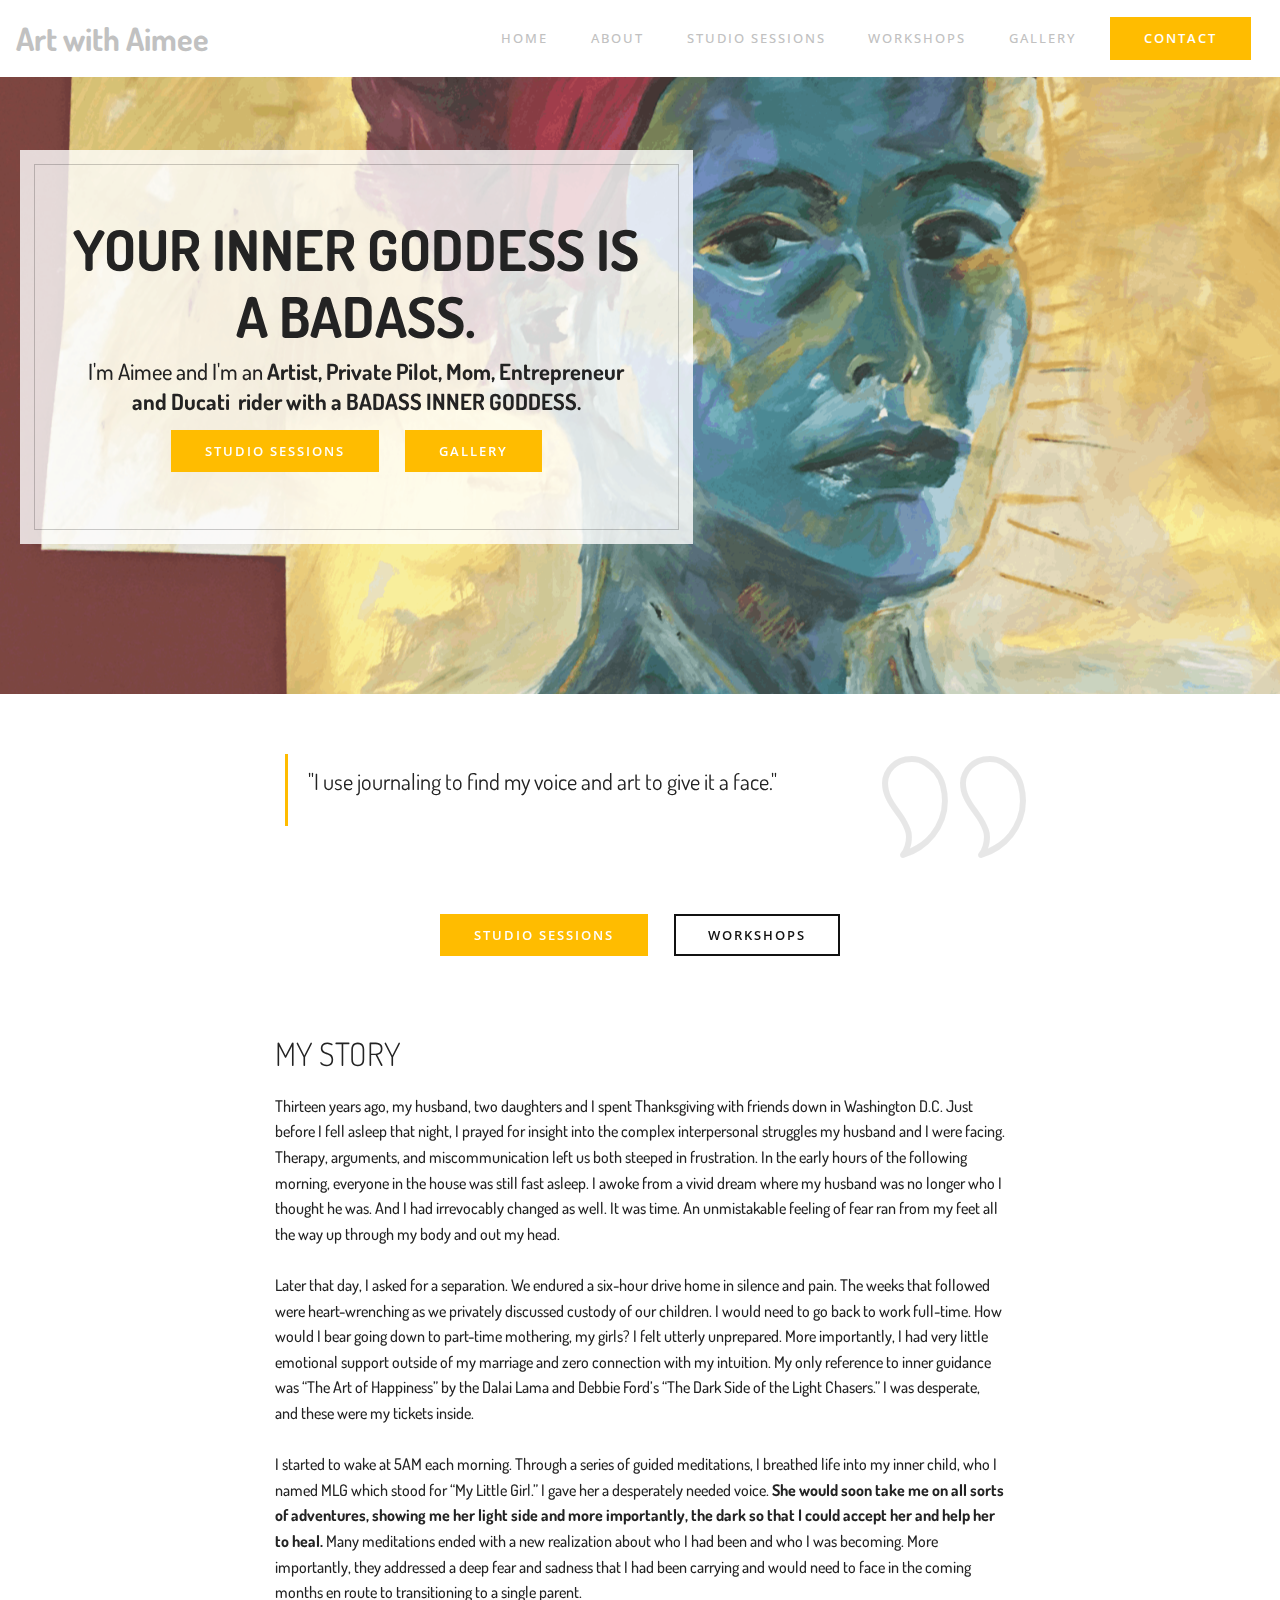
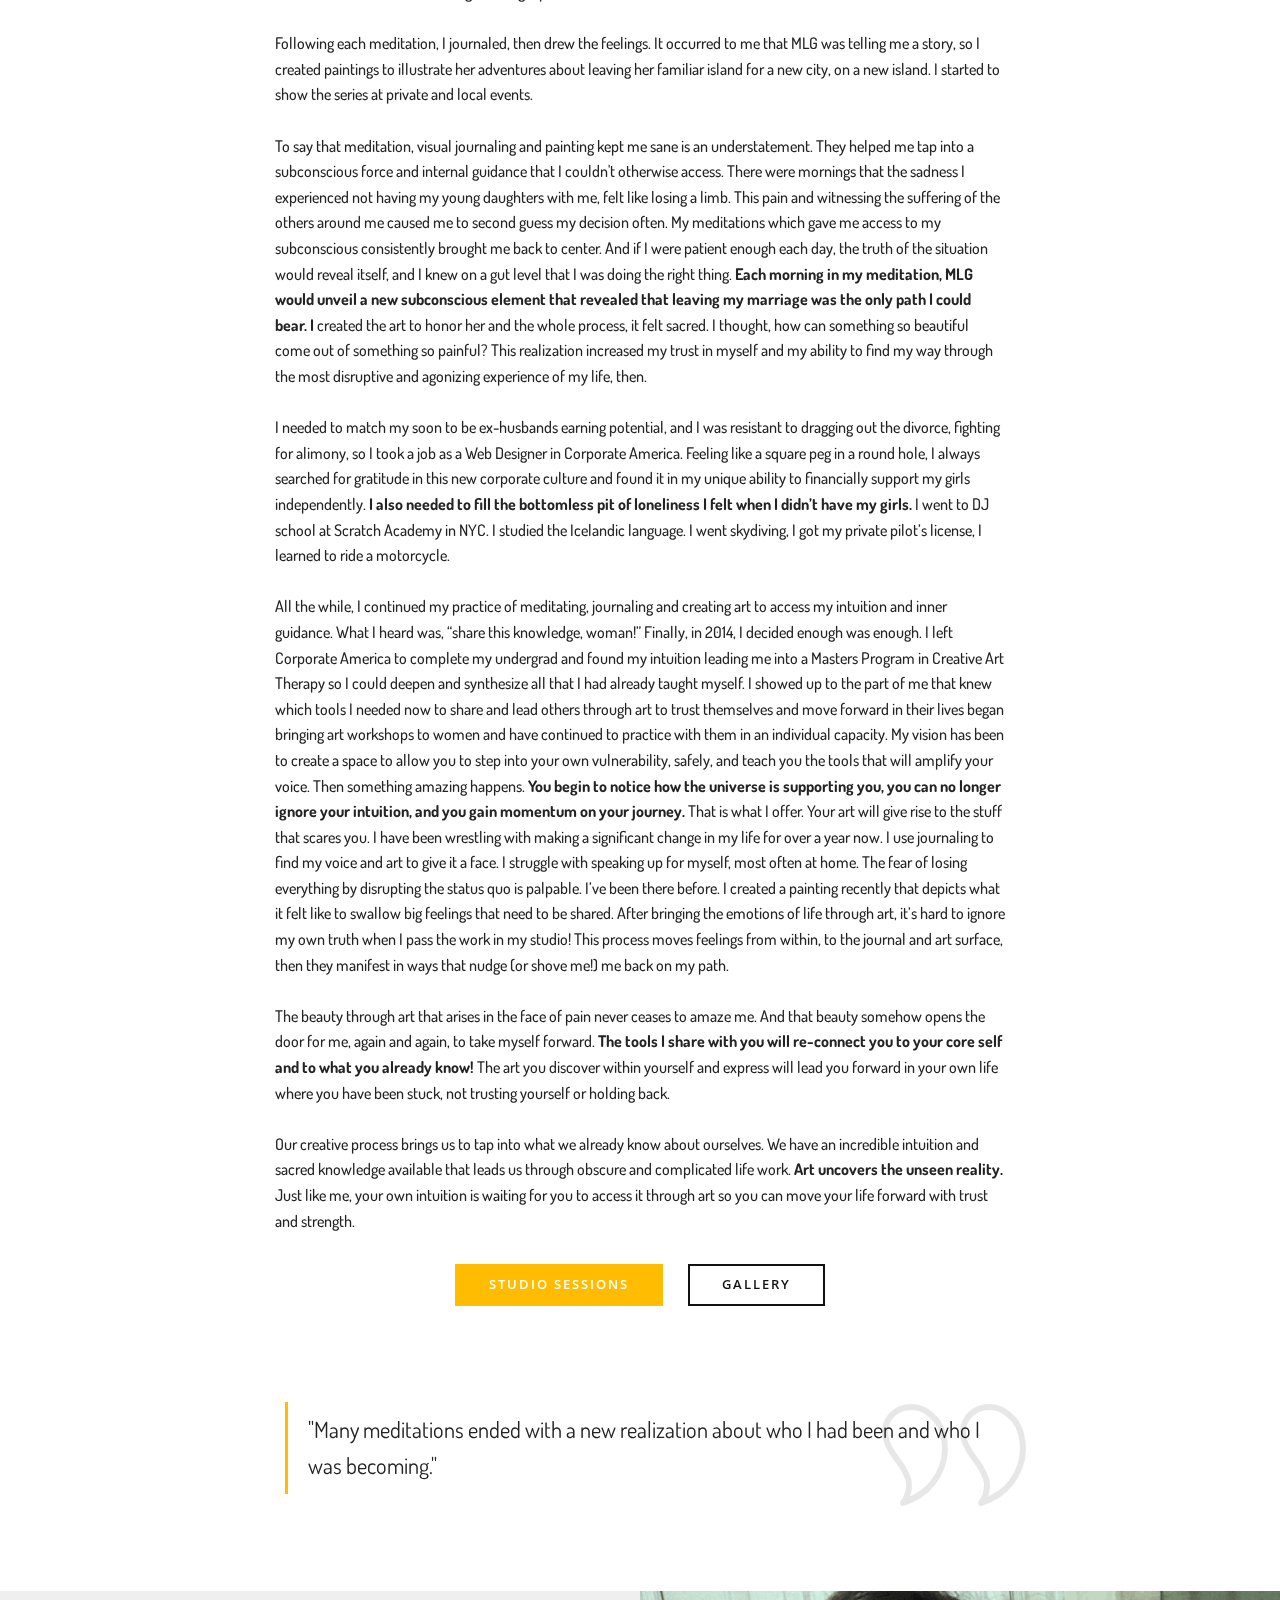
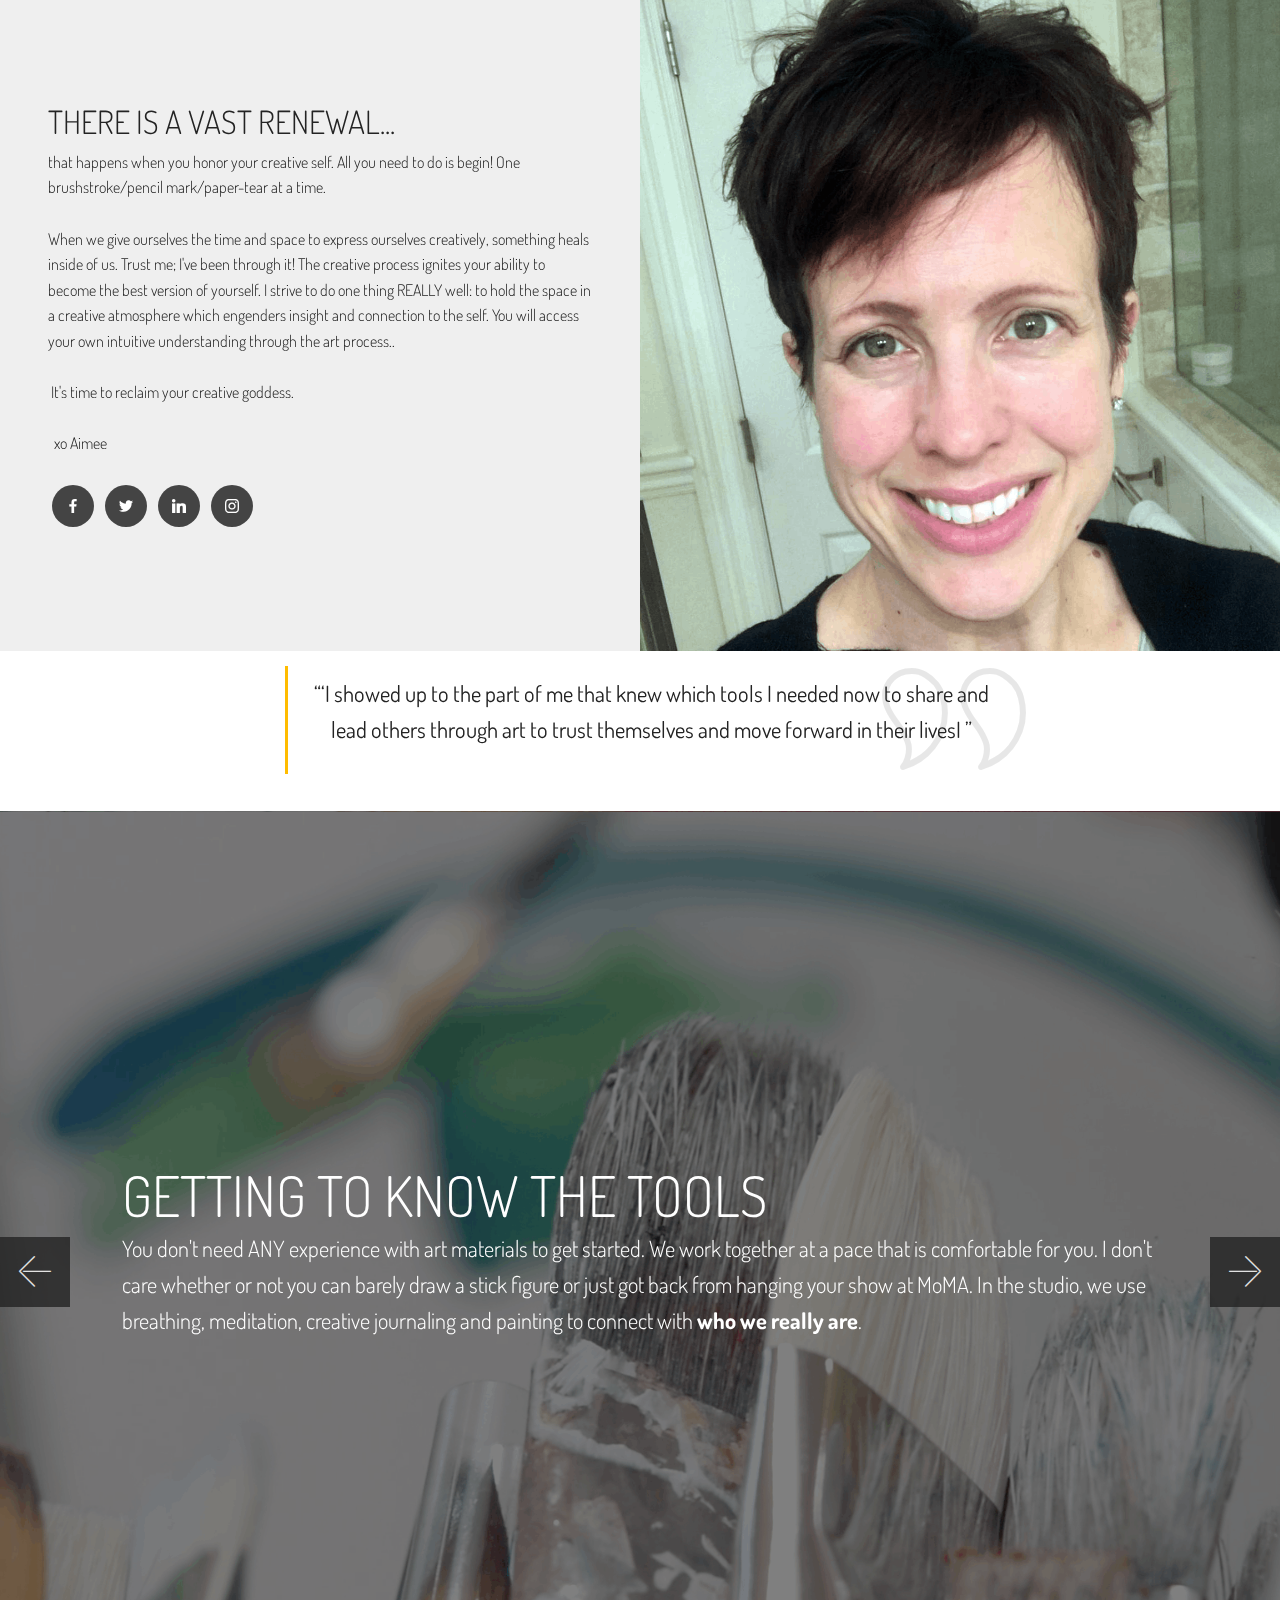
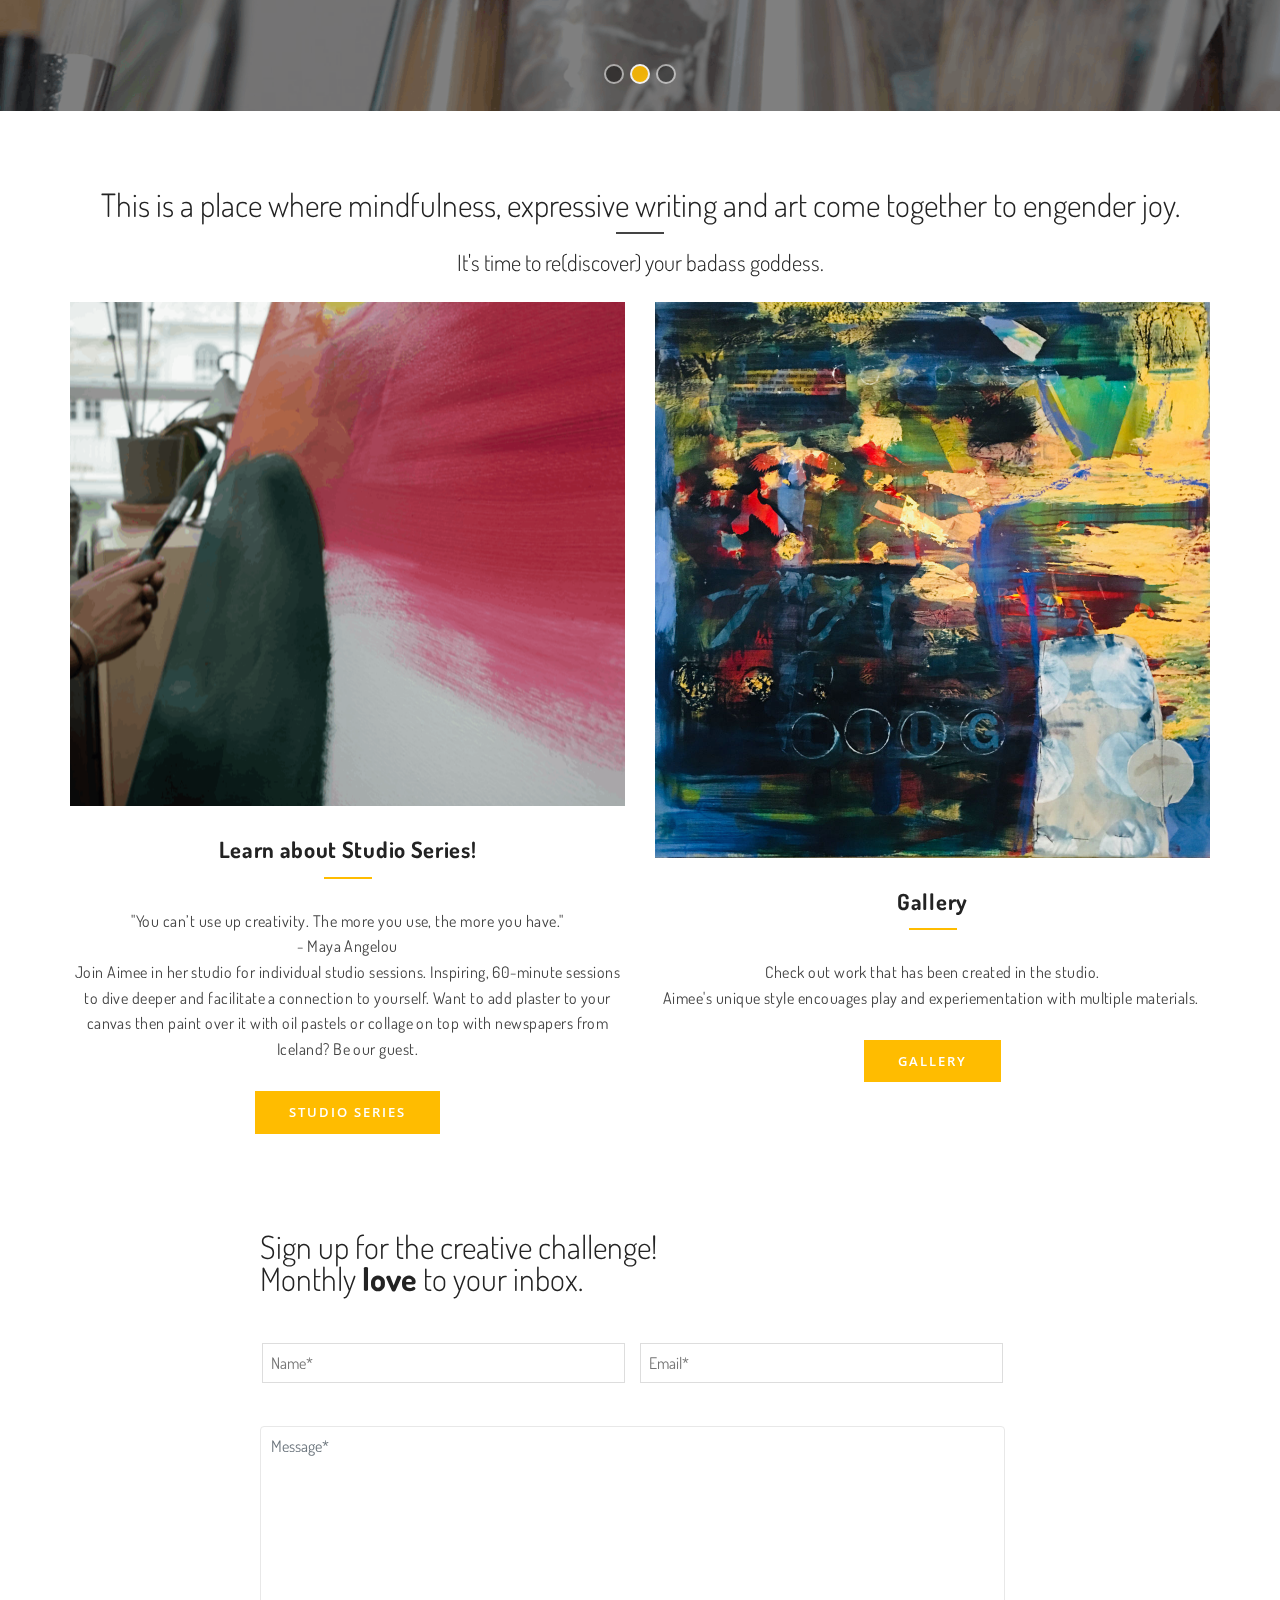
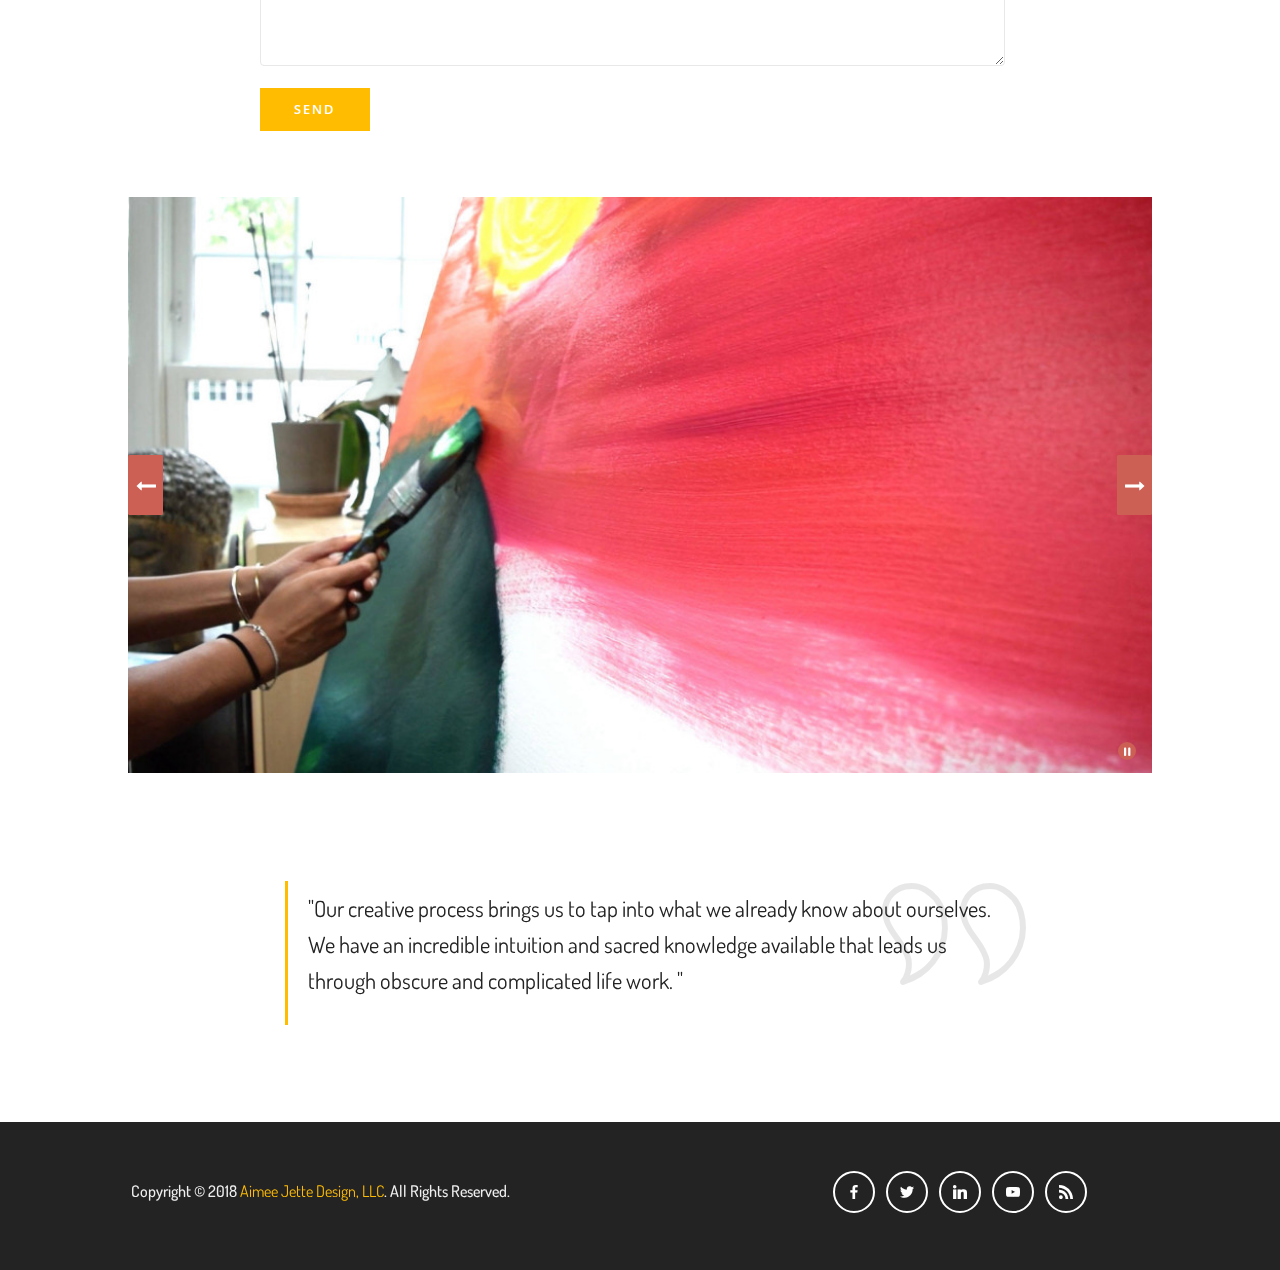
<file: index.html>
<!DOCTYPE html>
<html >
<head>
  <!-- Site made with Mobirise Website Builder v4.8.0, https://mobirise.com -->
  <meta charset="UTF-8">
  <meta http-equiv="X-UA-Compatible" content="IE=edge">
  <meta name="generator" content="Mobirise v4.8.0, mobirise.com">
  <meta name="viewport" content="width=device-width, initial-scale=1, minimum-scale=1">
  <link rel="shortcut icon" href="assets/images/logo3.png" type="image/x-icon">
  <meta name="description" content="">
  <title>Art with Aimee: Home</title>
  <link rel="stylesheet" href="assets/web/assets/mobirise-icons/mobirise-icons.css">
  <link rel="stylesheet" href="assets/tether/tether.min.css">
  <link rel="stylesheet" href="assets/bootstrap/css/bootstrap.min.css">
  <link rel="stylesheet" href="assets/bootstrap/css/bootstrap-grid.min.css">
  <link rel="stylesheet" href="assets/bootstrap/css/bootstrap-reboot.min.css">
  <link rel="stylesheet" href="assets/shopping-cart/minicart-theme.css">
  <link rel="stylesheet" href="assets/dropdown/css/style.css">
  <link rel="stylesheet" href="assets/socicon/css/styles.css">
  <link rel="stylesheet" href="assets/theme/css/style.css">
  <link rel="stylesheet" href="assets/wowslider-init/style.css">
  <link rel="stylesheet" href="assets/mobirise/css/mbr-additional.css" type="text/css">
  
  
  
<link rel="stylesheet" href = "assets/wowslider-init/boundary/style.css"></link></head>
<body>
<script>var shopcartSettings = {"shopcart_top_offset":120,"side_offset":20,"site_width":1150,"shopcart_icon_color":"#FFFFFF","shopcart_back_color":"#000000","shopcart_icon_size":30,"sc_count_color":"#FFFFFF","sc_count_back_color":"#F97352","sc_count_size":12,"checkout_button":"Check out with"};</script>
  <section class="menu cid-qZcLMSUpQA" once="menu" id="menu2-0">

    
    

    <nav class="navbar navbar-dropdown navbar-fixed-top navbar-expand-lg">
        <div class="navbar-brand">
            
            <span class="navbar-caption-wrap"><a class="navbar-caption text-warning display-2" href="index.html">Art with Aimee</a></span>
        </div>
        <button class="navbar-toggler" type="button" data-toggle="collapse" data-target="#navbarSupportedContent" aria-controls="navbarNavAltMarkup" aria-expanded="false" aria-label="Toggle navigation">
            <div class="hamburger">
                <span></span>
                <span></span>
                <span></span>
                <span></span>
            </div>
        </button>
      <div class="collapse navbar-collapse" id="navbarSupportedContent">
            <ul class="navbar-nav nav-dropdown" data-app-modern-menu="true"><li class="nav-item">
                    <a class="nav-link link text-warning display-4" href="index.html">HOME</a>
                </li>
                <li class="nav-item"><a class="nav-link link text-warning display-4" href="index.html#content2-1l">ABOUT</a></li><li class="nav-item"><a class="nav-link link text-warning display-4" href="studiosessions.html">STUDIO SESSIONS</a></li><li class="nav-item"><a class="nav-link link text-warning display-4" href="Workshops">WORKSHOPS</a></li><li class="nav-item"><a class="nav-link link text-warning display-4" href="gallery.html">GALLERY</a></li></ul>
            <div class="navbar-buttons mbr-section-btn"><a class="btn btn-md btn-primary display-4" href="mailto:aimee@artincommon.org">
                    CONTACT</a></div>
      </div>
    </nav>
</section>

<section class="cid-qZcMVPgvPA mbr-parallax-background" id="header5-1">

    

    <div class="mbr-overlay" style="opacity: 0.1; background-color: rgb(255, 255, 255);">
    </div>
    <div class="container text-center" data-stellar-background-ratio=".5">
      <div class="row">
        <div class="col-md-7">
            <div class="slider-text-two">
              <h2 class="mbr-section-title mbr-fonts-style mbr-bold align-center display-1">
                  YOUR INNER GODDESS IS A BADASS.</h2>
              <h3 class="mbr-section-subtitle mbr-fonts-style align-center display-5">
                  I'm Aimee and I'm an&nbsp;<span>Artist, Private Pilot, Mom, Entrepreneur and Ducati &nbsp;rider with a BADASS INNER GODDESS.</span></h3><h3>
              </h3><h4 class="mbr-text mbr-fonts-style align-center display-7"></h4>
              <div class="mbr-section-btn"><a class="btn-primary btn btn-md display-4" type="submit" href="studiosessions.html">STUDIO SESSIONS</a> <a class="btn-primary btn btn-md display-4" type="submit" href="gallery.html">GALLERY</a></div>
            </div>
        </div>
      </div>
    </div>
    
</section>

<div id="custom-html-1y" custom-code="true" data-rv-view="2170"><!-- Type valid HTML here -->
<script type="text/javascript" src="//downloads.mailchimp.com/js/signup-forms/popup/embed.js" data-dojo-config="usePlainJson: true, isDebug: false"></script><script type="text/javascript">require(["mojo/signup-forms/Loader"], function(L) { L.start({"baseUrl":"mc.us19.list-manage.com","uuid":"6e3feb8589e46d571133fb8d4","lid":"5d76d32ec7"}) })</script></div>

<section class="mbr-section article content1 cid-r1DKTr6MKw" id="content1-1q">

     

    <div class="container">
        <div class="media-container-row">
            <div class="mbr-text col-12 col-md-8 mbr-fonts-style display-5">
                <blockquote><p>"I use journaling to find my voice and art to give it a face."</p></blockquote>
                <span class="mbr-iconfont inactive mbri-quote-right right-top"></span>
            </div>
        </div>
    </div>
</section>

<section class="mbr-section content8 cid-r1LD2PeOAw" id="content3-1s">

    

    <div class="container">
        <div class="media-container-row title">
            <div class="col-12 col-md-8">
                <div class="mbr-section-btn align-center"><a class="btn btn-primary display-4" href="studiosessions.html">STUDIO SESSIONS</a>
                    <a class="btn btn-danger-outline display-4" href="Workshops">WORKSHOPS</a></div>
            </div>
        </div>
    </div>
</section>

<section class="mbr-section content2 cid-r1s5QrkYef" id="content2-1l">

    

    <div class="container">
        <div class="row justify-content-center">
            <div class="col-md-8 col-sm-12 text-section">
                <h1 class="mbr-fonts-style mbr-title align-left pb-3 display-2">MY STORY<br></h1>
                <h1 class="mbr-fonts-style mbr-text align-left display-7"><div><div>Thirteen years ago, my husband, two daughters and I spent Thanksgiving with friends down in Washington D.C. Just before I fell asleep that night, I prayed for insight into the complex interpersonal struggles my husband and I were facing. Therapy, arguments, and miscommunication left us both steeped in frustration.  In the early hours of the following morning, everyone in the house was still fast asleep. I awoke from a vivid dream where my husband was no longer who I thought he was. And I had irrevocably changed as well. It was time. An unmistakable feeling of fear ran from my feet all the way up through my body and out my head.</div></div><div><br></div><div>Later that day, I asked for a separation. We endured a six-hour drive home in silence and pain. The weeks that followed were heart-wrenching as we privately discussed custody of our children. I would need to go back to work full-time. How would I bear going down to part-time mothering, my girls? I felt utterly unprepared. More importantly, I had very little emotional support outside of my marriage and zero connection with my intuition. My only reference to inner guidance was “The Art of Happiness” by the Dalai Lama and Debbie Ford’s “The Dark Side of the Light Chasers.” I was desperate, and these were my tickets inside.</div><div><br></div><div>I started to wake at 5AM each morning. Through a series of guided meditations, I breathed life into my inner child, who I named MLG which stood for “My Little Girl.” I gave her a desperately needed voice. <strong>She would soon take me on all sorts of adventures, showing me her light side and more importantly, the dark so that I could accept her and help her to heal.</strong> Many meditations ended with a new realization about who I had been and who I was becoming. More importantly, they addressed a deep fear and sadness that I had been carrying and would need to face in the coming months en route to transitioning to a single parent.</div><div><br></div><div>Following each meditation, I journaled, then drew the feelings. It occurred to me that MLG was telling me a story, so I created paintings to illustrate her adventures about leaving her familiar island for a new city, on a new island. I started to show the series at private and local events.</div><div><br></div><div>To say that meditation, visual journaling and painting kept me sane is an understatement. They helped me tap into a subconscious force and internal guidance that I couldn't otherwise access. There were mornings that the sadness I experienced not having my young daughters with me, felt like losing a limb. This pain and witnessing the suffering of the others around me caused me to second guess my decision often. My meditations which gave me access to my subconscious consistently brought me back to center. And if I were patient enough each day, the truth of the situation would reveal itself, and I knew on a gut level that I was doing the right thing. <strong>Each morning in my meditation, MLG would unveil a new subconscious element that revealed that leaving my marriage was the only path I could bear. I</strong> created the art to honor her and the whole process, it felt sacred. I thought, how can something so beautiful come out of something so painful? This realization increased my trust in myself and my ability to find my way through the most disruptive and agonizing experience of my life, then.</div><div><br></div><div>I needed to match my soon to be ex-husbands earning potential, and I was resistant to dragging out the divorce, fighting for alimony, so I took a job as a Web Designer in Corporate America. Feeling like a square peg in a round hole, I always searched for gratitude in this new corporate culture and found it in my unique ability to financially support my girls independently.<strong> I also needed to fill the bottomless pit of loneliness I felt when I didn’t have my girls.</strong> I went to DJ school at Scratch Academy in NYC. I studied the Icelandic language. I went skydiving, I got my private pilot’s license, I learned to ride a motorcycle.</div><div><br></div><div>All the while, I continued my practice of meditating, journaling and creating art to access my intuition and inner guidance. What I heard was, “share this knowledge, woman!” Finally, in 2014,  I decided enough was enough. I left Corporate America to complete my undergrad and found my intuition leading me into a Masters Program in Creative Art Therapy so I could deepen and synthesize all that I had already taught myself. I showed up to the part of me that knew which tools I needed now to share and lead others through art to trust themselves and move forward in their lives began bringing art workshops to women and have continued to practice with them in an individual capacity. My vision has been to create a space to allow you to step into your own vulnerability, safely, and teach you the tools that will amplify your voice. Then something amazing happens. <strong>You begin to notice how the universe is supporting you, you can no longer ignore your intuition, and you gain momentum on your journey. </strong>That is what I offer. Your art will give rise to the stuff that scares you. I have been wrestling with making a significant change in my life for over a year now. I use journaling to find my voice and art to give it a face. I struggle with speaking up for myself, most often at home. The fear of losing everything by disrupting the status quo is palpable. I’ve been there before.  I created a painting recently that depicts what it felt like to swallow big feelings that need to be shared. After bringing the emotions of life through art, it’s hard to ignore my own truth when I pass the work in my studio! This process moves feelings from within, to the journal and art surface, then they manifest in ways that nudge (or shove me!) me back on my path.&nbsp;</div><div><br></div><div>The beauty through art that arises in the face of pain never ceases to amaze me. And that beauty somehow opens the door for me, again and again, to take myself forward. <strong>The tools I share with you will re-connect you to your core self and to what you already know! </strong> The art you discover within yourself and express will lead you forward in your own life where you have been stuck, not trusting yourself or holding back.</div><div><br></div><div>Our creative process brings us to tap into what we already know about ourselves. We have an incredible intuition and sacred knowledge available that leads us through obscure and complicated life work. <strong>Art uncovers the unseen reality. </strong>Just like me, your own intuition is waiting for you to access it through art so you can move your life forward with trust and strength.&nbsp;</div></h1>
            </div>
        </div>
    </div>
</section>

<section class="mbr-section content8 cid-qZSj6ivMkS" id="content3-10">

    

    <div class="container">
        <div class="media-container-row title">
            <div class="col-12 col-md-8">
                <div class="mbr-section-btn align-center"><a class="btn btn-primary display-4" href="studiosessions.html">STUDIO SESSIONS</a>
                    <a class="btn btn-danger-outline display-4" href="gallery.html">GALLERY</a></div>
            </div>
        </div>
    </div>
</section>

<section class="mbr-section article content1 cid-r1DLo6IEWg" id="content1-1r">

     

    <div class="container">
        <div class="media-container-row">
            <div class="mbr-text col-12 col-md-8 mbr-fonts-style display-5">
                <blockquote>"Many meditations ended with a new realization about who I had been and who I was becoming."</blockquote>
                <span class="mbr-iconfont inactive mbri-quote-right right-top"></span>
            </div>
        </div>
    </div>
</section>

<section class="cid-r1sjr1Tkck" id="features5-1o">

    

    
    <div class="container-fluid">
        <div class="row align-items-center content-row">
          <div class="col-lg-6 wrap-block">
              <h1 class="mbr-section-title mbr-fonts-style mbr-light display-2">THERE IS A VAST RENEWAL...</h1>
              
              <h3 class="mbr-text mbr-fonts-style mbr-light display-7">that happens when you honor your creative self. All you need to do is begin! One brushstroke/pencil mark/paper-tear at a time.<div><br></div><div>When we give ourselves the time and space to express ourselves creatively, something heals inside of us. Trust me; I've been through it! The creative process ignites your ability to become the best version of yourself. I strive to do one thing REALLY well: to hold the space in a creative atmosphere which engenders insight and connection to the self. You will access your own intuitive understanding through the art process..</div><div><br></div><div>&nbsp;It's time to reclaim your creative goddess.</div><div><br></div><div>&nbsp; xo Aimee</div></h3>
            
            <div class="social-media col-md-12 col-sm-12">
                <ul class="social-list">
                    <li>
                      <a class="icon-transition" href="https://www.facebook.com/aimeejette">
                        <span class="mbr-iconfont socicon-facebook socicon"></span>
                      </a>
                    </li>
                    <li>
                      <a class="icon-transition" href="https://twitter.com/AimeeJette">
                        <span class="mbr-iconfont socicon-twitter socicon" style=""></span>
                      </a>
                    </li>
                    <li>
                      <a class="icon-transition" href="https://www.linkedin.com/in/aimeejette/">
                        <span class="mbr-iconfont socicon-linkedin socicon"></span>
                      </a>
                    </li>
                    <li>
                      <a class="icon-transition" href="https://www.instagram.com/artincommon/">
                        <span class="mbr-iconfont socicon-instagram socicon"></span>
                      </a>
                    </li>
                    
                 </ul>
            </div>
          </div>
          <div class="col-lg-6 photo-split">
              <img src="assets/images/aim-bathroom-1200x1238.png" alt="" title="">
          </div>
      </div>
    </div>
</section>

<section class="mbr-section article content1 cid-r1s7QRvKqD" id="content1-1m">

     

    <div class="container">
        <div class="media-container-row">
            <div class="mbr-text col-12 col-md-8 mbr-fonts-style display-5">
                <blockquote><p>“‘I showed up to the part of me that knew which tools I needed now to share and lead others through art to trust themselves and move forward in their livesI&nbsp;<span style="font-size: inherit;">”<br></span></p></blockquote><span class="mbr-iconfont inactive mbri-quote-right right-top"><br></span>
            </div>
        </div>
    </div>
</section>

<section class="carousel slide cid-qZRwNm0LRg" data-interval="false" id="slider1-y">
    
    <div class="full-screen"><div class="mbr-slider slide carousel" data-pause="true" data-keyboard="false" data-ride="false" data-interval="false"><ol class="carousel-indicators"><li data-app-prevent-settings="" data-target="#slider1-y" data-slide-to="0"></li><li data-app-prevent-settings="" data-target="#slider1-y" class=" active" data-slide-to="1"></li><li data-app-prevent-settings="" data-target="#slider1-y" data-slide-to="2"></li></ol><div class="carousel-inner" role="listbox"><div class="carousel-item slider-fullscreen-image" data-bg-video-slide="false" style="background-image: url(assets/images/screen-shot-2018-07-29-at-1.04.49-pm-1915x1045.png);"><div class="container container-slide"><div class="image_wrapper"><div class="mbr-overlay"></div><img src="assets/images/screen-shot-2018-07-29-at-1.04.49-pm-1915x1045.png"><div class="carousel-caption justify-content-center"><div class="col-10 align-center"><h2 class="mbr-fonts-style display-1">EXPRESSIVE ART</h2><p class="lead mbr-text mbr-fonts-style display-5">We use a wide variety of acrylic paint to help you express what you need to express. Just bring yourself. Everything you need is alreay within you. Let's play!!</p><div class="mbr-section-btn" buttons="0"><a class="btn display-4 btn-primary" href="https://mobirise.com">STUDIO SERIES</a> </div></div></div></div></div></div><div class="carousel-item slider-fullscreen-image active" data-bg-video-slide="false" style="background-image: url(assets/images/brushes-1-1903x1079.png);"><div class="container container-slide"><div class="image_wrapper"><div class="mbr-overlay"></div><img src="assets/images/brushes-1-1903x1079.png"><div class="carousel-caption justify-content-center"><div class="col-10 align-left"><h2 class="mbr-fonts-style display-1">GETTING TO KNOW THE TOOLS</h2><p class="lead mbr-text mbr-fonts-style display-5">You don't need ANY experience with art materials to get started. We work together at a pace that is comfortable for you. I don't care whether or not you can barely draw a stick figure or just got back from hanging your show at MoMA. In the studio, we use breathing, meditation, creative journaling and painting to connect with <strong>who we really are</strong>.</p></div></div></div></div></div><div class="carousel-item slider-fullscreen-image" data-bg-video-slide="false" style="background-image: url(assets/images/screen-shot-2018-07-29-at-1.19.22-pm-1501x1057.png);"><div class="container container-slide"><div class="image_wrapper"><div class="mbr-overlay"></div><img src="assets/images/screen-shot-2018-07-29-at-1.19.22-pm-1501x1057.png"><div class="carousel-caption justify-content-center"><div class="col-10 align-right"><h2 class="mbr-fonts-style display-1">EXPRESSIVE JOURNALING</h2><p class="lead mbr-text mbr-fonts-style display-5">Writing helps you to express things you didn't even know were there in the first place. It's an intuitive process and we use it to get to the next level, painting and expressive art creation.</p></div></div></div></div></div></div><a data-app-prevent-settings="" class="carousel-control carousel-control-prev" role="button" data-slide="prev" href="#slider1-y"><span aria-hidden="true" class="mbri-left mbr-iconfont"></span><span class="sr-only">Previous</span></a><a data-app-prevent-settings="" class="carousel-control carousel-control-next" role="button" data-slide="next" href="#slider1-y"><span aria-hidden="true" class="mbri-right mbr-iconfont"></span><span class="sr-only">Next</span></a></div></div>
</section>

<section class="features8 cid-qZd1eyPkGE" id="features8-e">

    

    
    <div class="container">
        <div class="row blog-block">
            <div class="col-md-12">
              <h2 class="mbr-section-title mbr-fonts-style align-center display-2">This is a place where mindfulness, expressive writing and art come together to engender joy.</h2>
               <div class="underline align-center">
                   <div class="line"></div>
               </div>
              <h3 class="mbr-section-subtitle mbr-light mbr-fonts-style pt-3 align-center display-5">It's time to re(discover) your badass goddess.</h3>
            </div>

            <div class="row row-content justify-content-center">
                <div class="card py-3 col-12 col-md-6">
                    <div class="card-wrapper">
                        <div class="card-img">
                            <img src="assets/images/screen-shot-2018-07-29-at-1.00.13-pm-1110x629.png" title="" alt="">
                        </div>
                        <div class="card-box">
                            <h4 class="card-title mbr-fonts-style mbr-bold align-center display-5">Learn about Studio Series!</h4>
                           <div class="card-underline align-center">
                               <div class="line"></div>
                           </div>
                            <p class="mbr-text mbr-fonts-style align-center display-7">"You can’t use up creativity. The more you use, the more you have."<br>- Maya Angelou<br>Join Aimee in her studio for individual studio sessions. Inspiring, 60-minute sessions to dive deeper and facilitate a connection to yourself.&nbsp;Want to add plaster to your canvas then paint over it with oil pastels or collage on top with newspapers from Iceland? Be our guest. </p>
                              
                        </div>
                        <div class="mbr-section-btn align-center"><a href="studiosessions.html" class="btn btn-primary display-4">STUDIO SERIES</a></div>  
                    </div>
                </div>
            
                <div class="card py-3 col-12 col-md-6">
                    <div class="card-wrapper">
                        <div class="card-img">
                            <img src="assets/images/circles-1110x1112.jpg" title="" alt="">
                        </div>
                        <div class="card-box">
                            <h4 class="card-title mbr-fonts-style mbr-bold align-center display-5">Gallery</h4>
                           <div class="card-underline align-center">
                               <div class="line"></div>
                           </div>
                            <p class="mbr-text mbr-fonts-style align-center display-7">Check out work that has been created in the studio. <br>Aimee's unique style encouages play and experiementation with multiple materials.&nbsp;</p>
                        </div>
                        <div class="mbr-section-btn align-center"><a href="gallery.html" class="btn btn-primary display-4">GALLERY</a></div>  
                    </div>
                </div>
            
                
            
                
                
            
                
            </div>
        </div>
    </div>
</section>

<section class="cid-qZYgAotiqS" id="form2-1g">

    

    
    <div class="container">
        <div class="row justify-content-center">
            <div class="form-1 col-md-8 col-sm-12" data-form-type="formoid">
                <h1 class="mbr-fonts-style mbr-section-heading display-2">Sign up for the creative challenge! <br>Monthly <strong>love</strong> to your inbox. <br></h1>
                <div data-form-alert="" hidden="">Thanks for filling out the form!</div>
                <form class="mbr-form" action="https://mobirise.com/" method="post" data-form-title="My Mobirise Form"><input type="hidden" name="email" data-form-email="true" value="5brDzog7z+9kGAa5VuIuXd0INF31vxmSgaj2ANDxnkCRcPfy9vaAGExURKkDNGLzwjjdtUR2DHn7qKlOwMnwUJALttuMAepDsIhpZy+k2tuQ55DnMUdaGPF0VZulNjey" data-form-field="Email">
                    <div class="row input-main">
                        <div class="col-md-6 input-wrap" data-for="name">
                            <input type="text" class="field display-7" name="name" data-form-field="Name" placeholder="Name*" required="" id="name-form2-1g">
                        </div>
                        <div class="col-md-6 input-wrap" data-for="email">
                            <input type="email" class="field display-7" name="email" data-form-field="Email" placeholder="Email*" required="" id="email-form2-1g">
                        </div>
                    </div>
                    <div class="row input-main">
                        
                        <div class="col-md-6 input-wrap" data-for="subject">
                            
                        </div>
                    </div>
                    <div class="form-group" data-for="message">
                        <textarea type="text" class="form-control display-7" name="message" rows="7" placeholder="Message*" data-form-field="Message" id="message-form2-1g"></textarea>
                    </div>
                    <span class="input-group-btn"><button href="" type="submit" class="btn btn-form btn-primary display-4">SEND</button></span>
                </form>
            </div>
        </div>
   </div>
</section>

<section class="mbr-wowslider-container mbr-section mbr-section__container carousel slide mbr-section-nopadding mbr-wowslider-container--boundary" data-ride="carousel" data-keyboard="false" data-wrap="true" data-interval="false" id="wowslider-f" data-rv-view="33" style="background-color: rgb(255, 255, 255);">
    <div class="mbr-wowslider">
        <div class="ws_images">
            <ul>
                <li>
                    
                    <img src="assets/images/canvas-1-1024x576.jpg" alt="title 1" title="title 1"> text 1
                </li><li>
                    
                    <img src="assets/images/brushes-1-1024x576.jpg" alt="title 2" title="title 2"> text 2
                </li><li>
                    
                    <img src="assets/images/writing-1-1024x576.jpg" alt="title 3" title="title 3"> text 3
                </li><li>
                    
                    <img src="assets/images/brushes-1-1024x576.jpg" alt="title 2" title="title 2"> text 2
                </li><li>
                    
                    <img src="assets/images/canvas-2-1024x576.jpg" alt="title 2" title="title 2"> text 2
                </li>
            </ul>
        </div>
        <div class="ws_bullets">
            <div>
                <a href="#" title="">
                    <span><img alt="slide1" src="assets/images/canvas-1-85x48.png"></span>
                </a><a href="#" title="">
                    <span><img alt="slide1" src="assets/images/brushes-1-85x48.png"></span>
                </a><a href="#" title="">
                    <span><img alt="slide1" src="assets/images/writing-1-85x48.png"></span>
                </a><a href="#" title="">
                    <span><img alt="slide1" src="assets/images/brushes-1-85x48.png"></span>
                </a><a href="#" title="">
                    <span><img alt="slide1" src="assets/images/canvas-2-85x48.png"></span>
                </a>
            </div>
        </div>
        <div class="ws_shadow"></div>
        <div class="mbr-wowslider-options">
            <div class="params" data-paddingbottom="2" data-anim-type="kenburns" data-theme="boundary" data-autoplay="true" data-paddingtop="0" data-fullscreen="true" data-showbullets="false" data-timeout="2" data-duration="2" data-height="576" data-width="1024" data-responsive="1" data-showcaptions="false" data-captionseffect="slide" data-hidecontrols="false"></div>
        </div>
</div></section>

<section class="mbr-section article content1 cid-r1sqqnTBF8" id="content1-1p">

     

    <div class="container">
        <div class="media-container-row">
            <div class="mbr-text col-12 col-md-8 mbr-fonts-style display-5">
                <blockquote><p>"Our creative process brings us to tap into what we already know about ourselves. We have an incredible intuition and sacred knowledge available that leads us through obscure and complicated life work. "</p></blockquote>
                <span class="mbr-iconfont inactive mbri-quote-right right-top"></span>
            </div>
        </div>
    </div>
</section>

<section class="cid-qZcYEAPGa1" id="footer2-5">

    

    
       <div class="container-fluid text-center">
           <div class="row justify-content-center">
             <div class="col-md-6 col-sm-12">
                 <h3 class="inner-text mbr-fonts-style content-text display-7">Copyright © 2018 <a href="http://www.aimeejette.com">Aimee Jette Design, LLC</a>. All Rights Reserved.</h3>
             </div>
             <div class="social-media col-md-6 col-sm-12">
                  <ul>
                      <li>
                        <a class="icon-transition" href="#">
                          <span class="mbr-iconfont socicon-facebook socicon"></span>
                        </a>
                      </li>
                      <li>
                        <a class="icon-transition" href="#">
                          <span class="mbr-iconfont socicon-twitter socicon"></span>
                        </a>
                      </li>
                      <li>
                        <a class="icon-transition" href="#">
                          <span class="mbr-iconfont socicon-linkedin socicon"></span>
                        </a>
                      </li>
                      <li>
                        <a class="icon-transition" href="#">
                          <span class="mbr-iconfont socicon-youtube socicon"></span>
                        </a>
                      </li>
                      <li>
                        <a class="icon-transition" href="#">
                          <span class="mbr-iconfont socicon-rss socicon" style=""></span>
                        </a>
                      </li>
                   </ul>
              </div>
    </div>
       </div>

</section>


  <script src="assets/web/assets/jquery/jquery.min.js"></script>
  <script src="assets/popper/popper.min.js"></script>
  <script src="assets/tether/tether.min.js"></script>
  <script src="assets/bootstrap/js/bootstrap.min.js"></script>
  <script src="assets/smoothscroll/smooth-scroll.js"></script>
  <script src="assets/shopping-cart/minicart.js"></script>
  <script src="assets/shopping-cart/jquery.easing.min.js"></script>
  <script src="assets/shopping-cart/minicart-customizer.js"></script>
  <script src="assets/dropdown/js/script.min.js"></script>
  <script src="assets/touchswipe/jquery.touch-swipe.min.js"></script>
  <script src="assets/parallax/jarallax.min.js"></script>
  <script src="assets/viewportchecker/jquery.viewportchecker.js"></script>
  <script src="assets/ytplayer/jquery.mb.ytplayer.min.js"></script>
  <script src="assets/vimeoplayer/jquery.mb.vimeo_player.js"></script>
  <script src="assets/bootstrapcarouselswipe/bootstrap-carousel-swipe.js"></script>
  <script src="assets/wowslider-plugin/wowslider.js"></script>
  <script src="assets/sociallikes/social-likes.js"></script>
  <script src="assets/wowslider-effect/effects.js"></script>
  <script src="assets/theme/js/script.js"></script>
  <script src="assets/wowslider-init/script.js"></script>
  <script src="assets/slidervideo/script.js"></script>
  <script src="assets/formoid/formoid.min.js"></script>
  
  
</body>
</html>
</file>
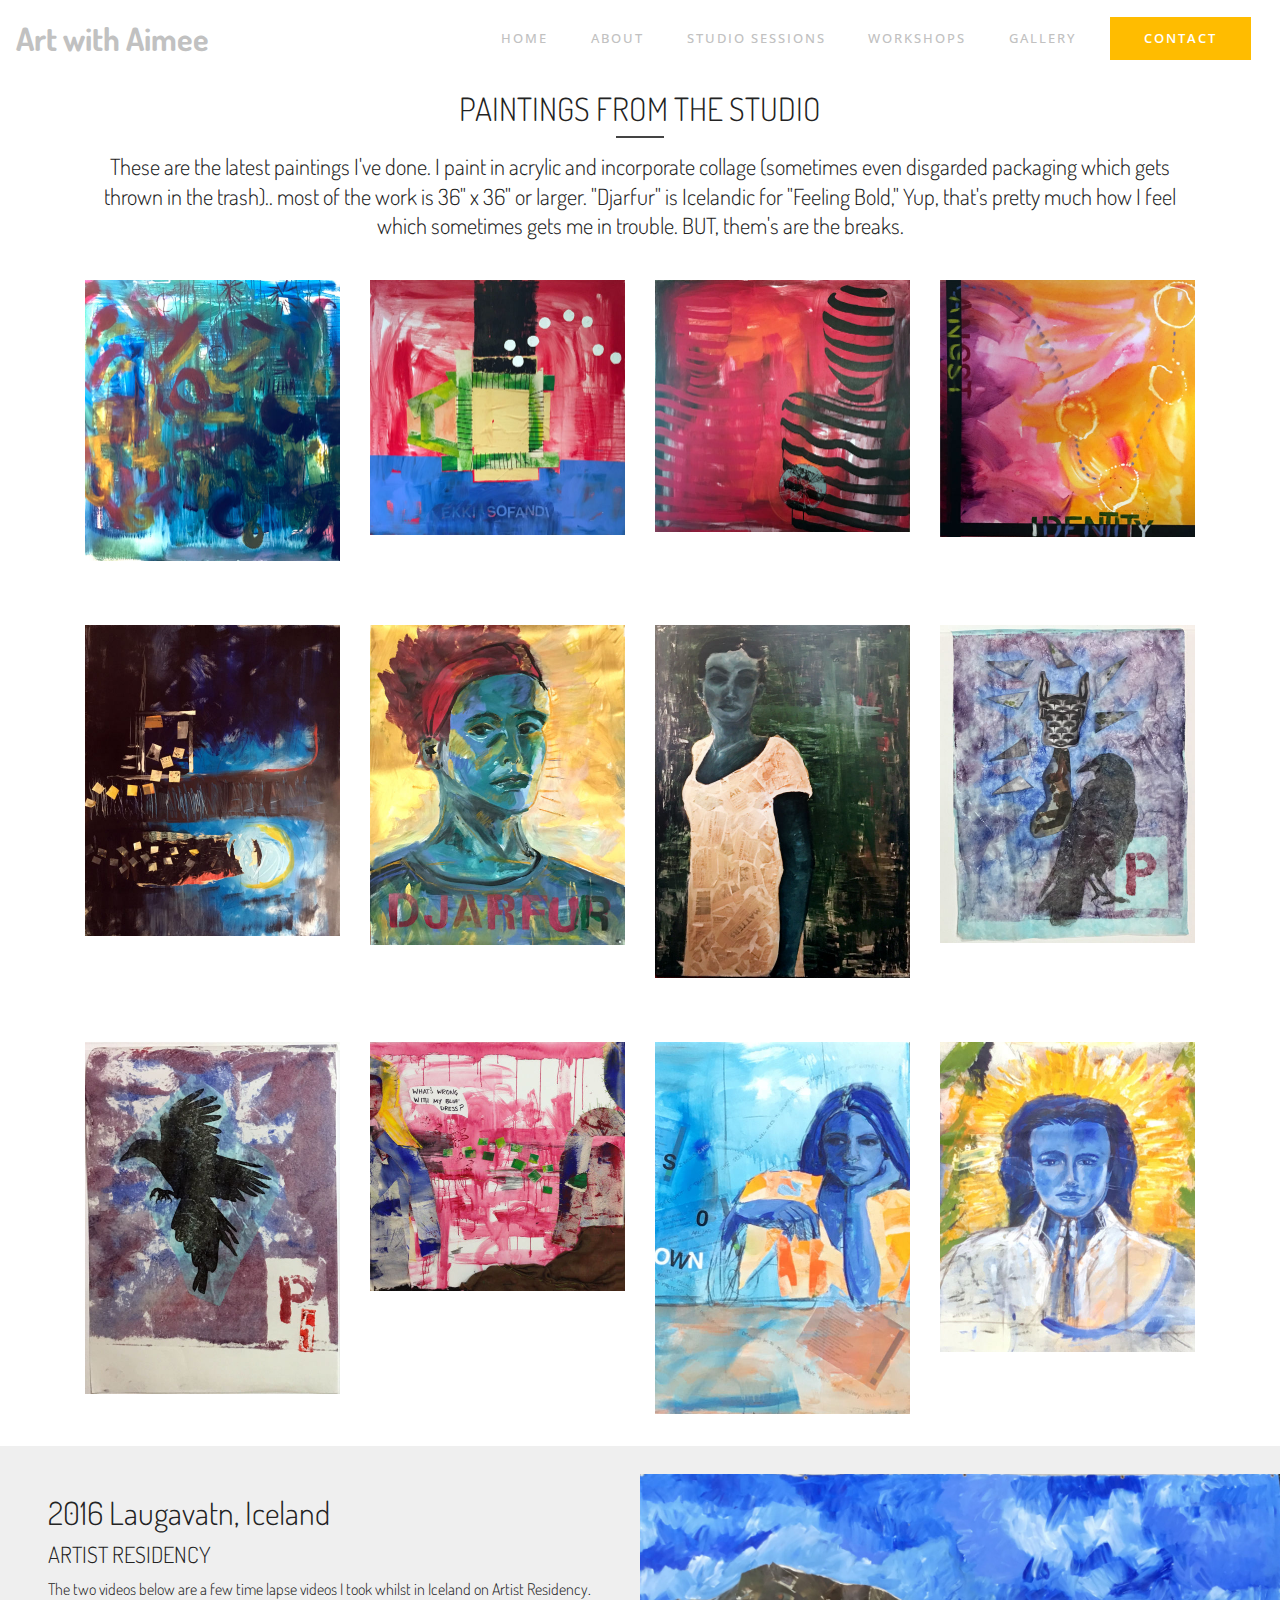
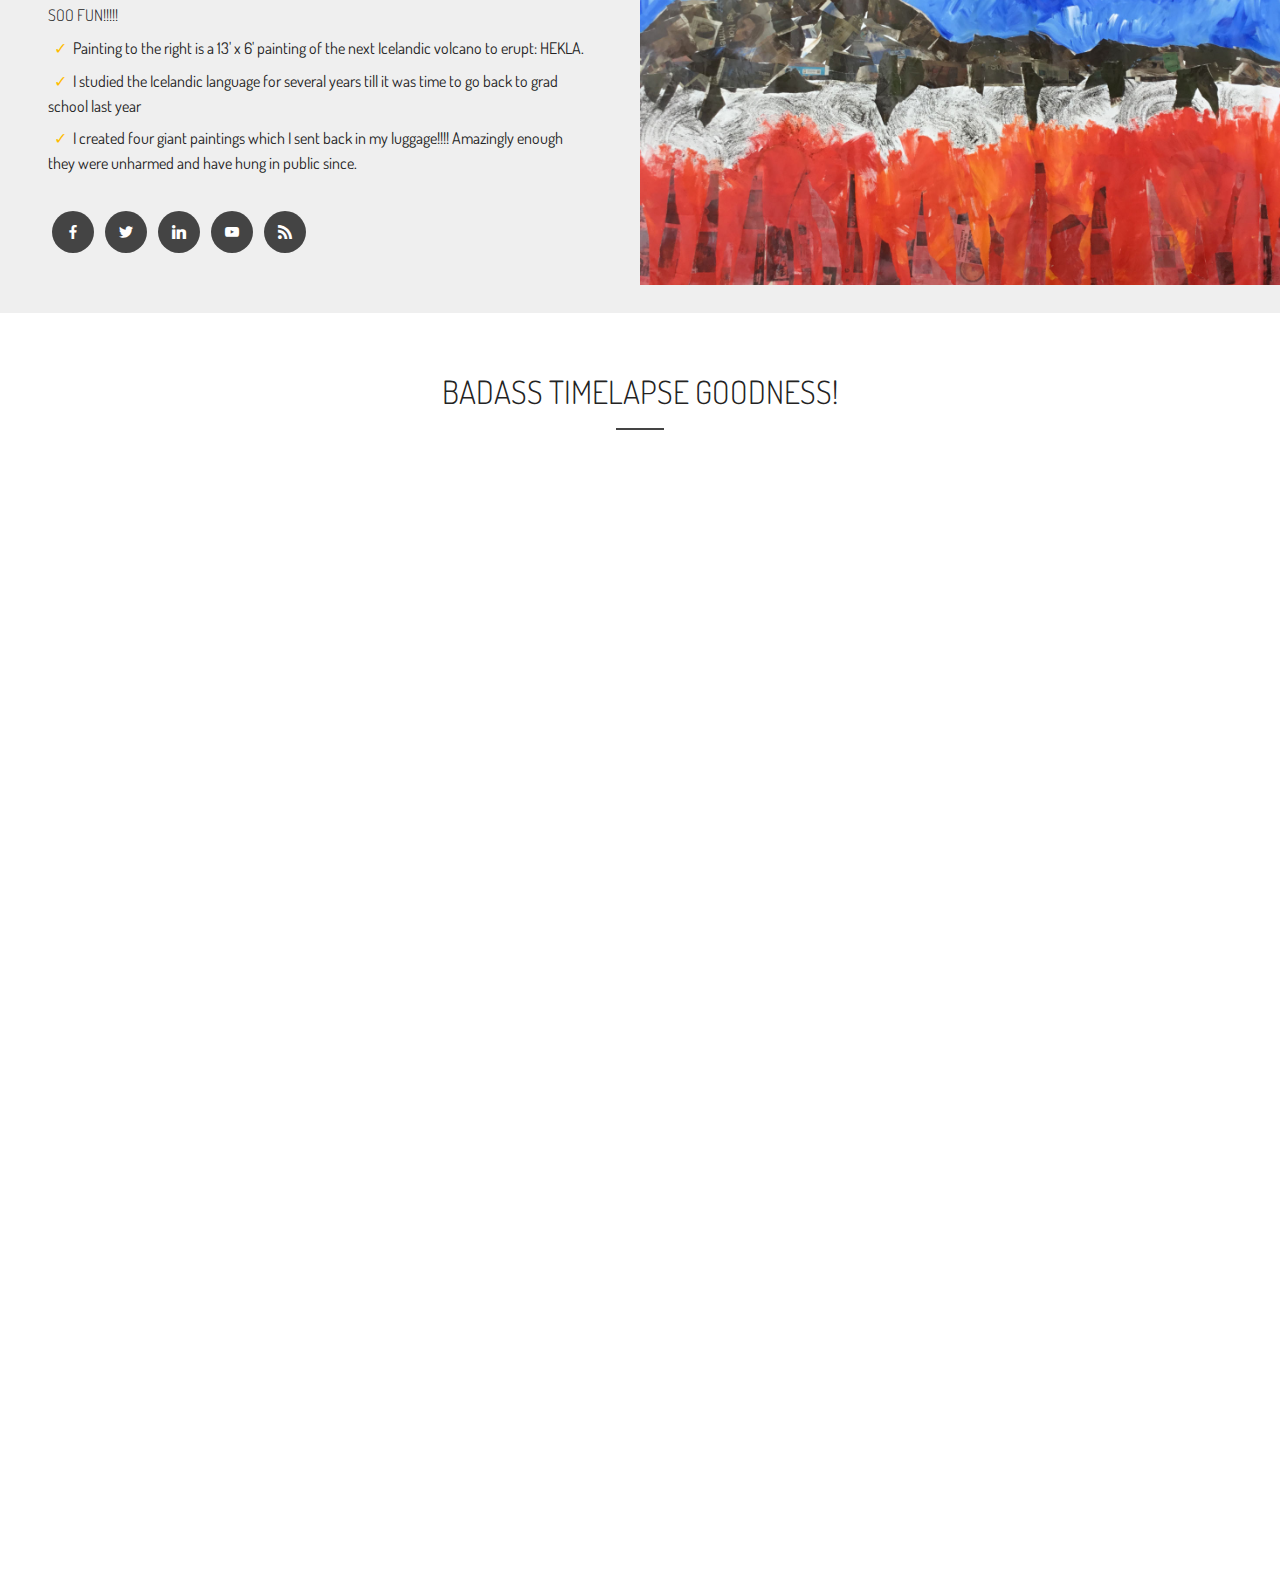
<file: gallery.html>
<!DOCTYPE html>
<html >
<head>
  <!-- Site made with Mobirise Website Builder v4.8.0, https://mobirise.com -->
  <meta charset="UTF-8">
  <meta http-equiv="X-UA-Compatible" content="IE=edge">
  <meta name="generator" content="Mobirise v4.8.0, mobirise.com">
  <meta name="viewport" content="width=device-width, initial-scale=1, minimum-scale=1">
  <link rel="shortcut icon" href="assets/images/logo3.png" type="image/x-icon">
  <meta name="description" content="">
  <title>Art with Aimee: Gallery</title>
  <link rel="stylesheet" href="assets/tether/tether.min.css">
  <link rel="stylesheet" href="assets/bootstrap/css/bootstrap.min.css">
  <link rel="stylesheet" href="assets/bootstrap/css/bootstrap-grid.min.css">
  <link rel="stylesheet" href="assets/bootstrap/css/bootstrap-reboot.min.css">
  <link rel="stylesheet" href="assets/socicon/css/styles.css">
  <link rel="stylesheet" href="assets/dropdown/css/style.css">
  <link rel="stylesheet" href="assets/shopping-cart/minicart-theme.css">
  <link rel="stylesheet" href="assets/theme/css/style.css">
  <link rel="stylesheet" href="assets/mobirise/css/mbr-additional.css" type="text/css">
  
  
  
</head>
<body>
<script>var shopcartSettings = {"shopcart_top_offset":120,"side_offset":20,"site_width":1150,"shopcart_icon_color":"#FFFFFF","shopcart_back_color":"#000000","shopcart_icon_size":30,"sc_count_color":"#FFFFFF","sc_count_back_color":"#F97352","sc_count_size":12,"checkout_button":"Check out with"};</script>
  <section class="menu cid-qZcLMSUpQA" once="menu" id="menu2-13">

    
    

    <nav class="navbar navbar-dropdown navbar-fixed-top navbar-expand-lg">
        <div class="navbar-brand">
            
            <span class="navbar-caption-wrap"><a class="navbar-caption text-warning display-2" href="index.html">Art with Aimee</a></span>
        </div>
        <button class="navbar-toggler" type="button" data-toggle="collapse" data-target="#navbarSupportedContent" aria-controls="navbarNavAltMarkup" aria-expanded="false" aria-label="Toggle navigation">
            <div class="hamburger">
                <span></span>
                <span></span>
                <span></span>
                <span></span>
            </div>
        </button>
      <div class="collapse navbar-collapse" id="navbarSupportedContent">
            <ul class="navbar-nav nav-dropdown" data-app-modern-menu="true"><li class="nav-item">
                    <a class="nav-link link text-warning display-4" href="index.html">HOME</a>
                </li>
                <li class="nav-item"><a class="nav-link link text-warning display-4" href="index.html#content2-1l">ABOUT</a></li><li class="nav-item"><a class="nav-link link text-warning display-4" href="studiosessions.html">STUDIO SESSIONS</a></li><li class="nav-item"><a class="nav-link link text-warning display-4" href="Workshops">WORKSHOPS</a></li><li class="nav-item"><a class="nav-link link text-warning display-4" href="gallery.html">GALLERY</a></li></ul>
            <div class="navbar-buttons mbr-section-btn"><a class="btn btn-md btn-primary display-4" href="mailto:aimee@artincommon.org">
                    CONTACT</a></div>
      </div>
    </nav>
</section>

<section class="features4 cid-qZSwW4lYNN" id="features4-14">
    
    
    
    <div class="container align-center">
        <h2 class="mbr-fonts-style mbr-section-title display-2">PAINTINGS FROM THE STUDIO</h2>
        <div class="underline">
             <div class="line"></div>
         </div>
        <h3 class="pt-3 mbr-section-subtitle mbr-fonts-style mbr-light display-5">
            These are the latest paintings I've done. I paint in acrylic and incorporate collage (sometimes even disgarded packaging which gets thrown in the trash).. most of the work is 36" x 36" or larger. "Djarfur" is Icelandic for "Feeling Bold," Yup, that's pretty much how I feel which sometimes gets me in trouble. BUT, them's are the breaks.</h3>
        <div class="row media-row">
            

            

            

            
        <div class="team-item col-lg-3 col-md-6  flip-card">
                <div class="item-image">
                    <img src="assets/images/colors-510x563.jpg" alt="" title="">
                    
                </div>
                
            </div><div class="team-item col-lg-3 col-md-6  flip-card">
                <div class="item-image">
                    <img src="assets/images/ekki-510x511.jpg" alt="" title="">
                    
                </div>
                
            </div><div class="team-item col-lg-3 col-md-6  flip-card">
                <div class="item-image">
                    <img src="assets/images/wrapped-510x505.jpg" alt="" title="">
                    
                </div>
                
            </div><div class="team-item col-lg-3 col-md-6  flip-card">
                <div class="item-image">
                    <img src="assets/images/art-identity-angst-510x514.jpg" alt="" title="">
                    
                </div>
                
            </div></div>    
    </div>
</section>

<section class="features4 cid-qZSyaHC7WM" id="features4-15">
    
    
    
    <div class="container align-center">
        
        
        
        <div class="row media-row">
            

            

            

            
        <div class="team-item col-lg-3 col-md-6  flip-card">
                <div class="item-image">
                    <img src="assets/images/light-510x622.jpg" alt="" title="">
                    
                </div>
                
            </div><div class="team-item col-lg-3 col-md-6  flip-card">
                <div class="item-image">
                    <img src="assets/images/goddess2-510x639.jpg" alt="" title="">
                    
                </div>
                
            </div><div class="team-item col-lg-3 col-md-6  flip-card">
                <div class="item-image">
                    <img src="assets/images/leaving-510x706.jpg" alt="" title="">
                    
                </div>
                
            </div><div class="team-item col-lg-3 col-md-6  flip-card">
                <div class="item-image">
                    <img src="assets/images/crow2-510x636.jpg" alt="" title="">
                    
                </div>
                
            </div></div>    
    </div>
</section>

<section class="features4 cid-qZSyb9g4Z8" id="features4-16">
    
    
    
    <div class="container align-center">
        
        
        
        <div class="row media-row">
            

            

            

            
        <div class="team-item col-lg-3 col-md-6  flip-card">
                <div class="item-image">
                    <img src="assets/images/crow1-510x704.jpg" alt="" title="">
                    
                </div>
                
            </div><div class="team-item col-lg-3 col-md-6  flip-card">
                <div class="item-image">
                    <img src="assets/images/blue-dress-510x497.jpg" alt="" title="">
                    
                </div>
                
            </div><div class="team-item col-lg-3 col-md-6  flip-card">
                <div class="item-image">
                    <img src="assets/images/sown-510x743.jpg" alt="" title="">
                    
                </div>
                
            </div><div class="team-item col-lg-3 col-md-6  flip-card">
                <div class="item-image">
                    <img src="assets/images/pray-510x620.jpg" alt="" title="">
                    
                </div>
                
            </div></div>    
    </div>
</section>

<section class="cid-qZSCso3ZLy" id="features5-19">

    

    
    <div class="container-fluid">
        <div class="row align-items-center content-row">
          <div class="col-lg-6 wrap-block">
              <h1 class="mbr-section-title mbr-fonts-style mbr-light display-2">2016 Laugavatn, Iceland</h1>
              <h2 class="mbr-section-subtitle mbr-fonts-style mbr-light display-5">ARTIST RESIDENCY</h2>
              <h3 class="mbr-text mbr-fonts-style mbr-light display-7">The two videos below are a few time lapse videos I took whilst in Iceland on Artist Residency. SOO FUN!!!!!</h3>
            <div class="mbr-list counter-container mbr-fonts-style display-7">
                <ul>
                    <li><span style="font-size: 1rem; text-align: left;">Painting to the right is a 13' x 6' painting of the next Icelandic volcano to erupt: HEKLA.</span><br></li>
                    <li>I studied the Icelandic language for several years till it was time to go back to grad school last year</li>
                    <li>I created four giant paintings which I sent back in my luggage!!!! Amazingly enough they were unharmed and have hung in public since.</li>
                </ul>
            </div>
            <div class="social-media col-md-12 col-sm-12">
                <ul class="social-list">
                    <li>
                      <a class="icon-transition" href="#">
                        <span class="mbr-iconfont socicon-facebook socicon"></span>
                      </a>
                    </li>
                    <li>
                      <a class="icon-transition" href="#">
                        <span class="mbr-iconfont socicon-twitter socicon" style=""></span>
                      </a>
                    </li>
                    <li>
                      <a class="icon-transition" href="#">
                        <span class="mbr-iconfont socicon-linkedin socicon"></span>
                      </a>
                    </li>
                    <li>
                      <a class="icon-transition" href="#">
                        <span class="mbr-iconfont socicon-youtube socicon"></span>
                      </a>
                    </li>
                    <li>
                      <a class="icon-transition" href="#">
                        <span class="mbr-iconfont socicon-rss socicon" style=""></span>
                      </a>
                    </li>
                 </ul>
            </div>
          </div>
          <div class="col-lg-6 photo-split">
              <img src="assets/images/img-471-1466x942.jpg" alt="" title="">
          </div>
      </div>
    </div>
</section>

<section class="cid-qZSBcJ3Aef" id="features7-18">

    
    
    <div class="container">
        <h2 class="mbr-section-title mbr-fonts-style align-center display-2">
            BADASS TIMELAPSE GOODNESS!</h2>
        <div class="underline align-center">
            <div class="line"></div>
        </div>
        
        <figure class="mbr-figure align-center pt-3">
            <div class="video-block" style="width: 80%;">
                <div><iframe class="mbr-embedded-video" src="https://www.youtube.com/embed/aMRI35yAw5Y?rel=0&amp;amp;showinfo=0&amp;autoplay=0&amp;loop=0" width="1280" height="720" frameborder="0" allowfullscreen></iframe></div>
            </div>
        </figure>
        
    </div>
</section>

<section class="cid-qZSCL59PZr" id="features7-1a">

    
    
    <div class="container">
        
        
        
        <figure class="mbr-figure align-center pt-3">
            <div class="video-block" style="width: 82%;">
                <div><iframe class="mbr-embedded-video" src="https://www.youtube.com/embed/Q0J8_aFWKvw?rel=0&amp;amp;showinfo=0&amp;autoplay=0&amp;loop=0" width="1280" height="720" frameborder="0" allowfullscreen></iframe></div>
            </div>
        </figure>
        
    </div>
</section>


  <script src="assets/web/assets/jquery/jquery.min.js"></script>
  <script src="assets/popper/popper.min.js"></script>
  <script src="assets/tether/tether.min.js"></script>
  <script src="assets/bootstrap/js/bootstrap.min.js"></script>
  <script src="assets/viewportchecker/jquery.viewportchecker.js"></script>
  <script src="assets/smoothscroll/smooth-scroll.js"></script>
  <script src="assets/dropdown/js/script.min.js"></script>
  <script src="assets/touchswipe/jquery.touch-swipe.min.js"></script>
  <script src="assets/mbr-flip-card/mbr-flip-card.js"></script>
  <script src="assets/shopping-cart/minicart.js"></script>
  <script src="assets/shopping-cart/jquery.easing.min.js"></script>
  <script src="assets/shopping-cart/minicart-customizer.js"></script>
  <script src="assets/theme/js/script.js"></script>
  
  
</body>
</html>
</file>
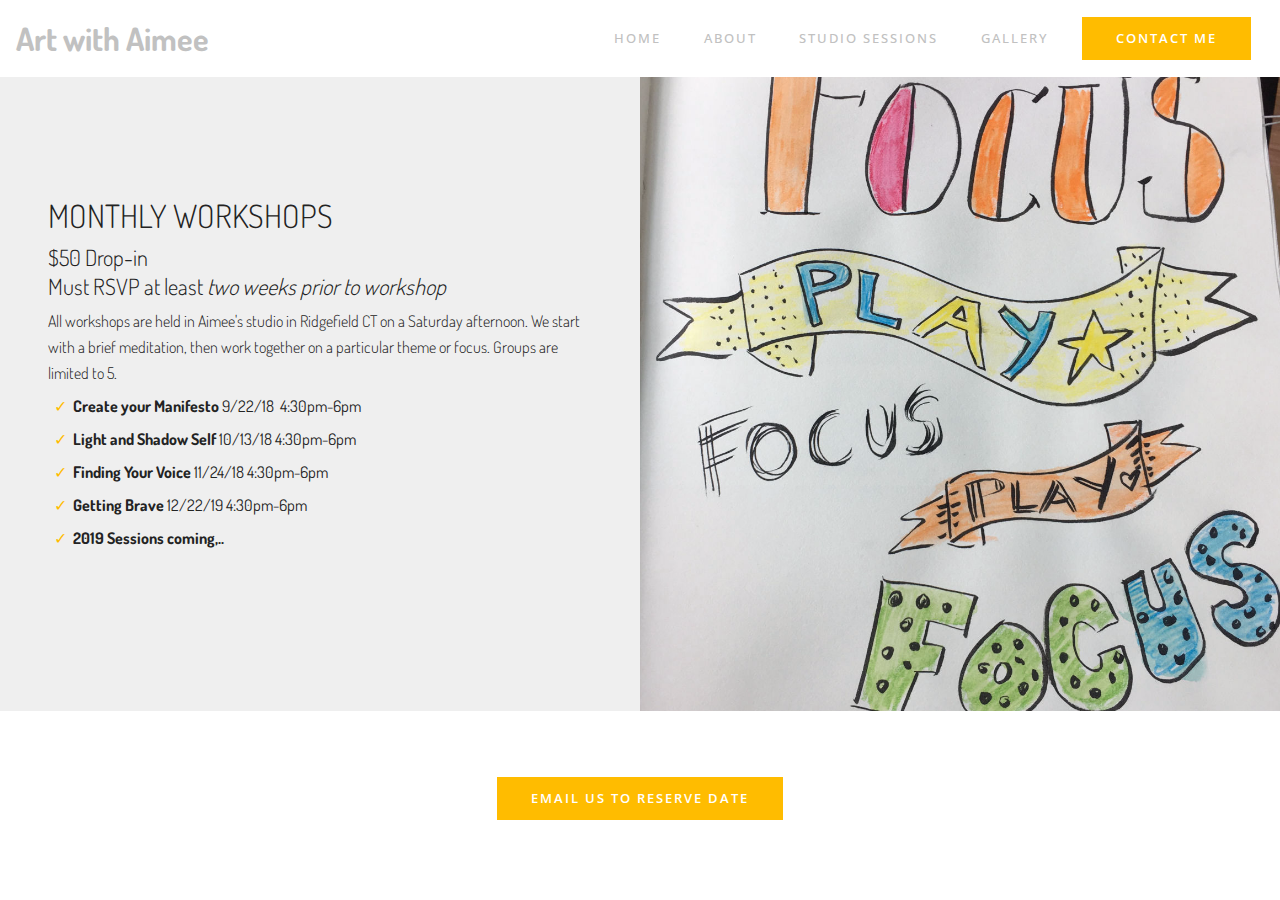
<file: page3.html>
<!DOCTYPE html>
<html >
<head>
  <!-- Site made with Mobirise Website Builder v4.8.0, https://mobirise.com -->
  <meta charset="UTF-8">
  <meta http-equiv="X-UA-Compatible" content="IE=edge">
  <meta name="generator" content="Mobirise v4.8.0, mobirise.com">
  <meta name="viewport" content="width=device-width, initial-scale=1, minimum-scale=1">
  <link rel="shortcut icon" href="assets/images/logo3.png" type="image/x-icon">
  <meta name="description" content="">
  <title>Art with Aimee: Monthly Workshops</title>
  <link rel="stylesheet" href="assets/tether/tether.min.css">
  <link rel="stylesheet" href="assets/bootstrap/css/bootstrap.min.css">
  <link rel="stylesheet" href="assets/bootstrap/css/bootstrap-grid.min.css">
  <link rel="stylesheet" href="assets/bootstrap/css/bootstrap-reboot.min.css">
  <link rel="stylesheet" href="assets/socicon/css/styles.css">
  <link rel="stylesheet" href="assets/shopping-cart/minicart-theme.css">
  <link rel="stylesheet" href="assets/dropdown/css/style.css">
  <link rel="stylesheet" href="assets/theme/css/style.css">
  <link rel="stylesheet" href="assets/mobirise/css/mbr-additional.css" type="text/css">
  
  
  
</head>
<body>
<script>var shopcartSettings = {"shopcart_top_offset":120,"side_offset":20,"site_width":1150,"shopcart_icon_color":"#FFFFFF","shopcart_back_color":"#000000","shopcart_icon_size":30,"sc_count_color":"#FFFFFF","sc_count_back_color":"#F97352","sc_count_size":12,"checkout_button":"Check out with"};</script>
  <section class="menu cid-qZcLMSUpQA" once="menu" id="menu2-1t">

    
    

    <nav class="navbar navbar-dropdown navbar-fixed-top navbar-expand-lg">
        <div class="navbar-brand">
            
            <span class="navbar-caption-wrap"><a class="navbar-caption text-warning display-2" href="index.html">Art with Aimee</a></span>
        </div>
        <button class="navbar-toggler" type="button" data-toggle="collapse" data-target="#navbarSupportedContent" aria-controls="navbarNavAltMarkup" aria-expanded="false" aria-label="Toggle navigation">
            <div class="hamburger">
                <span></span>
                <span></span>
                <span></span>
                <span></span>
            </div>
        </button>
      <div class="collapse navbar-collapse" id="navbarSupportedContent">
            <ul class="navbar-nav nav-dropdown" data-app-modern-menu="true"><li class="nav-item">
                    <a class="nav-link link text-warning display-4" href="index.html">HOME</a>
                </li>
                <li class="nav-item"><a class="nav-link link text-warning display-4" href="index.html#features5-12">ABOUT</a></li><li class="nav-item"><a class="nav-link link text-warning display-4" href="studiosessions.html">STUDIO SESSIONS</a></li><li class="nav-item"><a class="nav-link link text-warning display-4" href="gallery.html">GALLERY</a></li></ul>
            <div class="navbar-buttons mbr-section-btn"><a class="btn btn-md btn-primary display-4" href="mailto:aimee@artincommon.org">
                    CONTACT ME
                </a></div>
      </div>
    </nav>
</section>

<section class="cid-r1LEuAyEnk" id="features5-1v">

    

    
    <div class="container-fluid">
        <div class="row align-items-center content-row">
          <div class="col-lg-6 wrap-block">
              <h1 class="mbr-section-title mbr-fonts-style mbr-light display-2">MONTHLY WORKSHOPS</h1>
              <h2 class="mbr-section-subtitle mbr-fonts-style mbr-light display-5">$50 Drop-in<br>Must RSVP at least&nbsp;<em>two weeks prior to workshop</em><br></h2>
              <h3 class="mbr-text mbr-fonts-style mbr-light display-7">All workshops are held in Aimee's studio in Ridgefield CT on a Saturday afternoon. We start with a brief meditation, then work together on a particular theme or focus. Groups are limited to 5. &nbsp;</h3>
            <div class="mbr-list counter-container mbr-fonts-style display-7">
                <ul>
                    <li><strong>Create your Manifesto </strong>9/22/18 &nbsp;4:30pm-6pm</li>
                    <li><span style="font-size: 1rem; text-align: left;"><strong>Light and Shadow Self </strong>10/13/18 4:30pm-6pm</span></li><li><span style="font-size: 1rem; text-align: left;"><strong>Finding Your Voice</strong>&nbsp;11/24/18 4:30pm-6pm</span></li><li><strong>Getting Brave&nbsp;</strong><span style="font-size: 1rem; text-align: left;">12/22/19 4:30pm-6pm</span></li><li><strong>2019 Sessions coming,..</strong></li>
                </ul>
            </div>
            
          </div>
          <div class="col-lg-6 photo-split">
              <img src="assets/images/focusplay-2-1374x1318.jpg" alt="" title="">
          </div>
      </div>
    </div>
</section>

<section class="mbr-section content8 cid-r1LHDS4Xwy" id="content3-1w">

    

    <div class="container">
        <div class="media-container-row title">
            <div class="col-12 col-md-8">
                <div class="mbr-section-btn align-center"><a class="btn btn-primary display-4" href="mailto:aimee@artincommon.org">EMAIL US TO RESERVE DATE</a></div>
            </div>
        </div>
    </div>
</section>


  <script src="assets/web/assets/jquery/jquery.min.js"></script>
  <script src="assets/popper/popper.min.js"></script>
  <script src="assets/tether/tether.min.js"></script>
  <script src="assets/bootstrap/js/bootstrap.min.js"></script>
  <script src="assets/viewportchecker/jquery.viewportchecker.js"></script>
  <script src="assets/shopping-cart/minicart.js"></script>
  <script src="assets/shopping-cart/jquery.easing.min.js"></script>
  <script src="assets/shopping-cart/minicart-customizer.js"></script>
  <script src="assets/dropdown/js/script.min.js"></script>
  <script src="assets/touchswipe/jquery.touch-swipe.min.js"></script>
  <script src="assets/smoothscroll/smooth-scroll.js"></script>
  <script src="assets/theme/js/script.js"></script>
  
  
</body>
</html>
</file>
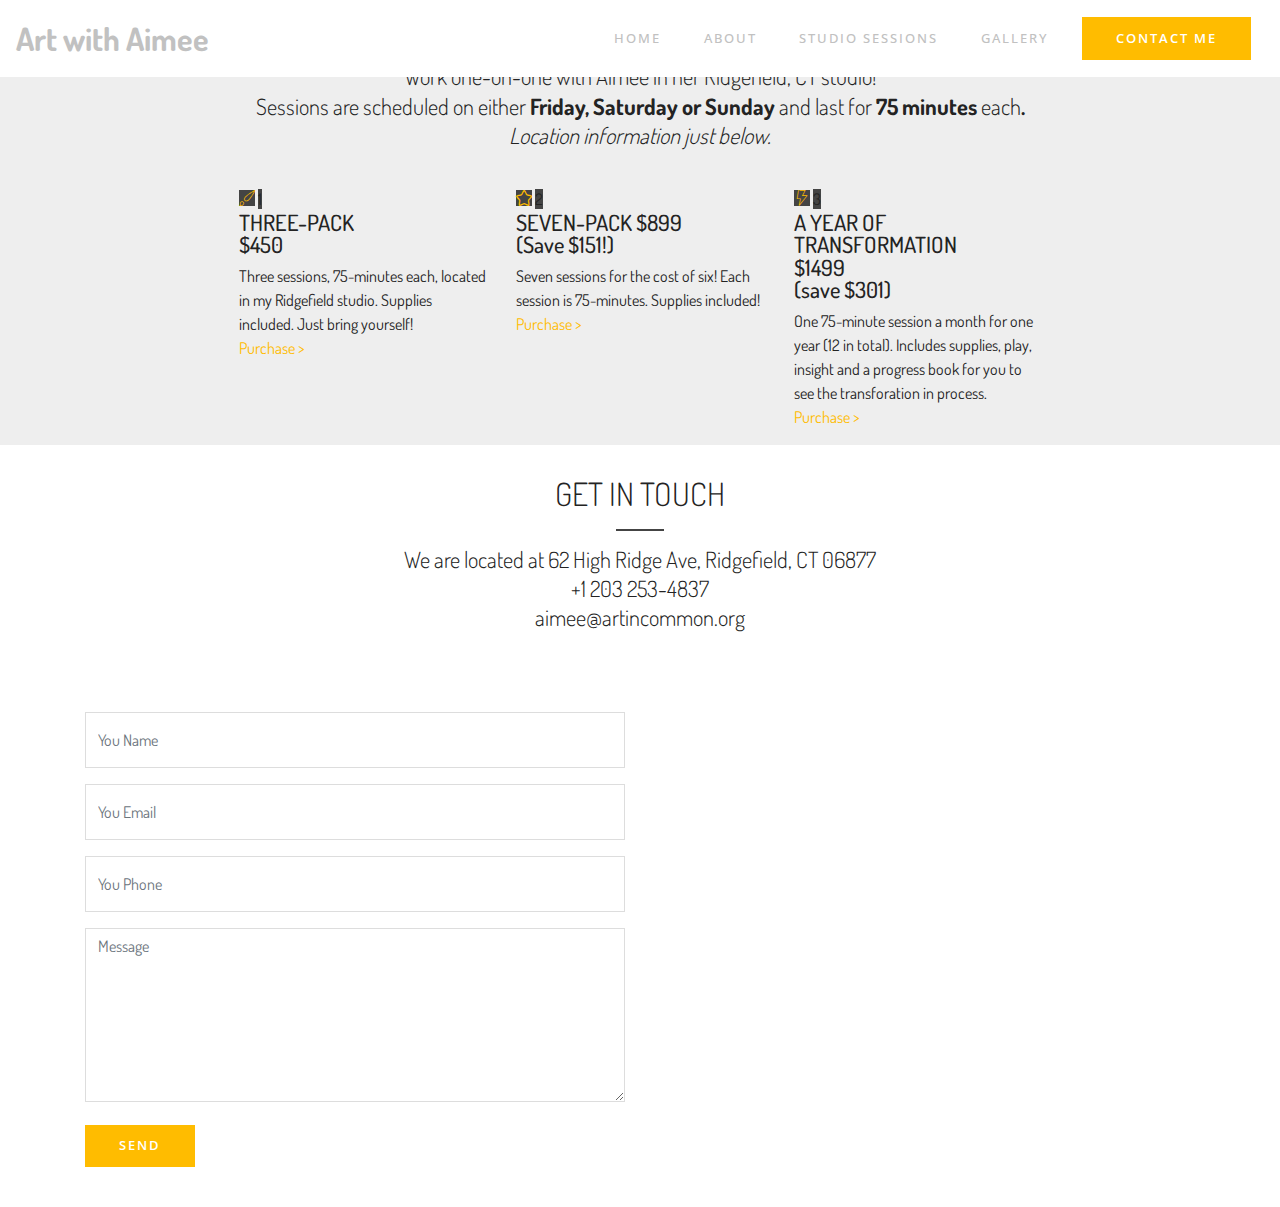
<file: page4.html>
<!DOCTYPE html>
<html >
<head>
  <!-- Site made with Mobirise Website Builder v4.8.0, https://mobirise.com -->
  <meta charset="UTF-8">
  <meta http-equiv="X-UA-Compatible" content="IE=edge">
  <meta name="generator" content="Mobirise v4.8.0, mobirise.com">
  <meta name="viewport" content="width=device-width, initial-scale=1, minimum-scale=1">
  <link rel="shortcut icon" href="assets/images/logo3.png" type="image/x-icon">
  <meta name="description" content="">
  <title>Studio Sessions</title>
  <link rel="stylesheet" href="assets/web/assets/mobirise-icons-bold/mobirise-icons-bold.css">
  <link rel="stylesheet" href="assets/web/assets/mobirise-icons/mobirise-icons.css">
  <link rel="stylesheet" href="assets/tether/tether.min.css">
  <link rel="stylesheet" href="assets/bootstrap/css/bootstrap.min.css">
  <link rel="stylesheet" href="assets/bootstrap/css/bootstrap-grid.min.css">
  <link rel="stylesheet" href="assets/bootstrap/css/bootstrap-reboot.min.css">
  <link rel="stylesheet" href="assets/shopping-cart/minicart-theme.css">
  <link rel="stylesheet" href="assets/dropdown/css/style.css">
  <link rel="stylesheet" href="assets/theme/css/style.css">
  <link rel="stylesheet" href="assets/mobirise/css/mbr-additional.css" type="text/css">
  
  
  
</head>
<body>
<script>var shopcartSettings = {"shopcart_top_offset":120,"side_offset":20,"site_width":1150,"shopcart_icon_color":"#FFFFFF","shopcart_back_color":"#000000","shopcart_icon_size":30,"sc_count_color":"#FFFFFF","sc_count_back_color":"#F97352","sc_count_size":12,"checkout_button":"Check out with"};</script>
  <section class="menu cid-qZcLMSUpQA" once="menu" id="menu2-n">

    
    

    <nav class="navbar navbar-dropdown navbar-fixed-top navbar-expand-lg">
        <div class="navbar-brand">
            
            <span class="navbar-caption-wrap"><a class="navbar-caption text-warning display-2" href="index.html">Art with Aimee</a></span>
        </div>
        <button class="navbar-toggler" type="button" data-toggle="collapse" data-target="#navbarSupportedContent" aria-controls="navbarNavAltMarkup" aria-expanded="false" aria-label="Toggle navigation">
            <div class="hamburger">
                <span></span>
                <span></span>
                <span></span>
                <span></span>
            </div>
        </button>
      <div class="collapse navbar-collapse" id="navbarSupportedContent">
            <ul class="navbar-nav nav-dropdown" data-app-modern-menu="true"><li class="nav-item">
                    <a class="nav-link link text-warning display-4" href="index.html">HOME</a>
                </li>
                <li class="nav-item"><a class="nav-link link text-warning display-4" href="index.html#features5-12">ABOUT</a></li><li class="nav-item"><a class="nav-link link text-warning display-4" href="page4.html">STUDIO SESSIONS</a></li><li class="nav-item"><a class="nav-link link text-warning display-4" href="page6.html">GALLERY</a></li></ul>
            <div class="navbar-buttons mbr-section-btn"><a class="btn btn-md btn-primary display-4" href="mailto:aimee@artincommon.org">
                    CONTACT ME
                </a></div>
      </div>
    </nav>
</section>

<section class="cid-qZdevKUpFO" id="features2-q">

    

    
    <div class="container justify-content-center">
        <h2 class="mbr-fonts-style mbr-section-title align-center display-2">STUDIO SERIES PACKAGES</h2>
        <div class="underline align-center">
             <div class="line"></div>
        </div>
        
        <h3 class="mbr-fonts-style mbr-section-subtitle align-center mbr-light pt-3 display-5">Work one-on-one with Aimee in her Ridgefield, CT studio!<br>Sessions are scheduled on either <strong>Friday, Saturday or Sunday</strong> and last for <strong>75 minutes </strong>each<strong>.</strong><br><em>Location information just below.</em><br><br></h3>
        <div class="media-container-row justify-content-center align-items-start main-wrapper">
            <div class="icon-main col-lg-3 col-md-6 col-12 without-before">
                <div class="process-icon">
                    <div class="wrapper-without-before">
                      <span class="icon-container">
                          <a href="https://mobirise.com">
                              <span class="icon-wrapper mbr-iconfont mbri-change-style" style="background-color: rgb(68, 68, 68);"></span></a>
                          <span class="icon-number mbr-fonts-style display-7" style="background-color: rgb(68, 68, 68);">1</span>
                      </span>
                    </div>
                    <h1 class="subicon-title mbr-fonts-style display-5">THREE-PACK<br>$450</h1>
                    <p class="subicon-text mbr-fonts-style display-7">Three sessions, 75-minutes each, located in my Ridgefield studio. Supplies included. Just bring yourself!<br><a href="https://www.paypal.com/cgi-bin/webscr?business=gocaptive%40gmail.com&cmd=_xclick&amount=450&item_name=3-pack&currency_code=USD">Purchase &gt;</a></p>
                </div>
            </div>

            <div class="icon-main col-lg-3 col-md-6 col-12">
                <div class="process-icon">
                    <div class="wrapper">
                      <span class="icon-container">
                          <a href="https://mobirise.com">
                            <span class="mbr-iconfont icon-wrapper mbrib-star" style="background-color: rgb(68, 68, 68);"></span></a>
                          <span class="icon-number mbr-fonts-style display-7" style="background-color: rgb(68, 68, 68);">2</span>
                      </span>
                    </div>
                    <h1 class="subicon-title mbr-fonts-style display-5">SEVEN-PACK $899<br>(Save $151!)</h1>
                    <p class="subicon-text mbr-fonts-style display-7">Seven sessions for the cost of six! Each session is 75-minutes. Supplies included!<br><strong><a href="https://www.paypal.com/cgi-bin/webscr?business=gocaptive%40gmail.com&cmd=_xclick&amount=899&item_name=7-pack&currency_code=USD" target="_blank">Purchase &gt;</a></strong></p>
                </div>
            </div>
            
            <div class="icon-main col-lg-3 col-md-6 col-12 third-elem">
                <div class="process-icon">
                    <div class="wrapper">
                      <span class="icon-container">
                          <a href="https://mobirise.com">
                            <span class="mbr-iconfont icon-wrapper mbri-speed" style="background-color: rgb(68, 68, 68);"></span></a>
                          <span class="icon-number mbr-fonts-style display-7" style="background-color: rgb(68, 68, 68);">3</span>
                      </span>
                    </div>
                    <h1 class="subicon-title mbr-fonts-style display-5">A YEAR OF TRANSFORMATION<br>$1499<br>(save $301)</h1>
                    <p class="subicon-text mbr-fonts-style display-7">One 75-minute session a month for one year (12 in total). Includes supplies, play, insight and a progress book for you to see the transforation in process.<br><a href="https://www.paypal.com/cgi-bin/webscr?business=gocaptive%40gmail.com&cmd=_xclick&amount=1499&item_name=Year+Series&currency_code=USD" target="_blank">Purchase &gt;</a></p>
                </div>
            </div>
                
            
        </div>
    </div>
</section>

<section class="cid-qZSGOUUJY2" id="form1-1d">

    

    
    <div class="container">
        <div class="row">
            <div class="col-md-12 col-sm-12">
                <div class="main-heading-content text-center">
                    <h2 class="mbr-fonts-style mbr-section-title align-center display-2">
                        GET IN TOUCH
                    </h2>
                    <div class="underline align-center">
                       <div class="line"></div>
                    </div>
                    <h3 class="mbr-fonts-style mbr-section-subtitle align-center mbr-light pt-3 display-5">
                        We are located at 62 High Ridge Ave, Ridgefield, CT 06877<br>+1 203 253-4837<br>aimee@artincommon.org</h3>
                </div>
            </div>
        </div>
        <div class="row">
            <div class="col-md-6" data-form-type="formoid">            
                <div data-form-alert="" hidden="">
                    Thanks for filling out the form!
                </div>
                <form class="mbr-form" action="https://mobirise.com/" method="post" data-form-title="Mobirise Form"><input type="hidden" name="email" data-form-email="true" value="K6R1GM5wYy2ZDOiaUKezYK7jRCLvow9+sEOKJPloYgYgCkgoCJqkG/ghjPOqUKSEZy3KY6AB5fGysmGJN7HpankatF/GQTwVktjQomtAzJsoRhLVXfjcCSepd7n5nF0d" data-form-field="Email">
                    <div class="row row-sm-offset">
                        <div class="col-md-12 multi-horizontal" data-for="name">
                            <div class="form-group">
                                <input type="text" class="form-control" name="name" placeholder="You Name" data-form-field="Name" required="" id="name-form1-1d">
                            </div>
                        </div>
                        <div class="col-md-12 multi-horizontal" data-for="email">
                            <div class="form-group">
                                <input type="email" class="form-control" name="email" placeholder="You Email" data-form-field="Email" required="" id="email-form1-1d">
                            </div>
                        </div>
                        <div class="col-md-12 multi-horizontal" data-for="phone">
                            <div class="form-group">
                                <input type="tel" class="form-control" name="phone" placeholder="You Phone" data-form-field="Phone" id="phone-form1-1d">
                            </div>
                        </div>
                    </div>
                    <div class="form-group" data-for="message">
                        <textarea type="text" class="form-control" name="message" rows="7" placeholder="Message" data-form-field="Message" id="message-form1-1d"></textarea>
                    </div>
                    <span class="input-group-btn"><button href="" type="submit" class="btn btn-form btn-primary display-4">SEND</button></span>
                </form>
            </div>
            <div class="col-md-6">
                <div class="google-map"><iframe frameborder="0" style="border:0" src="https://www.google.com/maps/embed/v1/place?key=AIzaSyA0Dx_boXQiwvdz8sJHoYeZNVTdoWONYkU&amp;q=place_id:ChIJLRuO5YepwokR9HTQYLZPCuA" allowfullscreen=""></iframe></div>
            </div>
        </div>
   </div>
</section>


  <script src="assets/web/assets/jquery/jquery.min.js"></script>
  <script src="assets/popper/popper.min.js"></script>
  <script src="assets/tether/tether.min.js"></script>
  <script src="assets/bootstrap/js/bootstrap.min.js"></script>
  <script src="assets/shopping-cart/minicart.js"></script>
  <script src="assets/shopping-cart/jquery.easing.min.js"></script>
  <script src="assets/shopping-cart/minicart-customizer.js"></script>
  <script src="assets/dropdown/js/script.min.js"></script>
  <script src="assets/touchswipe/jquery.touch-swipe.min.js"></script>
  <script src="assets/smoothscroll/smooth-scroll.js"></script>
  <script src="assets/theme/js/script.js"></script>
  <script src="assets/formoid/formoid.min.js"></script>
  
  
</body>
</html>
</file>
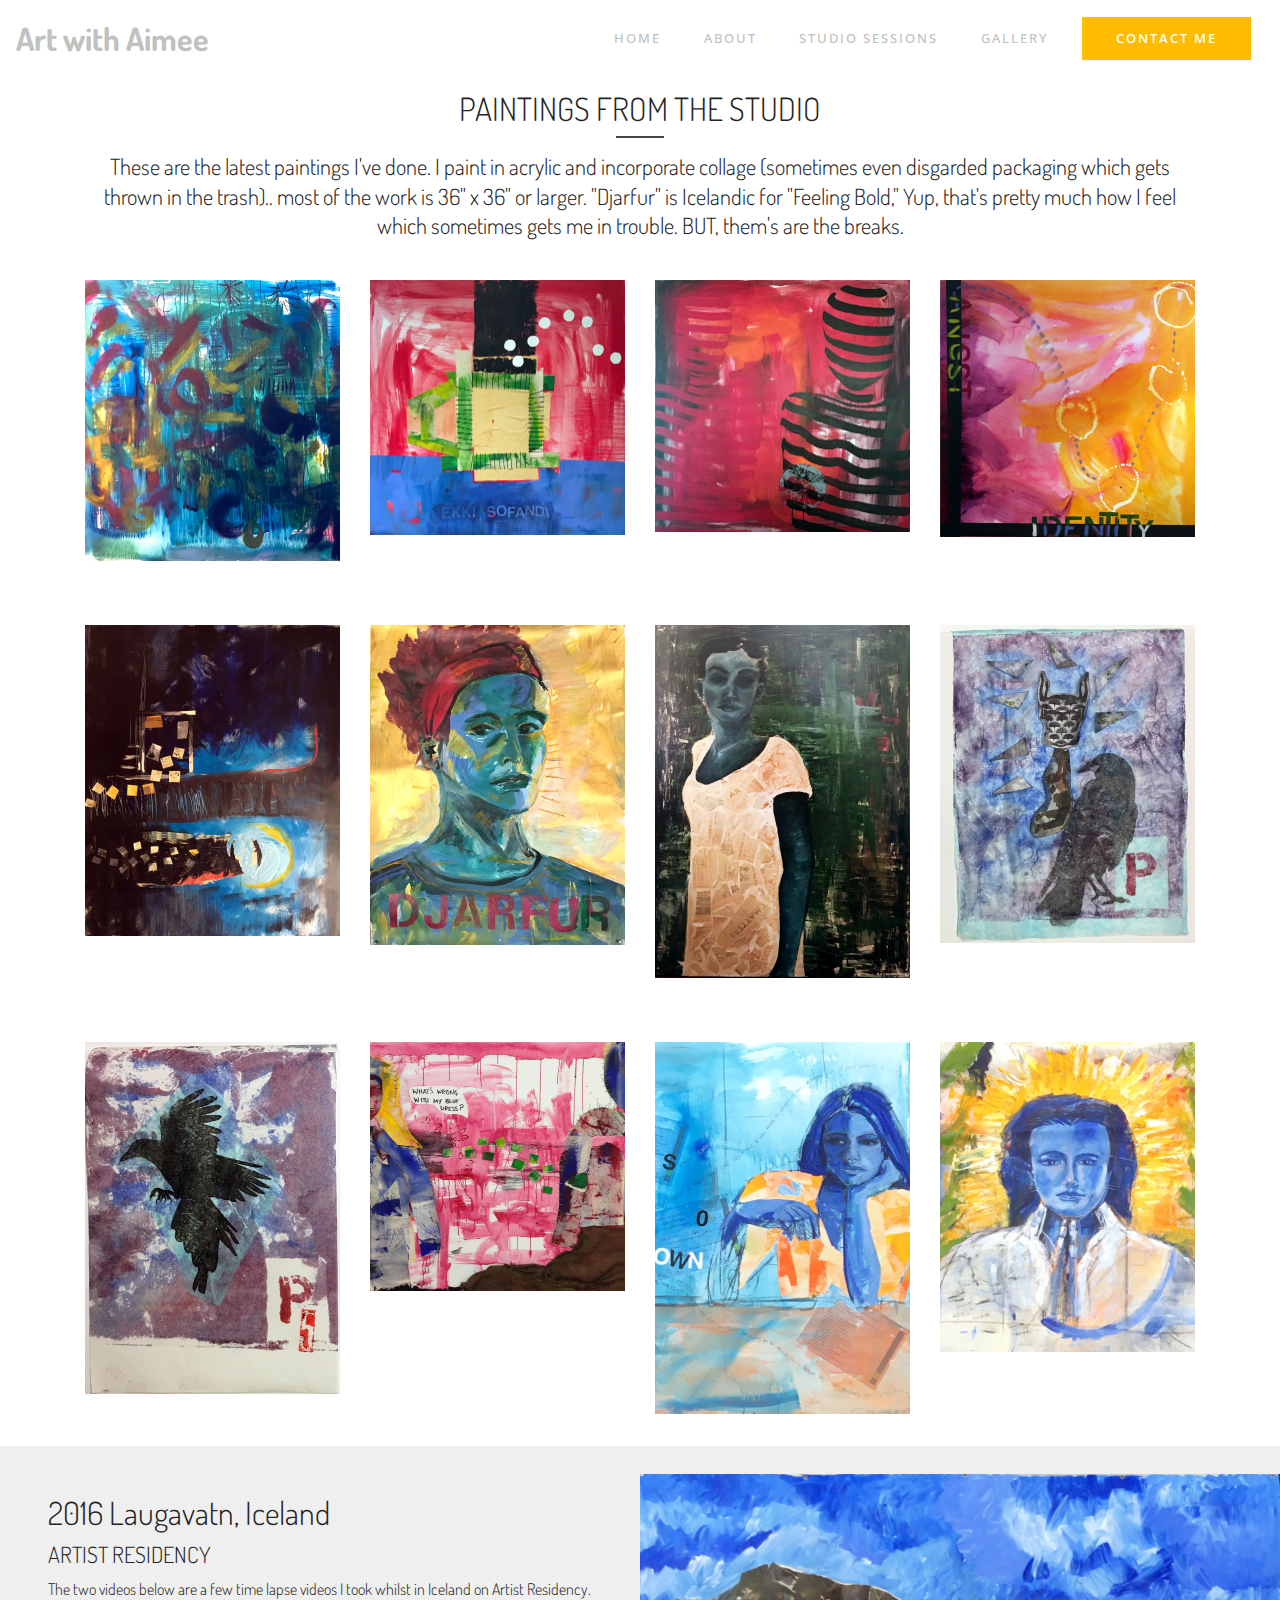
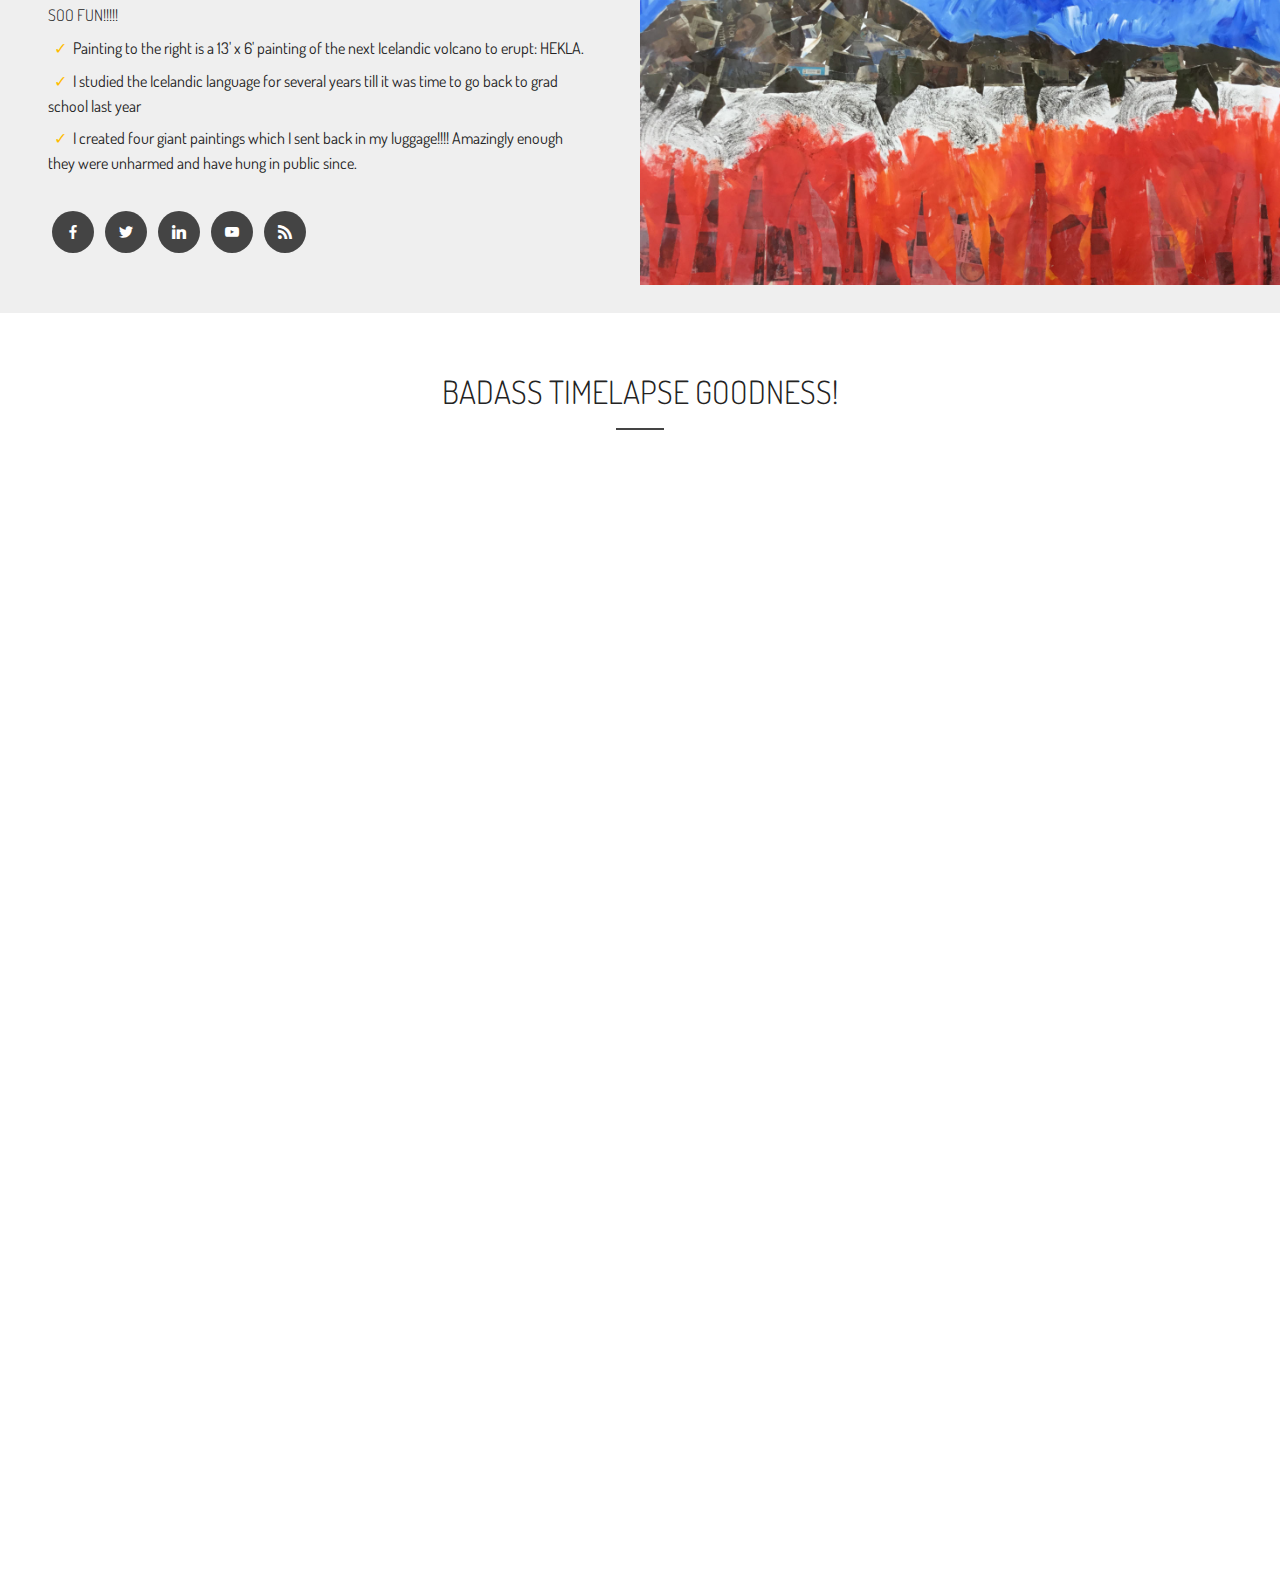
<file: page6.html>
<!DOCTYPE html>
<html >
<head>
  <!-- Site made with Mobirise Website Builder v4.8.0, https://mobirise.com -->
  <meta charset="UTF-8">
  <meta http-equiv="X-UA-Compatible" content="IE=edge">
  <meta name="generator" content="Mobirise v4.8.0, mobirise.com">
  <meta name="viewport" content="width=device-width, initial-scale=1, minimum-scale=1">
  <link rel="shortcut icon" href="assets/images/logo3.png" type="image/x-icon">
  <meta name="description" content="">
  <title>Gallery</title>
  <link rel="stylesheet" href="assets/tether/tether.min.css">
  <link rel="stylesheet" href="assets/bootstrap/css/bootstrap.min.css">
  <link rel="stylesheet" href="assets/bootstrap/css/bootstrap-grid.min.css">
  <link rel="stylesheet" href="assets/bootstrap/css/bootstrap-reboot.min.css">
  <link rel="stylesheet" href="assets/socicon/css/styles.css">
  <link rel="stylesheet" href="assets/dropdown/css/style.css">
  <link rel="stylesheet" href="assets/shopping-cart/minicart-theme.css">
  <link rel="stylesheet" href="assets/theme/css/style.css">
  <link rel="stylesheet" href="assets/mobirise/css/mbr-additional.css" type="text/css">
  
  
  
</head>
<body>
<script>var shopcartSettings = {"shopcart_top_offset":120,"side_offset":20,"site_width":1150,"shopcart_icon_color":"#FFFFFF","shopcart_back_color":"#000000","shopcart_icon_size":30,"sc_count_color":"#FFFFFF","sc_count_back_color":"#F97352","sc_count_size":12,"checkout_button":"Check out with"};</script>
  <section class="menu cid-qZcLMSUpQA" once="menu" id="menu2-13">

    
    

    <nav class="navbar navbar-dropdown navbar-fixed-top navbar-expand-lg">
        <div class="navbar-brand">
            
            <span class="navbar-caption-wrap"><a class="navbar-caption text-warning display-2" href="index.html">Art with Aimee</a></span>
        </div>
        <button class="navbar-toggler" type="button" data-toggle="collapse" data-target="#navbarSupportedContent" aria-controls="navbarNavAltMarkup" aria-expanded="false" aria-label="Toggle navigation">
            <div class="hamburger">
                <span></span>
                <span></span>
                <span></span>
                <span></span>
            </div>
        </button>
      <div class="collapse navbar-collapse" id="navbarSupportedContent">
            <ul class="navbar-nav nav-dropdown" data-app-modern-menu="true"><li class="nav-item">
                    <a class="nav-link link text-warning display-4" href="index.html">HOME</a>
                </li>
                <li class="nav-item"><a class="nav-link link text-warning display-4" href="index.html#features5-12">ABOUT</a></li><li class="nav-item"><a class="nav-link link text-warning display-4" href="page4.html">STUDIO SESSIONS</a></li><li class="nav-item"><a class="nav-link link text-warning display-4" href="page6.html">GALLERY</a></li></ul>
            <div class="navbar-buttons mbr-section-btn"><a class="btn btn-md btn-primary display-4" href="mailto:aimee@artincommon.org">
                    CONTACT ME
                </a></div>
      </div>
    </nav>
</section>

<section class="features4 cid-qZSwW4lYNN" id="features4-14">
    
    
    
    <div class="container align-center">
        <h2 class="mbr-fonts-style mbr-section-title display-2">PAINTINGS FROM THE STUDIO</h2>
        <div class="underline">
             <div class="line"></div>
         </div>
        <h3 class="pt-3 mbr-section-subtitle mbr-fonts-style mbr-light display-5">
            These are the latest paintings I've done. I paint in acrylic and incorporate collage (sometimes even disgarded packaging which gets thrown in the trash).. most of the work is 36" x 36" or larger. "Djarfur" is Icelandic for "Feeling Bold," Yup, that's pretty much how I feel which sometimes gets me in trouble. BUT, them's are the breaks.</h3>
        <div class="row media-row">
            

            

            

            
        <div class="team-item col-lg-3 col-md-6  flip-card">
                <div class="item-image">
                    <img src="assets/images/colors-510x563.jpg" alt="" title="">
                    
                </div>
                
            </div><div class="team-item col-lg-3 col-md-6  flip-card">
                <div class="item-image">
                    <img src="assets/images/ekki-510x511.jpg" alt="" title="">
                    
                </div>
                
            </div><div class="team-item col-lg-3 col-md-6  flip-card">
                <div class="item-image">
                    <img src="assets/images/wrapped-510x505.jpg" alt="" title="">
                    
                </div>
                
            </div><div class="team-item col-lg-3 col-md-6  flip-card">
                <div class="item-image">
                    <img src="assets/images/art-identity-angst-510x514.jpg" alt="" title="">
                    
                </div>
                
            </div></div>    
    </div>
</section>

<section class="features4 cid-qZSyaHC7WM" id="features4-15">
    
    
    
    <div class="container align-center">
        
        
        
        <div class="row media-row">
            

            

            

            
        <div class="team-item col-lg-3 col-md-6  flip-card">
                <div class="item-image">
                    <img src="assets/images/light-510x622.jpg" alt="" title="">
                    
                </div>
                
            </div><div class="team-item col-lg-3 col-md-6  flip-card">
                <div class="item-image">
                    <img src="assets/images/goddess2-510x639.jpg" alt="" title="">
                    
                </div>
                
            </div><div class="team-item col-lg-3 col-md-6  flip-card">
                <div class="item-image">
                    <img src="assets/images/leaving-510x706.jpg" alt="" title="">
                    
                </div>
                
            </div><div class="team-item col-lg-3 col-md-6  flip-card">
                <div class="item-image">
                    <img src="assets/images/crow2-510x636.jpg" alt="" title="">
                    
                </div>
                
            </div></div>    
    </div>
</section>

<section class="features4 cid-qZSyb9g4Z8" id="features4-16">
    
    
    
    <div class="container align-center">
        
        
        
        <div class="row media-row">
            

            

            

            
        <div class="team-item col-lg-3 col-md-6  flip-card">
                <div class="item-image">
                    <img src="assets/images/crow1-510x704.jpg" alt="" title="">
                    
                </div>
                
            </div><div class="team-item col-lg-3 col-md-6  flip-card">
                <div class="item-image">
                    <img src="assets/images/blue-dress-510x497.jpg" alt="" title="">
                    
                </div>
                
            </div><div class="team-item col-lg-3 col-md-6  flip-card">
                <div class="item-image">
                    <img src="assets/images/sown-510x743.jpg" alt="" title="">
                    
                </div>
                
            </div><div class="team-item col-lg-3 col-md-6  flip-card">
                <div class="item-image">
                    <img src="assets/images/pray-510x620.jpg" alt="" title="">
                    
                </div>
                
            </div></div>    
    </div>
</section>

<section class="cid-qZSCso3ZLy" id="features5-19">

    

    
    <div class="container-fluid">
        <div class="row align-items-center content-row">
          <div class="col-lg-6 wrap-block">
              <h1 class="mbr-section-title mbr-fonts-style mbr-light display-2">2016 Laugavatn, Iceland</h1>
              <h2 class="mbr-section-subtitle mbr-fonts-style mbr-light display-5">ARTIST RESIDENCY</h2>
              <h3 class="mbr-text mbr-fonts-style mbr-light display-7">The two videos below are a few time lapse videos I took whilst in Iceland on Artist Residency. SOO FUN!!!!!</h3>
            <div class="mbr-list counter-container mbr-fonts-style display-7">
                <ul>
                    <li><span style="font-size: 1rem; text-align: left;">Painting to the right is a 13' x 6' painting of the next Icelandic volcano to erupt: HEKLA.</span><br></li>
                    <li>I studied the Icelandic language for several years till it was time to go back to grad school last year</li>
                    <li>I created four giant paintings which I sent back in my luggage!!!! Amazingly enough they were unharmed and have hung in public since.</li>
                </ul>
            </div>
            <div class="social-media col-md-12 col-sm-12">
                <ul class="social-list">
                    <li>
                      <a class="icon-transition" href="#">
                        <span class="mbr-iconfont socicon-facebook socicon"></span>
                      </a>
                    </li>
                    <li>
                      <a class="icon-transition" href="#">
                        <span class="mbr-iconfont socicon-twitter socicon" style=""></span>
                      </a>
                    </li>
                    <li>
                      <a class="icon-transition" href="#">
                        <span class="mbr-iconfont socicon-linkedin socicon"></span>
                      </a>
                    </li>
                    <li>
                      <a class="icon-transition" href="#">
                        <span class="mbr-iconfont socicon-youtube socicon"></span>
                      </a>
                    </li>
                    <li>
                      <a class="icon-transition" href="#">
                        <span class="mbr-iconfont socicon-rss socicon" style=""></span>
                      </a>
                    </li>
                 </ul>
            </div>
          </div>
          <div class="col-lg-6 photo-split">
              <img src="assets/images/img-471-1466x942.jpg" alt="" title="">
          </div>
      </div>
    </div>
</section>

<section class="cid-qZSBcJ3Aef" id="features7-18">

    
    
    <div class="container">
        <h2 class="mbr-section-title mbr-fonts-style align-center display-2">
            BADASS TIMELAPSE GOODNESS!</h2>
        <div class="underline align-center">
            <div class="line"></div>
        </div>
        
        <figure class="mbr-figure align-center pt-3">
            <div class="video-block" style="width: 80%;">
                <div><iframe class="mbr-embedded-video" src="https://www.youtube.com/embed/aMRI35yAw5Y?rel=0&amp;amp;showinfo=0&amp;autoplay=0&amp;loop=0" width="1280" height="720" frameborder="0" allowfullscreen></iframe></div>
            </div>
        </figure>
        
    </div>
</section>

<section class="cid-qZSCL59PZr" id="features7-1a">

    
    
    <div class="container">
        
        
        
        <figure class="mbr-figure align-center pt-3">
            <div class="video-block" style="width: 82%;">
                <div><iframe class="mbr-embedded-video" src="https://www.youtube.com/embed/Q0J8_aFWKvw?rel=0&amp;amp;showinfo=0&amp;autoplay=0&amp;loop=0" width="1280" height="720" frameborder="0" allowfullscreen></iframe></div>
            </div>
        </figure>
        
    </div>
</section>


  <script src="assets/web/assets/jquery/jquery.min.js"></script>
  <script src="assets/popper/popper.min.js"></script>
  <script src="assets/tether/tether.min.js"></script>
  <script src="assets/bootstrap/js/bootstrap.min.js"></script>
  <script src="assets/viewportchecker/jquery.viewportchecker.js"></script>
  <script src="assets/smoothscroll/smooth-scroll.js"></script>
  <script src="assets/dropdown/js/script.min.js"></script>
  <script src="assets/touchswipe/jquery.touch-swipe.min.js"></script>
  <script src="assets/mbr-flip-card/mbr-flip-card.js"></script>
  <script src="assets/shopping-cart/minicart.js"></script>
  <script src="assets/shopping-cart/jquery.easing.min.js"></script>
  <script src="assets/shopping-cart/minicart-customizer.js"></script>
  <script src="assets/theme/js/script.js"></script>
  
  
</body>
</html>
</file>
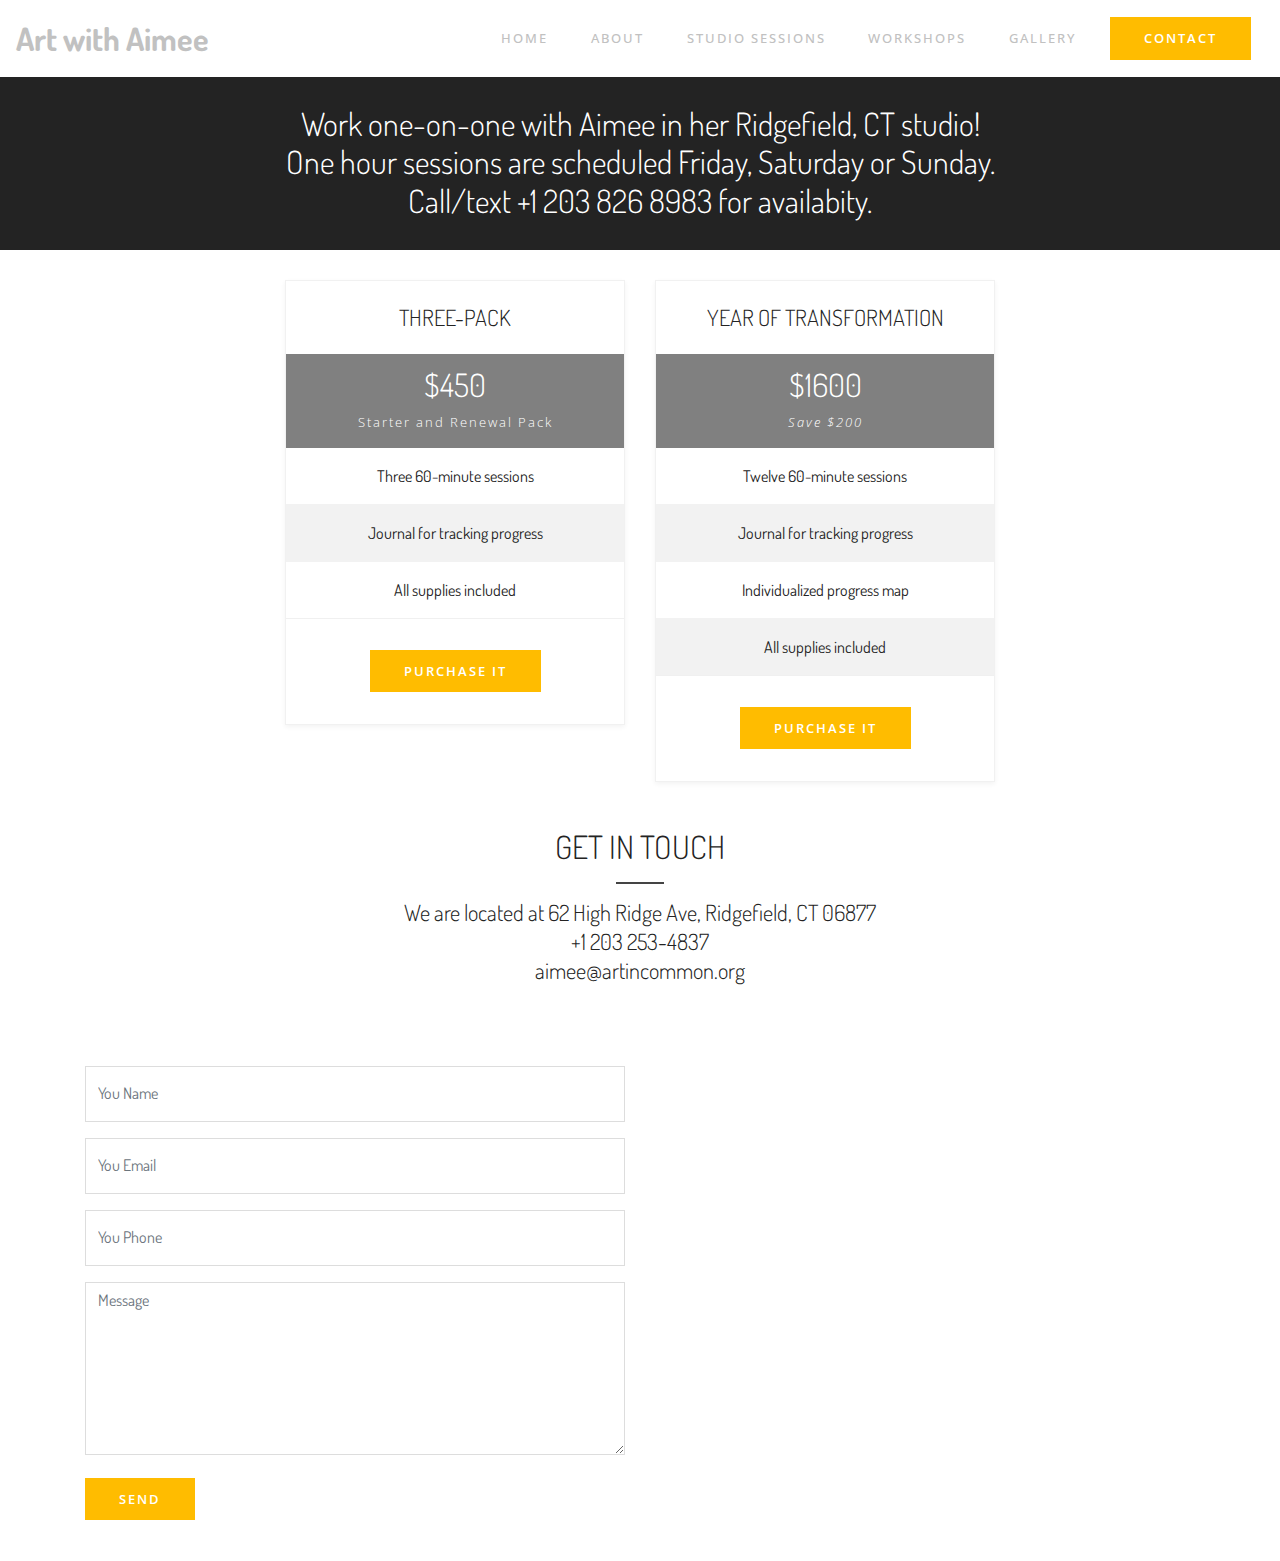
<file: studiosessions.html>
<!DOCTYPE html>
<html >
<head>
  <!-- Site made with Mobirise Website Builder v4.8.0, https://mobirise.com -->
  <meta charset="UTF-8">
  <meta http-equiv="X-UA-Compatible" content="IE=edge">
  <meta name="generator" content="Mobirise v4.8.0, mobirise.com">
  <meta name="viewport" content="width=device-width, initial-scale=1, minimum-scale=1">
  <link rel="shortcut icon" href="assets/images/logo3.png" type="image/x-icon">
  <meta name="description" content="">
  <title>Art with Aimee: Studio Sessions</title>
  <link rel="stylesheet" href="assets/tether/tether.min.css">
  <link rel="stylesheet" href="assets/bootstrap/css/bootstrap.min.css">
  <link rel="stylesheet" href="assets/bootstrap/css/bootstrap-grid.min.css">
  <link rel="stylesheet" href="assets/bootstrap/css/bootstrap-reboot.min.css">
  <link rel="stylesheet" href="assets/shopping-cart/minicart-theme.css">
  <link rel="stylesheet" href="assets/dropdown/css/style.css">
  <link rel="stylesheet" href="assets/theme/css/style.css">
  <link rel="stylesheet" href="assets/mobirise/css/mbr-additional.css" type="text/css">
  
  
  
</head>
<body>
<script>var shopcartSettings = {"shopcart_top_offset":120,"side_offset":20,"site_width":1150,"shopcart_icon_color":"#FFFFFF","shopcart_back_color":"#000000","shopcart_icon_size":30,"sc_count_color":"#FFFFFF","sc_count_back_color":"#F97352","sc_count_size":12,"checkout_button":"Check out with"};</script>
  <section class="menu cid-qZcLMSUpQA" once="menu" id="menu2-n">

    
    

    <nav class="navbar navbar-dropdown navbar-fixed-top navbar-expand-lg">
        <div class="navbar-brand">
            
            <span class="navbar-caption-wrap"><a class="navbar-caption text-warning display-2" href="index.html">Art with Aimee</a></span>
        </div>
        <button class="navbar-toggler" type="button" data-toggle="collapse" data-target="#navbarSupportedContent" aria-controls="navbarNavAltMarkup" aria-expanded="false" aria-label="Toggle navigation">
            <div class="hamburger">
                <span></span>
                <span></span>
                <span></span>
                <span></span>
            </div>
        </button>
      <div class="collapse navbar-collapse" id="navbarSupportedContent">
            <ul class="navbar-nav nav-dropdown" data-app-modern-menu="true"><li class="nav-item">
                    <a class="nav-link link text-warning display-4" href="index.html">HOME</a>
                </li>
                <li class="nav-item"><a class="nav-link link text-warning display-4" href="index.html#content2-1l">ABOUT</a></li><li class="nav-item"><a class="nav-link link text-warning display-4" href="studiosessions.html">STUDIO SESSIONS</a></li><li class="nav-item"><a class="nav-link link text-warning display-4" href="Workshops">WORKSHOPS</a></li><li class="nav-item"><a class="nav-link link text-warning display-4" href="gallery.html">GALLERY</a></li></ul>
            <div class="navbar-buttons mbr-section-btn"><a class="btn btn-md btn-primary display-4" href="mailto:aimee@artincommon.org">
                    CONTACT</a></div>
      </div>
    </nav>
</section>

<section class="cid-r0dBrL8l5p" id="info1-1j">

    

    
    <div class="container text-center">
        <div class="row justify-content-center">
            <div class="col-md-8 section">
                <div class="section-title">
                    <h3 class="mbr-fonts-style mbr-section-title display-2">Work one-on-one with Aimee in her Ridgefield, CT studio! One hour sessions are scheduled Friday, Saturday or Sunday.<br><div>Call/text +1 203 826 8983 for availabity.</div></h3>
                </div>
            </div>
        </div>
    </div>
</section>

<section class="cid-r0aoWYWLro" id="pricing-tables1-1h">

    

    
        <div class="container">
            <div class="media-container-row">
                <div class="col-12 col-md-5 col-lg-3 justify-content-center col-lg-4">
                    <div class="price-item text-center">
                        <div>
                            <h4 class="title mbr-fonts-style mbr-light display-5">THREE-PACK</h4>
                        </div>
                        <div class="price-tage">
                            <h3 class="mbr-fonts-style costs mbr-light display-2">$450</h3>
                            <span class="mbr-fonts-style costs-title display-4">Starter and Renewal Pack</span>
                        </div>
                        <ul class="table-content mbr-fonts-style display-7">
                            <li>Three 60-minute sessions<br></li>
                            <li>Journal for tracking progress<br></li>
                            <li>All supplies included</li>
                        </ul>
                        <div class="pricing-footer mbr-section-btn"><a href="https://www.paypal.com/cgi-bin/webscr?business=gocaptive%40gmail.com&cmd=_xclick&amount=450&item_name=3pack&currency_code=USD" class="btn text-white btn-primary display-4">PURCHASE IT</a></div>
                    </div>
                </div>
                <div class="col-12 col-md-5 col-lg-3 justify-content-center col-lg-4">
                    <div class="price-item text-center">
                        <div>
                            <h4 class="title mbr-fonts-style mbr-light display-5">YEAR OF TRANSFORMATION</h4>
                        </div>
                        <div class="price-tage">
                            <h3 class="mbr-fonts-style costs mbr-light display-2">$1600<br></h3>
                            <span class="mbr-fonts-style costs-title display-4"><em>Save $200</em></span>
                        </div>
                        <ul class="table-content mbr-fonts-style display-7">
                            <li>Twelve 60-minute sessions</li>
                            <li>Journal for tracking progress<br></li>
                            <li>Individualized progress map</li><li>All supplies included<br></li>
                        </ul>
                        <div class="pricing-footer mbr-section-btn"><a href="https://www.paypal.com/cgi-bin/webscr?business=gocaptive%40gmail.com&cmd=_xclick&amount=1600&item_name=yearoftransformation&currency_code=USD" class="btn text-white btn-primary display-4">PURCHASE IT</a></div>
                    </div>
                </div>
                 
                
            </div>
        </div>
</section>

<section class="cid-qZSGOUUJY2" id="form1-1d">

    

    
    <div class="container">
        <div class="row">
            <div class="col-md-12 col-sm-12">
                <div class="main-heading-content text-center">
                    <h2 class="mbr-fonts-style mbr-section-title align-center display-2">
                        GET IN TOUCH
                    </h2>
                    <div class="underline align-center">
                       <div class="line"></div>
                    </div>
                    <h3 class="mbr-fonts-style mbr-section-subtitle align-center mbr-light pt-3 display-5">
                        We are located at 62 High Ridge Ave, Ridgefield, CT 06877<br>+1 203 253-4837<br>aimee@artincommon.org</h3>
                </div>
            </div>
        </div>
        <div class="row">
            <div class="col-md-6" data-form-type="formoid">            
                <div data-form-alert="" hidden="">Thank you for filling out out form. We will get back to you ASAP!!</div>
                <form class="mbr-form" action="https://mobirise.com/" method="post" data-form-title="Mobirise Form"><input type="hidden" name="email" data-form-email="true" value="VOZB5rLI+6rR6F6XtlwMzdjyHt5C2lOj9vwm7jdycHpOlizttYp5VMYIgK5zJfPFQpFYnG6A32Wp64Mfbx2YZbleEO74j2rrJj1AcQ8tNNSuv7hM5z611jzdS6sD9e6e" data-form-field="Email">
                    <div class="row row-sm-offset">
                        <div class="col-md-12 multi-horizontal" data-for="name">
                            <div class="form-group">
                                <input type="text" class="form-control" name="name" placeholder="You Name" data-form-field="Name" required="" id="name-form1-1d">
                            </div>
                        </div>
                        <div class="col-md-12 multi-horizontal" data-for="email">
                            <div class="form-group">
                                <input type="email" class="form-control" name="email" placeholder="You Email" data-form-field="Email" required="" id="email-form1-1d">
                            </div>
                        </div>
                        <div class="col-md-12 multi-horizontal" data-for="phone">
                            <div class="form-group">
                                <input type="tel" class="form-control" name="phone" placeholder="You Phone" data-form-field="Phone" id="phone-form1-1d">
                            </div>
                        </div>
                    </div>
                    <div class="form-group" data-for="message">
                        <textarea type="text" class="form-control" name="message" rows="7" placeholder="Message" data-form-field="Message" id="message-form1-1d"></textarea>
                    </div>
                    <span class="input-group-btn"><button href="" type="submit" class="btn btn-form btn-primary display-4">SEND</button></span>
                </form>
            </div>
            <div class="col-md-6">
                <div class="google-map"><iframe frameborder="0" style="border:0" src="https://www.google.com/maps/embed/v1/place?key=AIzaSyA0Dx_boXQiwvdz8sJHoYeZNVTdoWONYkU&amp;q=place_id:ChIJLRuO5YepwokR9HTQYLZPCuA" allowfullscreen=""></iframe></div>
            </div>
        </div>
   </div>
</section>


  <script src="assets/web/assets/jquery/jquery.min.js"></script>
  <script src="assets/popper/popper.min.js"></script>
  <script src="assets/tether/tether.min.js"></script>
  <script src="assets/bootstrap/js/bootstrap.min.js"></script>
  <script src="assets/smoothscroll/smooth-scroll.js"></script>
  <script src="assets/shopping-cart/minicart.js"></script>
  <script src="assets/shopping-cart/jquery.easing.min.js"></script>
  <script src="assets/shopping-cart/minicart-customizer.js"></script>
  <script src="assets/dropdown/js/script.min.js"></script>
  <script src="assets/touchswipe/jquery.touch-swipe.min.js"></script>
  <script src="assets/theme/js/script.js"></script>
  <script src="assets/formoid/formoid.min.js"></script>
  
  
</body>
</html>
</file>
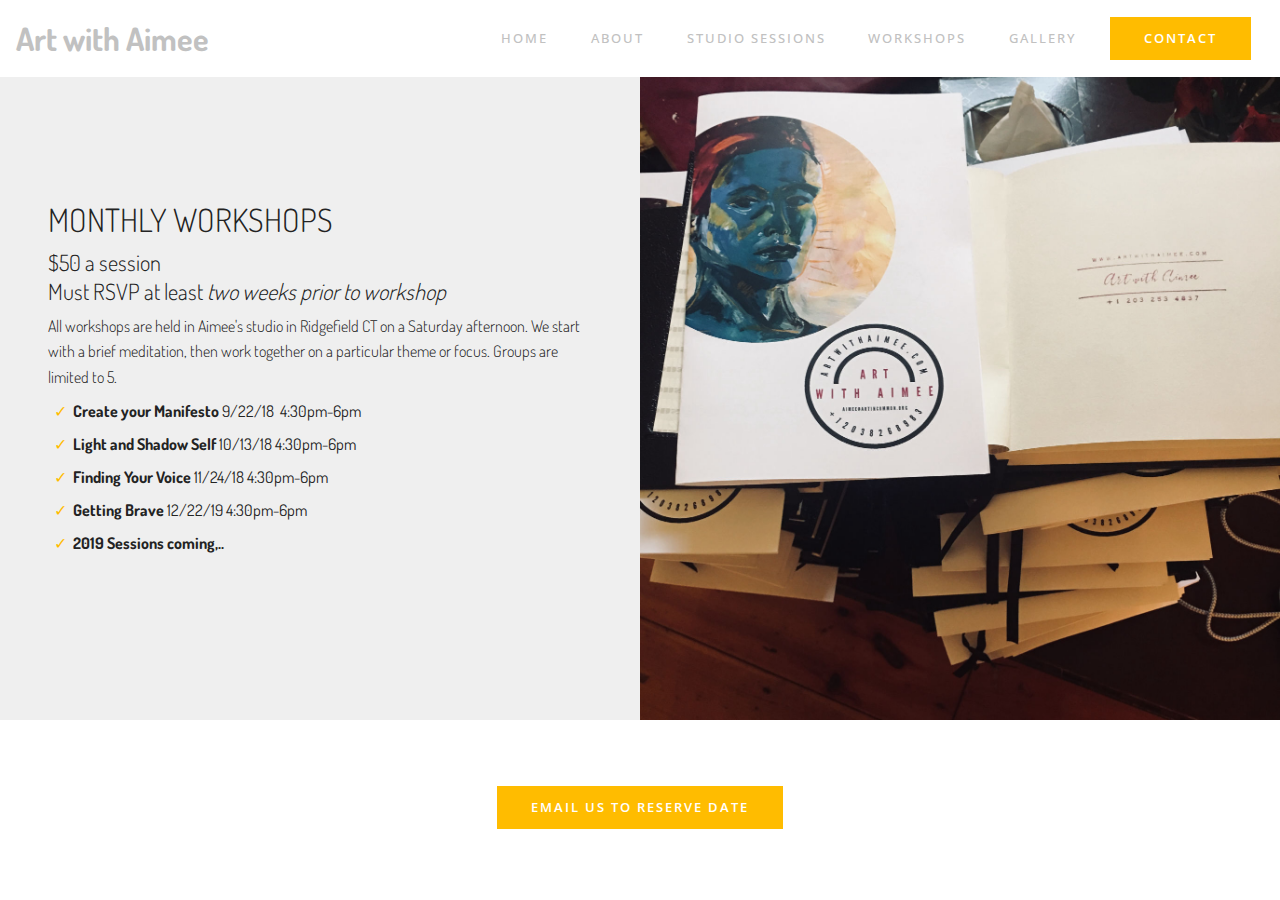
<file: Workshops.html>
<!DOCTYPE html>
<html >
<head>
  <!-- Site made with Mobirise Website Builder v4.8.0, https://mobirise.com -->
  <meta charset="UTF-8">
  <meta http-equiv="X-UA-Compatible" content="IE=edge">
  <meta name="generator" content="Mobirise v4.8.0, mobirise.com">
  <meta name="viewport" content="width=device-width, initial-scale=1, minimum-scale=1">
  <link rel="shortcut icon" href="assets/images/logo3.png" type="image/x-icon">
  <meta name="description" content="">
  <title>Art with Aimee: Monthly Workshops</title>
  <link rel="stylesheet" href="assets/tether/tether.min.css">
  <link rel="stylesheet" href="assets/bootstrap/css/bootstrap.min.css">
  <link rel="stylesheet" href="assets/bootstrap/css/bootstrap-grid.min.css">
  <link rel="stylesheet" href="assets/bootstrap/css/bootstrap-reboot.min.css">
  <link rel="stylesheet" href="assets/socicon/css/styles.css">
  <link rel="stylesheet" href="assets/shopping-cart/minicart-theme.css">
  <link rel="stylesheet" href="assets/dropdown/css/style.css">
  <link rel="stylesheet" href="assets/theme/css/style.css">
  <link rel="stylesheet" href="assets/mobirise/css/mbr-additional.css" type="text/css">
  
  
  
</head>
<body>
<script>var shopcartSettings = {"shopcart_top_offset":120,"side_offset":20,"site_width":1150,"shopcart_icon_color":"#FFFFFF","shopcart_back_color":"#000000","shopcart_icon_size":30,"sc_count_color":"#FFFFFF","sc_count_back_color":"#F97352","sc_count_size":12,"checkout_button":"Check out with"};</script>
  <section class="menu cid-qZcLMSUpQA" once="menu" id="menu2-1t">

    
    

    <nav class="navbar navbar-dropdown navbar-fixed-top navbar-expand-lg">
        <div class="navbar-brand">
            
            <span class="navbar-caption-wrap"><a class="navbar-caption text-warning display-2" href="index.html">Art with Aimee</a></span>
        </div>
        <button class="navbar-toggler" type="button" data-toggle="collapse" data-target="#navbarSupportedContent" aria-controls="navbarNavAltMarkup" aria-expanded="false" aria-label="Toggle navigation">
            <div class="hamburger">
                <span></span>
                <span></span>
                <span></span>
                <span></span>
            </div>
        </button>
      <div class="collapse navbar-collapse" id="navbarSupportedContent">
            <ul class="navbar-nav nav-dropdown" data-app-modern-menu="true"><li class="nav-item">
                    <a class="nav-link link text-warning display-4" href="index.html">HOME</a>
                </li>
                <li class="nav-item"><a class="nav-link link text-warning display-4" href="index.html#content2-1l">ABOUT</a></li><li class="nav-item"><a class="nav-link link text-warning display-4" href="studiosessions.html">STUDIO SESSIONS</a></li><li class="nav-item"><a class="nav-link link text-warning display-4" href="Workshops">WORKSHOPS</a></li><li class="nav-item"><a class="nav-link link text-warning display-4" href="gallery.html">GALLERY</a></li></ul>
            <div class="navbar-buttons mbr-section-btn"><a class="btn btn-md btn-primary display-4" href="mailto:aimee@artincommon.org">
                    CONTACT</a></div>
      </div>
    </nav>
</section>

<section class="cid-r1LEuAyEnk" id="features5-1v">

    

    
    <div class="container-fluid">
        <div class="row align-items-center content-row">
          <div class="col-lg-6 wrap-block">
              <h1 class="mbr-section-title mbr-fonts-style mbr-light display-2">MONTHLY WORKSHOPS</h1>
              <h2 class="mbr-section-subtitle mbr-fonts-style mbr-light display-5">$50 a session<br>Must RSVP at least&nbsp;<em>two weeks prior to workshop</em><br></h2>
              <h3 class="mbr-text mbr-fonts-style mbr-light display-7">All workshops are held in Aimee's studio in Ridgefield CT on a Saturday afternoon. We start with a brief meditation, then work together on a particular theme or focus. Groups are limited to 5. &nbsp;</h3>
            <div class="mbr-list counter-container mbr-fonts-style display-7">
                <ul>
                    <li><strong>Create your Manifesto </strong>9/22/18 &nbsp;4:30pm-6pm</li>
                    <li><span style="font-size: 1rem; text-align: left;"><strong>Light and Shadow Self </strong>10/13/18 4:30pm-6pm</span></li><li><span style="font-size: 1rem; text-align: left;"><strong>Finding Your Voice</strong>&nbsp;11/24/18 4:30pm-6pm</span></li><li><strong>Getting Brave&nbsp;</strong><span style="font-size: 1rem; text-align: left;">12/22/19 4:30pm-6pm</span></li><li><strong>2019 Sessions coming,..</strong></li>
                </ul>
            </div>
            
          </div>
          <div class="col-lg-6 photo-split">
              <img src="assets/images/img-9506-1374x1449.jpg" alt="" title="">
          </div>
      </div>
    </div>
</section>

<section class="mbr-section content8 cid-r1LHDS4Xwy" id="content3-1w">

    

    <div class="container">
        <div class="media-container-row title">
            <div class="col-12 col-md-8">
                <div class="mbr-section-btn align-center"><a class="btn btn-primary display-4" href="mailto:aimee@artincommon.org">EMAIL US TO RESERVE DATE</a></div>
            </div>
        </div>
    </div>
</section>

<div id="custom-html-1x" custom-code="true" data-rv-view="2038"><!-- Type valid HTML here -->
<script type="text/javascript" src="//downloads.mailchimp.com/js/signup-forms/popup/embed.js" data-dojo-config="usePlainJson: true, isDebug: false"></script><script type="text/javascript">require(["mojo/signup-forms/Loader"], function(L) { L.start({"baseUrl":"mc.us19.list-manage.com","uuid":"6e3feb8589e46d571133fb8d4","lid":"5d76d32ec7"}) })</script></div>


  <script src="assets/web/assets/jquery/jquery.min.js"></script>
  <script src="assets/popper/popper.min.js"></script>
  <script src="assets/tether/tether.min.js"></script>
  <script src="assets/bootstrap/js/bootstrap.min.js"></script>
  <script src="assets/viewportchecker/jquery.viewportchecker.js"></script>
  <script src="assets/shopping-cart/minicart.js"></script>
  <script src="assets/shopping-cart/jquery.easing.min.js"></script>
  <script src="assets/shopping-cart/minicart-customizer.js"></script>
  <script src="assets/dropdown/js/script.min.js"></script>
  <script src="assets/touchswipe/jquery.touch-swipe.min.js"></script>
  <script src="assets/smoothscroll/smooth-scroll.js"></script>
  <script src="assets/theme/js/script.js"></script>
  
  
</body>
</html>
</file>
<file: assets/web/assets/mobirise-icons/mobirise-icons.css>
@font-face {
  font-family: 'MobiriseIcons';
  src:  url('mobirise-icons.eot?spat4u');
  src:  url('mobirise-icons.eot?spat4u#iefix') format('embedded-opentype'),
    url('mobirise-icons.ttf?spat4u') format('truetype'),
    url('mobirise-icons.woff?spat4u') format('woff'),
    url('mobirise-icons.svg?spat4u#MobiriseIcons') format('svg');
  font-weight: normal;
  font-style: normal;
}

[class^="mbri-"], [class*=" mbri-"] {
  /* use !important to prevent issues with browser extensions that change fonts */
  font-family: MobiriseIcons !important;
  speak: none;
  font-style: normal;
  font-weight: normal;
  font-variant: normal;
  text-transform: none;
  line-height: 1;

  /* Better Font Rendering =========== */
  -webkit-font-smoothing: antialiased;
  -moz-osx-font-smoothing: grayscale;
}

.mbri-add-submenu:before {
  content: "\e900";
}
.mbri-alert:before {
  content: "\e901";
}
.mbri-align-center:before {
  content: "\e902";
}
.mbri-align-justify:before {
  content: "\e903";
}
.mbri-align-left:before {
  content: "\e904";
}
.mbri-align-right:before {
  content: "\e905";
}
.mbri-android:before {
  content: "\e906";
}
.mbri-apple:before {
  content: "\e907";
}
.mbri-arrow-down:before {
  content: "\e908";
}
.mbri-arrow-next:before {
  content: "\e909";
}
.mbri-arrow-prev:before {
  content: "\e90a";
}
.mbri-arrow-up:before {
  content: "\e90b";
}
.mbri-bold:before {
  content: "\e90c";
}
.mbri-bookmark:before {
  content: "\e90d";
}
.mbri-bootstrap:before {
  content: "\e90e";
}
.mbri-briefcase:before {
  content: "\e90f";
}
.mbri-browse:before {
  content: "\e910";
}
.mbri-bulleted-list:before {
  content: "\e911";
}
.mbri-calendar:before {
  content: "\e912";
}
.mbri-camera:before {
  content: "\e913";
}
.mbri-cart-add:before {
  content: "\e914";
}
.mbri-cart-full:before {
  content: "\e915";
}
.mbri-cash:before {
  content: "\e916";
}
.mbri-change-style:before {
  content: "\e917";
}
.mbri-chat:before {
  content: "\e918";
}
.mbri-clock:before {
  content: "\e919";
}
.mbri-close:before {
  content: "\e91a";
}
.mbri-cloud:before {
  content: "\e91b";
}
.mbri-code:before {
  content: "\e91c";
}
.mbri-contact-form:before {
  content: "\e91d";
}
.mbri-credit-card:before {
  content: "\e91e";
}
.mbri-cursor-click:before {
  content: "\e91f";
}
.mbri-cust-feedback:before {
  content: "\e920";
}
.mbri-database:before {
  content: "\e921";
}
.mbri-delivery:before {
  content: "\e922";
}
.mbri-desktop:before {
  content: "\e923";
}
.mbri-devices:before {
  content: "\e924";
}
.mbri-down:before {
  content: "\e925";
}
.mbri-download:before {
  content: "\e989";
}
.mbri-drag-n-drop:before {
  content: "\e927";
}
.mbri-drag-n-drop2:before {
  content: "\e928";
}
.mbri-edit:before {
  content: "\e929";
}
.mbri-edit2:before {
  content: "\e92a";
}
.mbri-error:before {
  content: "\e92b";
}
.mbri-extension:before {
  content: "\e92c";
}
.mbri-features:before {
  content: "\e92d";
}
.mbri-file:before {
  content: "\e92e";
}
.mbri-flag:before {
  content: "\e92f";
}
.mbri-folder:before {
  content: "\e930";
}
.mbri-gift:before {
  content: "\e931";
}
.mbri-github:before {
  content: "\e932";
}
.mbri-globe:before {
  content: "\e933";
}
.mbri-globe-2:before {
  content: "\e934";
}
.mbri-growing-chart:before {
  content: "\e935";
}
.mbri-hearth:before {
  content: "\e936";
}
.mbri-help:before {
  content: "\e937";
}
.mbri-home:before {
  content: "\e938";
}
.mbri-hot-cup:before {
  content: "\e939";
}
.mbri-idea:before {
  content: "\e93a";
}
.mbri-image-gallery:before {
  content: "\e93b";
}
.mbri-image-slider:before {
  content: "\e93c";
}
.mbri-info:before {
  content: "\e93d";
}
.mbri-italic:before {
  content: "\e93e";
}
.mbri-key:before {
  content: "\e93f";
}
.mbri-laptop:before {
  content: "\e940";
}
.mbri-layers:before {
  content: "\e941";
}
.mbri-left-right:before {
  content: "\e942";
}
.mbri-left:before {
  content: "\e943";
}
.mbri-letter:before {
  content: "\e944";
}
.mbri-like:before {
  content: "\e945";
}
.mbri-link:before {
  content: "\e946";
}
.mbri-lock:before {
  content: "\e947";
}
.mbri-login:before {
  content: "\e948";
}
.mbri-logout:before {
  content: "\e949";
}
.mbri-magic-stick:before {
  content: "\e94a";
}
.mbri-map-pin:before {
  content: "\e94b";
}
.mbri-menu:before {
  content: "\e94c";
}
.mbri-mobile:before {
  content: "\e94d";
}
.mbri-mobile2:before {
  content: "\e94e";
}
.mbri-mobirise:before {
  content: "\e94f";
}
.mbri-more-horizontal:before {
  content: "\e950";
}
.mbri-more-vertical:before {
  content: "\e951";
}
.mbri-music:before {
  content: "\e952";
}
.mbri-new-file:before {
  content: "\e953";
}
.mbri-numbered-list:before {
  content: "\e954";
}
.mbri-opened-folder:before {
  content: "\e955";
}
.mbri-pages:before {
  content: "\e956";
}
.mbri-paper-plane:before {
  content: "\e957";
}
.mbri-paperclip:before {
  content: "\e958";
}
.mbri-photo:before {
  content: "\e959";
}
.mbri-photos:before {
  content: "\e95a";
}
.mbri-pin:before {
  content: "\e95b";
}
.mbri-play:before {
  content: "\e95c";
}
.mbri-plus:before {
  content: "\e95d";
}
.mbri-preview:before {
  content: "\e95e";
}
.mbri-print:before {
  content: "\e95f";
}
.mbri-protect:before {
  content: "\e960";
}
.mbri-question:before {
  content: "\e961";
}
.mbri-quote-left:before {
  content: "\e962";
}
.mbri-quote-right:before {
  content: "\e963";
}
.mbri-refresh:before {
  content: "\e964";
}
.mbri-responsive:before {
  content: "\e965";
}
.mbri-right:before {
  content: "\e966";
}
.mbri-rocket:before {
  content: "\e967";
}
.mbri-sad-face:before {
  content: "\e968";
}
.mbri-sale:before {
  content: "\e969";
}
.mbri-save:before {
  content: "\e96a";
}
.mbri-search:before {
  content: "\e96b";
}
.mbri-setting:before {
  content: "\e96c";
}
.mbri-setting2:before {
  content: "\e96d";
}
.mbri-setting3:before {
  content: "\e96e";
}
.mbri-share:before {
  content: "\e96f";
}
.mbri-shopping-bag:before {
  content: "\e970";
}
.mbri-shopping-basket:before {
  content: "\e971";
}
.mbri-shopping-cart:before {
  content: "\e972";
}
.mbri-sites:before {
  content: "\e973";
}
.mbri-smile-face:before {
  content: "\e974";
}
.mbri-speed:before {
  content: "\e975";
}
.mbri-star:before {
  content: "\e976";
}
.mbri-success:before {
  content: "\e977";
}
.mbri-sun:before {
  content: "\e978";
}
.mbri-sun2:before {
  content: "\e979";
}
.mbri-tablet:before {
  content: "\e97a";
}
.mbri-tablet-vertical:before {
  content: "\e97b";
}
.mbri-target:before {
  content: "\e97c";
}
.mbri-timer:before {
  content: "\e97d";
}
.mbri-to-ftp:before {
  content: "\e97e";
}
.mbri-to-local-drive:before {
  content: "\e97f";
}
.mbri-touch-swipe:before {
  content: "\e980";
}
.mbri-touch:before {
  content: "\e981";
}
.mbri-trash:before {
  content: "\e982";
}
.mbri-underline:before {
  content: "\e983";
}
.mbri-unlink:before {
  content: "\e984";
}
.mbri-unlock:before {
  content: "\e985";
}
.mbri-up-down:before {
  content: "\e986";
}
.mbri-up:before {
  content: "\e987";
}
.mbri-update:before {
  content: "\e988";
}
.mbri-upload:before {
 content: "\e926"; 
}
.mbri-user:before {
  content: "\e98a";
}
.mbri-user2:before {
  content: "\e98b";
}
.mbri-users:before {
  content: "\e98c";
}
.mbri-video:before {
  content: "\e98d";
}
.mbri-video-play:before {
  content: "\e98e";
}
.mbri-watch:before {
  content: "\e98f";
}
.mbri-website-theme:before {
  content: "\e990";
}
.mbri-wifi:before {
  content: "\e991";
}
.mbri-windows:before {
  content: "\e992";
}
.mbri-zoom-out:before {
  content: "\e993";
}
.mbri-redo:before {
  content: "\e994";
}
.mbri-undo:before {
  content: "\e995";
}
</file>
<file: assets/shopping-cart/minicart-theme.css>
@font-face {
   font-family: 'ShoppingCart';
    src:  url('shoppingcart.eot');
    src:  url('shoppingcart.eot#iefix') format('embedded-opentype'),
          url('shoppingcart.ttf') format('truetype'),
          url('shoppingcart.woff') format('woff'),
          url('shoppingcart.svg#icomoon') format('svg');
    font-weight: normal;
    font-style: normal;
}
/* 
  font was generated with iconmoon
*/

.shoppingcart-icons.icon-local_grocery_store:before {
    content: "\e1df";
}
.shoppingcart-icons.icon-card_giftcard:before {
    content: "\e308";
}

#PPMiniCart {
  z-index: 3000; }

#PPMiniCart .minicart-subtotal{
      right: 10px;
      left: auto !important;
}
.shoppingcart-icons {
  font-family: 'ShoppingCart';
  font-weight: normal;
  font-style: normal;
  font-size: 24px;
  line-height: 1;
  letter-spacing: normal;
  text-transform: none;
  display: inline-block;
  white-space: nowrap;
  word-wrap: normal;
  direction: ltr;
  -webkit-font-feature-settings: 'liga';
  -webkit-font-smoothing: antialiased; }

#mc-shopcart {
  position: fixed;
  z-index: 105;
  display: block;
  font-size: 50px;
  padding: 10px;
  color: black;
  border-radius: 50%;
  background-color: rgba(250, 250, 250, 0.95); }
  #mc-shopcart span#mc-shopcart-qty {
    font: 300 12px sans-serif;
    position: absolute;
    top: 2px;
    right: -5px;
    padding: 3px 7px;
    white-space: nowrap;
    color: #fff;
    border-radius: 10px;
    background-color: #05a; }
    #mc-shopcart span#mc-shopcart-qty:empty {
      display: none; }

#giftcard-to-shopcart {
  border-radius: 50%;
  padding: 3px;
  position: absolute;
  z-index: 1000; }
#mc-shopcart {
  cursor: pointer;
}
</file>
<file: assets/dropdown/css/style.css>
.navbar-dropdown {
  left: 0;
  padding: 0;
  position: absolute;
  right: 0;
  top: 0;
  transition: all 0.45s ease;
  z-index: 1030;
  background: #282828; }
  .navbar-dropdown .navbar-logo {
    margin-right: 0.8rem;
    transition: margin 0.3s ease-in-out;
    vertical-align: middle; }
    .navbar-dropdown .navbar-logo img {
      height: 3.125rem;
      transition: all 0.3s ease-in-out; }
    .navbar-dropdown .navbar-logo.mbr-iconfont {
      font-size: 3.125rem;
      line-height: 3.125rem; }
  .navbar-dropdown .navbar-caption {
    font-weight: 700;
    white-space: normal;
    vertical-align: -4px;
    line-height: 3.125rem !important; }
    .navbar-dropdown .navbar-caption, .navbar-dropdown .navbar-caption:hover {
      color: inherit;
      text-decoration: none; }
  .navbar-dropdown .mbr-iconfont + .navbar-caption {
    vertical-align: -1px; }
  .navbar-dropdown.navbar-fixed-top {
    position: fixed; }
  .navbar-dropdown .navbar-brand span {
    vertical-align: -4px; }
  .navbar-dropdown.bg-color.transparent {
    background: none; }
  .navbar-dropdown.navbar-short .navbar-brand {
    padding: 0.625rem 0; }
    .navbar-dropdown.navbar-short .navbar-brand span {
      vertical-align: -1px; }
  .navbar-dropdown.navbar-short .navbar-caption {
    line-height: 2.375rem !important;
    vertical-align: -2px; }
  .navbar-dropdown.navbar-short .navbar-logo {
    margin-right: 0.5rem; }
    .navbar-dropdown.navbar-short .navbar-logo img {
      height: 2.375rem; }
    .navbar-dropdown.navbar-short .navbar-logo.mbr-iconfont {
      font-size: 2.375rem;
      line-height: 2.375rem; }
  .navbar-dropdown.navbar-short .mbr-table-cell {
    height: 3.625rem; }
  .navbar-dropdown .navbar-close {
    left: 0.6875rem;
    position: fixed;
    top: 0.75rem;
    z-index: 1000; }
  .navbar-dropdown .hamburger-icon {
    content: "";
    display: inline-block;
    vertical-align: middle;
    width: 16px;
    -webkit-box-shadow: 0 -6px 0 1px #282828,0 0 0 1px #282828,0 6px 0 1px #282828;
    -moz-box-shadow: 0 -6px 0 1px #282828,0 0 0 1px #282828,0 6px 0 1px #282828;
    box-shadow: 0 -6px 0 1px #282828,0 0 0 1px #282828,0 6px 0 1px #282828; }

.dropdown-menu .dropdown-toggle[data-toggle="dropdown-submenu"]::after {
  border-bottom: 0.35em solid transparent;
  border-left: 0.35em solid;
  border-right: 0;
  border-top: 0.35em solid transparent;
  margin-left: 0.3rem; }

.dropdown-menu .dropdown-item:focus {
  outline: 0; }

.nav-dropdown {
  font-size: 0.75rem;
  font-weight: 500;
  height: auto !important; }
  .nav-dropdown .nav-btn {
    padding-left: 1rem; }
  .nav-dropdown .link {
    margin: .667em 1.667em;
    font-weight: 500;
    padding: 0;
    transition: color .2s ease-in-out; }
    .nav-dropdown .link.dropdown-toggle {
      margin-right: 2.583em; }
      .nav-dropdown .link.dropdown-toggle::after {
        margin-left: .25rem;
        border-top: 0.35em solid;
        border-right: 0.35em solid transparent;
        border-left: 0.35em solid transparent;
        border-bottom: 0; }
      .nav-dropdown .link.dropdown-toggle[aria-expanded="true"] {
        margin: 0;
        padding: 0.667em 3.263em  0.667em 1.667em; }
  .nav-dropdown .link::after,
  .nav-dropdown .dropdown-item::after {
    color: inherit; }
  .nav-dropdown .btn {
    font-size: 0.75rem;
    font-weight: 700;
    letter-spacing: 0;
    margin-bottom: 0;
    padding-left: 1.25rem;
    padding-right: 1.25rem; }
  .nav-dropdown .dropdown-menu {
    border-radius: 0;
    border: 0;
    left: 0;
    margin: 0;
    padding-bottom: 1.25rem;
    padding-top: 1.25rem;
    position: relative; }
  .nav-dropdown .dropdown-submenu {
    margin-left: 0.125rem;
    top: 0; }
  .nav-dropdown .dropdown-item {
    font-weight: 500;
    line-height: 2;
    padding: 0.3846em 4.615em 0.3846em 1.5385em;
    position: relative;
    transition: color .2s ease-in-out, background-color .2s ease-in-out; }
    .nav-dropdown .dropdown-item::after {
      margin-top: -0.3077em;
      position: absolute;
      right: 1.1538em;
      top: 50%; }
    .nav-dropdown .dropdown-item:focus, .nav-dropdown .dropdown-item:hover {
      background: none; }

@media (max-width: 767px) {
  .nav-dropdown.navbar-toggleable-sm {
    bottom: 0;
    display: none;
    left: 0;
    overflow-x: hidden;
    position: fixed;
    top: 0;
    transform: translateX(-100%);
    -ms-transform: translateX(-100%);
    -webkit-transform: translateX(-100%);
    width: 18.75rem;
    z-index: 999; } }
.nav-dropdown.navbar-toggleable-xl {
  bottom: 0;
  display: none;
  left: 0;
  overflow-x: hidden;
  position: fixed;
  top: 0;
  transform: translateX(-100%);
  -ms-transform: translateX(-100%);
  -webkit-transform: translateX(-100%);
  width: 18.75rem;
  z-index: 999; }

.nav-dropdown-sm {
  display: block !important;
  overflow-x: hidden;
  overflow: auto;
  padding-top: 3.875rem; }
  .nav-dropdown-sm::after {
    content: "";
    display: block;
    height: 3rem;
    width: 100%; }
  .nav-dropdown-sm.collapse.in ~ .navbar-close {
    display: block !important; }
  .nav-dropdown-sm.collapsing, .nav-dropdown-sm.collapse.in {
    transform: translateX(0);
    -ms-transform: translateX(0);
    -webkit-transform: translateX(0);
    transition: all 0.25s ease-out;
    -webkit-transition: all 0.25s ease-out;
    background: #282828; }
  .nav-dropdown-sm.collapsing[aria-expanded="false"] {
    transform: translateX(-100%);
    -ms-transform: translateX(-100%);
    -webkit-transform: translateX(-100%); }
  .nav-dropdown-sm .nav-item {
    display: block;
    margin-left: 0 !important;
    padding-left: 0; }
  .nav-dropdown-sm .link,
  .nav-dropdown-sm .dropdown-item {
    border-top: 1px dotted rgba(255, 255, 255, 0.1);
    font-size: 0.8125rem;
    line-height: 1.6;
    margin: 0 !important;
    padding: 0.875rem 2.4rem 0.875rem 1.5625rem !important;
    position: relative;
    white-space: normal; }
    .nav-dropdown-sm .link:focus, .nav-dropdown-sm .link:hover,
    .nav-dropdown-sm .dropdown-item:focus,
    .nav-dropdown-sm .dropdown-item:hover {
      background: rgba(0, 0, 0, 0.2) !important;
      color: #c0a375; }
  .nav-dropdown-sm .nav-btn {
    position: relative;
    padding: 1.5625rem 1.5625rem 0 1.5625rem; }
    .nav-dropdown-sm .nav-btn::before {
      border-top: 1px dotted rgba(255, 255, 255, 0.1);
      content: "";
      left: 0;
      position: absolute;
      top: 0;
      width: 100%; }
    .nav-dropdown-sm .nav-btn + .nav-btn {
      padding-top: 0.625rem; }
      .nav-dropdown-sm .nav-btn + .nav-btn::before {
        display: none; }
  .nav-dropdown-sm .btn {
    padding: 0.625rem 0; }
  .nav-dropdown-sm .dropdown-toggle[data-toggle="dropdown-submenu"]::after {
    margin-left: .25rem;
    border-top: 0.35em solid;
    border-right: 0.35em solid transparent;
    border-left: 0.35em solid transparent;
    border-bottom: 0; }
  .nav-dropdown-sm .dropdown-toggle[data-toggle="dropdown-submenu"][aria-expanded="true"]::after {
    border-top: 0;
    border-right: 0.35em solid transparent;
    border-left: 0.35em solid transparent;
    border-bottom: 0.35em solid; }
  .nav-dropdown-sm .dropdown-menu {
    margin: 0;
    padding: 0;
    position: relative;
    top: 0;
    left: 0;
    width: 100%;
    border: 0;
    float: none;
    border-radius: 0;
    background: none; }
  .nav-dropdown-sm .dropdown-submenu {
    left: 100%;
    margin-left: 0.125rem;
    margin-top: -1.25rem;
    top: 0; }

.navbar-toggleable-sm .nav-dropdown .dropdown-menu {
  position: absolute; }

.navbar-toggleable-sm .nav-dropdown .dropdown-submenu {
  left: 100%;
  margin-left: 0.125rem;
  margin-top: -1.25rem;
  top: 0; }

.navbar-toggleable-sm.opened .nav-dropdown .dropdown-menu {
  position: relative; }

.navbar-toggleable-sm.opened .nav-dropdown .dropdown-submenu {
  left: 0;
  margin-left: 00rem;
  margin-top: 0rem;
  top: 0; }

.is-builder .nav-dropdown.collapsing {
  transition: none !important; }

/*# sourceMappingURL=style.css.map */
</file>
<file: assets/socicon/css/styles.css>
@charset "UTF-8";

@font-face {
  font-family: "socicon";
  src:url("../fonts/socicon.eot");
  src:url("../fonts/socicon.eot?#iefix") format("embedded-opentype"),
    url("../fonts/socicon.woff") format("woff"),
    url("../fonts/socicon.ttf") format("truetype"),
    url("../fonts/socicon.svg#socicon") format("svg");
  font-weight: normal;
  font-style: normal;

}

[data-icon]:before {
  font-family: "socicon" !important;
  content: attr(data-icon);
  font-style: normal !important;
  font-weight: normal !important;
  font-variant: normal !important;
  text-transform: none !important;
  speak: none;
  line-height: 1;
  -webkit-font-smoothing: antialiased;
  -moz-osx-font-smoothing: grayscale;
}

[class^="socicon-"]:before,
[class*=" socicon-"]:before {
  font-family: "socicon" !important;
  font-style: normal !important;
  font-weight: normal !important;
  font-variant: normal !important;
  text-transform: none !important;
  speak: none;
  line-height: 1;
  -webkit-font-smoothing: antialiased;
  -moz-osx-font-smoothing: grayscale;
}

.socicon-modelmayhem:before {
  content: "\e000";
}
.socicon-mixcloud:before {
  content: "\e001";
}
.socicon-drupal:before {
  content: "\e002";
}
.socicon-swarm:before {
  content: "\e003";
}
.socicon-istock:before {
  content: "\e004";
}
.socicon-yammer:before {
  content: "\e005";
}
.socicon-ello:before {
  content: "\e006";
}
.socicon-stackoverflow:before {
  content: "\e007";
}
.socicon-persona:before {
  content: "\e008";
}
.socicon-triplej:before {
  content: "\e009";
}
.socicon-houzz:before {
  content: "\e00a";
}
.socicon-rss:before {
  content: "\e00b";
}
.socicon-paypal:before {
  content: "\e00c";
}
.socicon-odnoklassniki:before {
  content: "\e00d";
}
.socicon-airbnb:before {
  content: "\e00e";
}
.socicon-periscope:before {
  content: "\e00f";
}
.socicon-outlook:before {
  content: "\e010";
}
.socicon-coderwall:before {
  content: "\e011";
}
.socicon-tripadvisor:before {
  content: "\e012";
}
.socicon-appnet:before {
  content: "\e013";
}
.socicon-goodreads:before {
  content: "\e014";
}
.socicon-tripit:before {
  content: "\e015";
}
.socicon-lanyrd:before {
  content: "\e016";
}
.socicon-slideshare:before {
  content: "\e017";
}
.socicon-buffer:before {
  content: "\e018";
}
.socicon-disqus:before {
  content: "\e019";
}
.socicon-vkontakte:before {
  content: "\e01a";
}
.socicon-whatsapp:before {
  content: "\e01b";
}
.socicon-patreon:before {
  content: "\e01c";
}
.socicon-storehouse:before {
  content: "\e01d";
}
.socicon-pocket:before {
  content: "\e01e";
}
.socicon-mail:before {
  content: "\e01f";
}
.socicon-blogger:before {
  content: "\e020";
}
.socicon-technorati:before {
  content: "\e021";
}
.socicon-reddit:before {
  content: "\e022";
}
.socicon-dribbble:before {
  content: "\e023";
}
.socicon-stumbleupon:before {
  content: "\e024";
}
.socicon-digg:before {
  content: "\e025";
}
.socicon-envato:before {
  content: "\e026";
}
.socicon-behance:before {
  content: "\e027";
}
.socicon-delicious:before {
  content: "\e028";
}
.socicon-deviantart:before {
  content: "\e029";
}
.socicon-forrst:before {
  content: "\e02a";
}
.socicon-play:before {
  content: "\e02b";
}
.socicon-zerply:before {
  content: "\e02c";
}
.socicon-wikipedia:before {
  content: "\e02d";
}
.socicon-apple:before {
  content: "\e02e";
}
.socicon-flattr:before {
  content: "\e02f";
}
.socicon-github:before {
  content: "\e030";
}
.socicon-renren:before {
  content: "\e031";
}
.socicon-friendfeed:before {
  content: "\e032";
}
.socicon-newsvine:before {
  content: "\e033";
}
.socicon-identica:before {
  content: "\e034";
}
.socicon-bebo:before {
  content: "\e035";
}
.socicon-zynga:before {
  content: "\e036";
}
.socicon-steam:before {
  content: "\e037";
}
.socicon-xbox:before {
  content: "\e038";
}
.socicon-windows:before {
  content: "\e039";
}
.socicon-qq:before {
  content: "\e03a";
}
.socicon-douban:before {
  content: "\e03b";
}
.socicon-meetup:before {
  content: "\e03c";
}
.socicon-playstation:before {
  content: "\e03d";
}
.socicon-android:before {
  content: "\e03e";
}
.socicon-snapchat:before {
  content: "\e03f";
}
.socicon-twitter:before {
  content: "\e040";
}
.socicon-facebook:before {
  content: "\e041";
}
.socicon-googleplus:before {
  content: "\e042";
}
.socicon-pinterest:before {
  content: "\e043";
}
.socicon-foursquare:before {
  content: "\e044";
}
.socicon-yahoo:before {
  content: "\e045";
}
.socicon-skype:before {
  content: "\e046";
}
.socicon-yelp:before {
  content: "\e047";
}
.socicon-feedburner:before {
  content: "\e048";
}
.socicon-linkedin:before {
  content: "\e049";
}
.socicon-viadeo:before {
  content: "\e04a";
}
.socicon-xing:before {
  content: "\e04b";
}
.socicon-myspace:before {
  content: "\e04c";
}
.socicon-soundcloud:before {
  content: "\e04d";
}
.socicon-spotify:before {
  content: "\e04e";
}
.socicon-grooveshark:before {
  content: "\e04f";
}
.socicon-lastfm:before {
  content: "\e050";
}
.socicon-youtube:before {
  content: "\e051";
}
.socicon-vimeo:before {
  content: "\e052";
}
.socicon-dailymotion:before {
  content: "\e053";
}
.socicon-vine:before {
  content: "\e054";
}
.socicon-flickr:before {
  content: "\e055";
}
.socicon-500px:before {
  content: "\e056";
}
.socicon-wordpress:before {
  content: "\e058";
}
.socicon-tumblr:before {
  content: "\e059";
}
.socicon-twitch:before {
  content: "\e05a";
}
.socicon-8tracks:before {
  content: "\e05b";
}
.socicon-amazon:before {
  content: "\e05c";
}
.socicon-icq:before {
  content: "\e05d";
}
.socicon-smugmug:before {
  content: "\e05e";
}
.socicon-ravelry:before {
  content: "\e05f";
}
.socicon-weibo:before {
  content: "\e060";
}
.socicon-baidu:before {
  content: "\e061";
}
.socicon-angellist:before {
  content: "\e062";
}
.socicon-ebay:before {
  content: "\e063";
}
.socicon-imdb:before {
  content: "\e064";
}
.socicon-stayfriends:before {
  content: "\e065";
}
.socicon-residentadvisor:before {
  content: "\e066";
}
.socicon-google:before {
  content: "\e067";
}
.socicon-yandex:before {
  content: "\e068";
}
.socicon-sharethis:before {
  content: "\e069";
}
.socicon-bandcamp:before {
  content: "\e06a";
}
.socicon-itunes:before {
  content: "\e06b";
}
.socicon-deezer:before {
  content: "\e06c";
}
.socicon-telegram:before {
  content: "\e06e";
}
.socicon-openid:before {
  content: "\e06f";
}
.socicon-amplement:before {
  content: "\e070";
}
.socicon-viber:before {
  content: "\e071";
}
.socicon-zomato:before {
  content: "\e072";
}
.socicon-draugiem:before {
  content: "\e074";
}
.socicon-endomodo:before {
  content: "\e075";
}
.socicon-filmweb:before {
  content: "\e076";
}
.socicon-stackexchange:before {
  content: "\e077";
}
.socicon-wykop:before {
  content: "\e078";
}
.socicon-teamspeak:before {
  content: "\e079";
}
.socicon-teamviewer:before {
  content: "\e07a";
}
.socicon-ventrilo:before {
  content: "\e07b";
}
.socicon-younow:before {
  content: "\e07c";
}
.socicon-raidcall:before {
  content: "\e07d";
}
.socicon-mumble:before {
  content: "\e07e";
}
.socicon-medium:before {
  content: "\e06d";
}
.socicon-bebee:before {
  content: "\e07f";
}
.socicon-hitbox:before {
  content: "\e080";
}
.socicon-reverbnation:before {
  content: "\e081";
}
.socicon-formulr:before {
  content: "\e082";
}
.socicon-instagram:before {
  content: "\e057";
}
.socicon-battlenet:before {
  content: "\e083";
}
.socicon-chrome:before {
  content: "\e084";
}
.socicon-discord:before {
  content: "\e086";
}
.socicon-issuu:before {
  content: "\e087";
}
.socicon-macos:before {
  content: "\e088";
}
.socicon-firefox:before {
  content: "\e089";
}
.socicon-opera:before {
  content: "\e08d";
}
.socicon-keybase:before {
  content: "\e090";
}
.socicon-alliance:before {
  content: "\e091";
}
.socicon-livejournal:before {
  content: "\e092";
}
.socicon-googlephotos:before {
  content: "\e093";
}
.socicon-horde:before {
  content: "\e094";
}
.socicon-etsy:before {
  content: "\e095";
}
.socicon-zapier:before {
  content: "\e096";
}
.socicon-google-scholar:before {
  content: "\e097";
}
.socicon-researchgate:before {
  content: "\e098";
}
.socicon-wechat:before {
  content: "\e099";
}
.socicon-strava:before {
  content: "\e09a";
}
.socicon-line:before {
  content: "\e09b";
}
.socicon-lyft:before {
  content: "\e09c";
}
.socicon-uber:before {
  content: "\e09d";
}
.socicon-songkick:before {
  content: "\e09e";
}
.socicon-viewbug:before {
  content: "\e09f";
}
.socicon-googlegroups:before {
  content: "\e0a0";
}
.socicon-quora:before {
  content: "\e073";
}
.socicon-diablo:before {
  content: "\e085";
}
.socicon-blizzard:before {
  content: "\e0a1";
}
.socicon-hearthstone:before {
  content: "\e08b";
}
.socicon-heroes:before {
  content: "\e08a";
}
.socicon-overwatch:before {
  content: "\e08c";
}
.socicon-warcraft:before {
  content: "\e08e";
}
.socicon-starcraft:before {
  content: "\e08f";
}
.socicon-beam:before {
  content: "\e0a2";
}
.socicon-curse:before {
  content: "\e0a3";
}
.socicon-player:before {
  content: "\e0a4";
}
.socicon-streamjar:before {
  content: "\e0a5";
}
.socicon-nintendo:before {
  content: "\e0a6";
}
.socicon-hellocoton:before {
  content: "\e0a7";
}
</file>
<file: assets/theme/css/style.css>
/*!
 * Mobirise v4 theme (https://mobirise.com/)
 * Copyright 2017 Mobirise
 */section{background-color:#eeeeee}section,.container,.container-fluid{position:relative;word-wrap:break-word}a.mbr-iconfont:hover{text-decoration:none}.article .lead p,.article .lead ul,.article .lead ol,.article .lead pre,.article .lead blockquote{margin-bottom:0}a{font-style:normal;font-weight:400;cursor:pointer}a,a:hover{text-decoration:none}figure{margin-bottom:0}body{color:#232323}h1,h2,h3,h4,h5,h6,.h1,.h2,.h3,.h4,.h5,.h6,.display-1,.display-2,.display-3,.display-4{line-height:1;word-break:break-word;word-wrap:break-word}b,strong{font-weight:bold}blockquote{padding:10px 0 10px 20px;position:relative;border-left:2px solid;border-color:#ff3366}input:-webkit-autofill,input:-webkit-autofill:hover,input:-webkit-autofill:focus,input:-webkit-autofill:active{-webkit-transition-delay:9999s;transition-delay:9999s;-webkit-transition-property:background-color, color;-o-transition-property:background-color, color;transition-property:background-color, color}textarea[type="hidden"]{display:none}body{position:relative}section{background-position:50% 50%;background-repeat:no-repeat;background-size:cover}section .mbr-background-video,section .mbr-background-video-preview{position:absolute;bottom:0;left:0;right:0;top:0}.hidden{visibility:hidden}.mbr-z-index20{z-index:20}/*! Base colors */.mbr-white{color:#ffffff}.mbr-black{color:#000000}.mbr-bg-white{background-color:#ffffff}.mbr-bg-black{background-color:#000000}/*! Text-aligns */.align-left{text-align:left}.align-center{text-align:center}.align-right{text-align:right}@media (max-width: 767px){.align-left,.align-center,.align-right,.mbr-section-btn,.mbr-section-title{text-align:center}}/*! Font-weight  */.mbr-light{font-weight:300}.mbr-regular{font-weight:400}.mbr-semibold{font-weight:500}.mbr-bold{font-weight:700}/*! Media  */.media-size-item{-moz-flex:1 1 auto;-ms-flex:1 1 auto;-o-flex:1 1 auto;-webkit-box-flex:1;flex:1 1 auto}.media-content{-ms-flex-preferred-size:100%;flex-basis:100%}.media-container-row{display:-ms-flexbox;display:-webkit-box;display:flex;-ms-flex-direction:row;-webkit-box-orient:horizontal;-webkit-box-direction:normal;flex-direction:row;-ms-flex-wrap:wrap;flex-wrap:wrap;-ms-flex-pack:center;-webkit-box-pack:center;justify-content:center;-ms-flex-line-pack:center;align-content:center;-ms-flex-align:start;-webkit-box-align:start;align-items:start}.media-container-row .media-size-item{width:400px}.media-container-column{display:-ms-flexbox;display:-webkit-box;display:flex;-ms-flex-direction:column;-webkit-box-orient:vertical;-webkit-box-direction:normal;flex-direction:column;-ms-flex-wrap:wrap;flex-wrap:wrap;-ms-flex-pack:center;-webkit-box-pack:center;justify-content:center;-ms-flex-line-pack:center;align-content:center;-ms-flex-align:stretch;-webkit-box-align:stretch;align-items:stretch}.media-container-column>*{width:100%}@media (min-width: 992px){.media-container-row{-ms-flex-wrap:nowrap;flex-wrap:nowrap}}figure{overflow:hidden}figure[mbr-media-size]{-webkit-transition:width 0.1s;-o-transition:width 0.1s;transition:width 0.1s}.mbr-figure img,.mbr-figure iframe{display:block;width:100%}.card{background-color:transparent;border:none}.card-img{text-align:center;-ms-flex-negative:0;flex-shrink:0;-webkit-flex-shrink:0}.media{max-width:100%;margin:0 auto}.mbr-figure{-ms-flex-item-align:center;-ms-grid-row-align:center;-webkit-align-self:center;align-self:center}.media-container>div{max-width:100%}.mbr-figure img,.card-img img{width:100%}@media (max-width: 991px){.media-size-item{width:auto !important}.media{width:auto}.mbr-figure{width:100% !important}}/*! Buttons */.mbr-section-btn{margin-left:-.25rem;margin-right:-.25rem;font-size:0}nav .mbr-section-btn{margin-left:0rem;margin-right:0rem}/*! Btn icon margin */.btn .mbr-iconfont,.btn.btn-sm .mbr-iconfont{cursor:pointer;margin-right:0.5rem}.btn.btn-md .mbr-iconfont,.btn.btn-md .mbr-iconfont{margin-right:0.8rem}.mbr-regular{font-weight:400}.mbr-semibold{font-weight:500}.mbr-bold{font-weight:700}[type="submit"]{-webkit-appearance:none}/*! Full-screen */.mbr-fullscreen .mbr-overlay{min-height:100vh}.mbr-fullscreen{display:-webkit-box;display:-ms-flexbox;display:flex;display:-moz-flex;display:-ms-flex;display:-o-flex;-webkit-box-align:center;-ms-flex-align:center;align-items:center;-webkit-align-items:center;min-height:100vh;padding-top:3rem;padding-bottom:3rem}/*! Map */.map{height:25rem;position:relative}.map iframe{width:100%;height:100%}.form-asterisk{font-family:initial;position:absolute;top:-2px;font-weight:normal}/*! Scroll to top arrow */.mbr-arrow-up{bottom:25px;right:90px;position:fixed;text-align:right;z-index:5000;color:#ffffff;font-size:32px;-ms-transform:rotate(180deg);transform:rotate(180deg);-webkit-transform:rotate(180deg)}.mbr-arrow-up a{background:rgba(0,0,0,0.2);border-radius:3px;color:#fff;display:inline-block;height:60px;width:60px;outline-style:none !important;position:relative;text-decoration:none;-webkit-transition:all .3s ease-in-out;-o-transition:all .3s ease-in-out;transition:all .3s ease-in-out;cursor:pointer;text-align:center}.mbr-arrow-up a:hover{background-color:rgba(0,0,0,0.4)}.mbr-arrow-up a i{line-height:60px}.mbr-arrow-up-icon{display:block;color:#fff}.mbr-arrow-up-icon::before{content:"\203a";display:inline-block;font-family:serif;font-size:32px;line-height:1;font-style:normal;position:relative;top:6px;left:-4px;-webkit-transform:rotate(-90deg);-ms-transform:rotate(-90deg);transform:rotate(-90deg)}/*! Arrow Down */.mbr-arrow{position:absolute;bottom:45px;left:50%;width:60px;height:60px;cursor:pointer;background-color:rgba(80,80,80,0.5);border-radius:50%;-webkit-transform:translateX(-50%);-ms-transform:translateX(-50%);transform:translateX(-50%)}.mbr-arrow>a{display:inline-block;text-decoration:none;outline-style:none;-webkit-animation:arrowdown 1.7s ease-in-out infinite;animation:arrowdown 1.7s ease-in-out infinite}.mbr-arrow>a>i{position:absolute;top:-2px;left:15px;font-size:2rem}@keyframes arrowdown{0%{transform:translateY(0px);-webkit-transform:translateY(0px)}50%{transform:translateY(-5px);-webkit-transform:translateY(-5px)}100%{transform:translateY(0px);-webkit-transform:translateY(0px)}}@-webkit-keyframes arrowdown{0%{transform:translateY(0px);-webkit-transform:translateY(0px)}50%{transform:translateY(-5px);-webkit-transform:translateY(-5px)}100%{transform:translateY(0px);-webkit-transform:translateY(0px)}}@media (max-width: 500px){.mbr-arrow-up{left:50%;right:auto;-ms-transform:translateX(-50%) rotate(180deg);transform:translateX(-50%) rotate(180deg);-webkit-transform:translateX(-50%) rotate(180deg)}}@keyframes gradient-animation{from{background-position:0% 100%;-webkit-animation-timing-function:ease-in-out;animation-timing-function:ease-in-out}to{background-position:100% 0%;-webkit-animation-timing-function:ease-in-out;animation-timing-function:ease-in-out}}@-webkit-keyframes gradient-animation{from{background-position:0% 100%;-webkit-animation-timing-function:ease-in-out;animation-timing-function:ease-in-out}to{background-position:100% 0%;-webkit-animation-timing-function:ease-in-out;animation-timing-function:ease-in-out}}.bg-gradient{background-size:200% 200%;animation:gradient-animation 5s infinite alternate;-webkit-animation:gradient-animation 5s infinite alternate}.menu .navbar-brand{display:-webkit-flex}.menu .navbar-brand span{display:-webkit-box;display:-ms-flexbox;display:flex;display:-webkit-flex}.menu .navbar-brand .navbar-caption-wrap{display:-webkit-flex}.menu .navbar-brand .navbar-logo img{display:-webkit-flex}@media (max-width: 767px){.menu .navbar-collapse{max-height:60vh;overflow-y:auto}}@media (min-width: 768px) and (max-width: 991px){.menu .navbar-toggleable-sm .navbar-nav{display:-webkit-box;display:-ms-flexbox}}@media (min-width: 992px){.menu .navbar-nav.nav-dropdown{display:-webkit-flex}.menu .navbar-toggleable-sm .navbar-collapse{display:-webkit-flex !important}}.navbar{display:-webkit-flex;-webkit-flex-wrap:wrap;-webkit-align-items:center;-webkit-justify-content:space-between}.navbar-collapse{-webkit-flex-basis:100%;-webkit-flex-grow:1;-webkit-align-items:center}.nav-dropdown .link{padding:.667em 1.667em !important;margin:0 !important}.row{display:-webkit-flex;-webkit-flex-wrap:wrap}.justify-content-center{-webkit-justify-content:center}.card-wrapper{-webkit-box-flex:1;-ms-flex:1;flex:1;-webkit-flex:1}
/*# sourceMappingURL=style.css.map */
.engine {
	position: absolute;
	text-indent: -2400px;
	text-align: center;
	padding: 0;
	top: 0;
	left: -2400px;
}
</file>
<file: assets/wowslider-init/style.css>
.mbr-wowslider .mbr-wowslider-options{
    display: none;
}
</file>
<file: assets/mobirise/css/mbr-additional.css>
@import url(https://fonts.googleapis.com/css?family=Dosis:200,300,400,500,600,700,800);
@import url(https://fonts.googleapis.com/css?family=Open+Sans:300,300i,400,400i,600,600i,700,700i,800,800i);





body {
  font-family: Dosis;
  font-style: normal;
  line-height: 1.5;
}
.mbr-section-title {
  font-style: normal;
  line-height: 1.2;
}
.mbr-section-subtitle {
  line-height: 1.3;
}
.mbr-text {
  font-style: normal;
  line-height: 1.6;
}
.display-1 {
  font-family: 'Dosis', sans-serif;
  font-size: 3.5rem;
}
.display-1 > .mbr-iconfont {
  font-size: 5.6rem;
}
.display-2 {
  font-family: 'Dosis', sans-serif;
  font-size: 2rem;
}
.display-2 > .mbr-iconfont {
  font-size: 3.2rem;
}
.display-4 {
  font-family: 'Open Sans', sans-serif;
  font-size: 0.8rem;
}
.display-4 > .mbr-iconfont {
  font-size: 1.28rem;
}
.display-5 {
  font-family: 'Dosis', sans-serif;
  font-size: 1.4rem;
}
.display-5 > .mbr-iconfont {
  font-size: 2.24rem;
}
.display-7 {
  font-family: 'Dosis', sans-serif;
  font-size: 1rem;
}
.display-7 > .mbr-iconfont {
  font-size: 1.6rem;
}
/* ---- Fluid typography for mobile devices ---- */
/* 1.4 - font scale ratio ( bootstrap == 1.42857 ) */
/* 100vw - current viewport width */
/* (48 - 20)  48 == 48rem == 768px, 20 == 20rem == 320px(minimal supported viewport) */
/* 0.65 - min scale variable, may vary */
@media (max-width: 768px) {
  .display-1 {
    font-size: 2.8rem;
    font-size: calc( 1.875rem + (3.5 - 1.875) * ((100vw - 20rem) / (48 - 20)));
    line-height: calc( 1.4 * (1.875rem + (3.5 - 1.875) * ((100vw - 20rem) / (48 - 20))));
  }
  .display-2 {
    font-size: 1.6rem;
    font-size: calc( 1.35rem + (2 - 1.35) * ((100vw - 20rem) / (48 - 20)));
    line-height: calc( 1.4 * (1.35rem + (2 - 1.35) * ((100vw - 20rem) / (48 - 20))));
  }
  .display-4 {
    font-size: 0.64rem;
    font-size: calc( 0.93rem + (0.8 - 0.93) * ((100vw - 20rem) / (48 - 20)));
    line-height: calc( 1.4 * (0.93rem + (0.8 - 0.93) * ((100vw - 20rem) / (48 - 20))));
  }
  .display-5 {
    font-size: 1.12rem;
    font-size: calc( 1.14rem + (1.4 - 1.14) * ((100vw - 20rem) / (48 - 20)));
    line-height: calc( 1.4 * (1.14rem + (1.4 - 1.14) * ((100vw - 20rem) / (48 - 20))));
  }
}
/* Buttons */
.btn {
  color: initial;
  border-radius: 0;
  font-weight: 600;
  border-width: 2px;
  font-style: normal;
  letter-spacing: 2px;
  margin: .4rem .8rem;
  white-space: normal;
  -webkit-transition: all 0.3s ease-in-out;
  -moz-transition: all 0.3s ease-in-out;
  transition: all 0.3s ease-in-out;
  padding: 0.8rem 2rem;
  border-radius: 0px;
  display: inline-flex;
  align-items: center;
  justify-content: center;
  word-break: break-word;
}
.btn-sm {
  font-weight: 600;
  letter-spacing: 2px;
  -webkit-transition: all 0.3s ease-in-out;
  -moz-transition: all 0.3s ease-in-out;
  transition: all 0.3s ease-in-out;
  padding: 0.5rem 1.5rem;
  border-radius: 0px;
}
.btn-md {
  font-weight: 600;
  letter-spacing: 2px;
  margin: .4rem .8rem !important;
  -webkit-transition: all 0.3s ease-in-out;
  -moz-transition: all 0.3s ease-in-out;
  transition: all 0.3s ease-in-out;
  padding: 0.8rem 2rem;
  border-radius: 0px;
}
.btn-lg {
  font-weight: 600;
  letter-spacing: 2px;
  margin: .4rem .8rem !important;
  -webkit-transition: all 0.3s ease-in-out;
  -moz-transition: all 0.3s ease-in-out;
  transition: all 0.3s ease-in-out;
  padding: 0.8rem 2rem;
  border-radius: 0px;
}
.bg-primary {
  background-color: #ffbc00 !important;
}
.bg-success {
  background-color: #36d88a !important;
}
.bg-info {
  background-color: #ff4100 !important;
}
.bg-warning {
  background-color: #c1c1c1 !important;
}
.bg-danger {
  background-color: #444444 !important;
}
.btn-primary,
.btn-primary:active,
.btn-primary.active {
  background-color: #ffbc00 !important;
  border-color: #ffbc00 !important;
  color: #ffffff !important;
}
.btn-primary:hover,
.btn-primary:focus,
.btn-primary.focus {
  color: #ffffff !important;
  background-color: #b38400 !important;
  border-color: #b38400 !important;
}
.btn-primary.disabled,
.btn-primary:disabled {
  color: #ffffff !important;
  background-color: #b38400 !important;
  border-color: #b38400 !important;
}
.btn-secondary,
.btn-secondary:active,
.btn-secondary.active {
  background-color: #3e97d1 !important;
  border-color: #3e97d1 !important;
  color: #ffffff !important;
}
.btn-secondary:hover,
.btn-secondary:focus,
.btn-secondary.focus {
  color: #ffffff !important;
  background-color: #256e9d !important;
  border-color: #256e9d !important;
}
.btn-secondary.disabled,
.btn-secondary:disabled {
  color: #ffffff !important;
  background-color: #256e9d !important;
  border-color: #256e9d !important;
}
.btn-info,
.btn-info:active,
.btn-info.active {
  background-color: #ff4100 !important;
  border-color: #ff4100 !important;
  color: #ffffff !important;
}
.btn-info:hover,
.btn-info:focus,
.btn-info.focus {
  color: #ffffff !important;
  background-color: #b32d00 !important;
  border-color: #b32d00 !important;
}
.btn-info.disabled,
.btn-info:disabled {
  color: #ffffff !important;
  background-color: #b32d00 !important;
  border-color: #b32d00 !important;
}
.btn-success,
.btn-success:active,
.btn-success.active {
  background-color: #36d88a !important;
  border-color: #36d88a !important;
  color: #ffffff !important;
}
.btn-success:hover,
.btn-success:focus,
.btn-success.focus {
  color: #ffffff !important;
  background-color: #1fa263 !important;
  border-color: #1fa263 !important;
}
.btn-success.disabled,
.btn-success:disabled {
  color: #ffffff !important;
  background-color: #1fa263 !important;
  border-color: #1fa263 !important;
}
.btn-warning,
.btn-warning:active,
.btn-warning.active {
  background-color: #c1c1c1 !important;
  border-color: #c1c1c1 !important;
  color: #ffffff !important;
}
.btn-warning:hover,
.btn-warning:focus,
.btn-warning.focus {
  color: #ffffff !important;
  background-color: #9b9b9b !important;
  border-color: #9b9b9b !important;
}
.btn-warning.disabled,
.btn-warning:disabled {
  color: #ffffff !important;
  background-color: #9b9b9b !important;
  border-color: #9b9b9b !important;
}
.btn-danger,
.btn-danger:active,
.btn-danger.active {
  background-color: #444444 !important;
  border-color: #444444 !important;
  color: #ffffff !important;
}
.btn-danger:hover,
.btn-danger:focus,
.btn-danger.focus {
  color: #ffffff !important;
  background-color: #1e1e1e !important;
  border-color: #1e1e1e !important;
}
.btn-danger.disabled,
.btn-danger:disabled {
  color: #ffffff !important;
  background-color: #1e1e1e !important;
  border-color: #1e1e1e !important;
}
.btn-white {
  color: #333333 !important;
}
.btn-white,
.btn-white:active,
.btn-white.active {
  background-color: #ffffff !important;
  border-color: #ffffff !important;
  color: #808080 !important;
}
.btn-white:hover,
.btn-white:focus,
.btn-white.focus {
  color: #808080 !important;
  background-color: #d9d9d9 !important;
  border-color: #d9d9d9 !important;
}
.btn-white.disabled,
.btn-white:disabled {
  color: #808080 !important;
  background-color: #d9d9d9 !important;
  border-color: #d9d9d9 !important;
}
.btn-black,
.btn-black:active,
.btn-black.active {
  background-color: #333333 !important;
  border-color: #333333 !important;
  color: #ffffff !important;
}
.btn-black:hover,
.btn-black:focus,
.btn-black.focus {
  color: #ffffff !important;
  background-color: #0d0d0d !important;
  border-color: #0d0d0d !important;
}
.btn-black.disabled,
.btn-black:disabled {
  color: #ffffff !important;
  background-color: #0d0d0d !important;
  border-color: #0d0d0d !important;
}
.btn-primary-outline,
.btn-primary-outline:active,
.btn-primary-outline.active {
  background: none;
  border-color: #997100;
  color: #997100 !important;
}
.btn-primary-outline:hover,
.btn-primary-outline:focus,
.btn-primary-outline.focus {
  color: #ffffff !important;
  background-color: #ffbc00;
  border-color: #ffbc00;
}
.btn-primary-outline.disabled,
.btn-primary-outline:disabled {
  color: #ffffff !important;
  background-color: #ffbc00 !important;
  border-color: #ffbc00 !important;
}
.btn-secondary-outline,
.btn-secondary-outline:active,
.btn-secondary-outline.active {
  background: none;
  border-color: #215f88;
  color: #215f88 !important;
}
.btn-secondary-outline:hover,
.btn-secondary-outline:focus,
.btn-secondary-outline.focus {
  color: #ffffff !important;
  background-color: #3e97d1;
  border-color: #3e97d1;
}
.btn-secondary-outline.disabled,
.btn-secondary-outline:disabled {
  color: #ffffff !important;
  background-color: #3e97d1 !important;
  border-color: #3e97d1 !important;
}
.btn-info-outline,
.btn-info-outline:active,
.btn-info-outline.active {
  background: none;
  border-color: #992700;
  color: #992700 !important;
}
.btn-info-outline:hover,
.btn-info-outline:focus,
.btn-info-outline.focus {
  color: #ffffff !important;
  background-color: #ff4100;
  border-color: #ff4100;
}
.btn-info-outline.disabled,
.btn-info-outline:disabled {
  color: #ffffff !important;
  background-color: #ff4100 !important;
  border-color: #ff4100 !important;
}
.btn-success-outline,
.btn-success-outline:active,
.btn-success-outline.active {
  background: none;
  border-color: #1b8d56;
  color: #1b8d56 !important;
}
.btn-success-outline:hover,
.btn-success-outline:focus,
.btn-success-outline.focus {
  color: #ffffff !important;
  background-color: #36d88a;
  border-color: #36d88a;
}
.btn-success-outline.disabled,
.btn-success-outline:disabled {
  color: #ffffff !important;
  background-color: #36d88a !important;
  border-color: #36d88a !important;
}
.btn-warning-outline,
.btn-warning-outline:active,
.btn-warning-outline.active {
  background: none;
  border-color: #8e8e8e;
  color: #8e8e8e !important;
}
.btn-warning-outline:hover,
.btn-warning-outline:focus,
.btn-warning-outline.focus {
  color: #ffffff !important;
  background-color: #c1c1c1;
  border-color: #c1c1c1;
}
.btn-warning-outline.disabled,
.btn-warning-outline:disabled {
  color: #ffffff !important;
  background-color: #c1c1c1 !important;
  border-color: #c1c1c1 !important;
}
.btn-danger-outline,
.btn-danger-outline:active,
.btn-danger-outline.active {
  background: none;
  border-color: #111111;
  color: #111111 !important;
}
.btn-danger-outline:hover,
.btn-danger-outline:focus,
.btn-danger-outline.focus {
  color: #ffffff !important;
  background-color: #444444;
  border-color: #444444;
}
.btn-danger-outline.disabled,
.btn-danger-outline:disabled {
  color: #ffffff !important;
  background-color: #444444 !important;
  border-color: #444444 !important;
}
.btn-black-outline,
.btn-black-outline:active,
.btn-black-outline.active {
  background: none;
  border-color: #000000;
  color: #000000 !important;
}
.btn-black-outline:hover,
.btn-black-outline:focus,
.btn-black-outline.focus {
  color: #ffffff !important;
  background-color: #333333;
  border-color: #333333;
}
.btn-black-outline.disabled,
.btn-black-outline:disabled {
  color: #ffffff !important;
  background-color: #333333 !important;
  border-color: #333333 !important;
}
.btn-white-outline,
.btn-white-outline:active,
.btn-white-outline.active {
  background: none;
  border-color: #ffffff;
  color: #ffffff !important;
}
.btn-white-outline:hover,
.btn-white-outline:focus,
.btn-white-outline.focus {
  color: #333333 !important;
  background-color: #ffffff;
  border-color: #ffffff;
}
.text-primary {
  color: #ffbc00 !important;
}
.text-secondary {
  color: #3e97d1 !important;
}
.text-success {
  color: #36d88a !important;
}
.text-info {
  color: #ff4100 !important;
}
.text-warning {
  color: #c1c1c1 !important;
}
.text-danger {
  color: #444444 !important;
}
.text-white {
  color: #ffffff !important;
}
.text-black {
  color: #000000 !important;
}
a.text-primary:hover,
a.text-primary:focus {
  color: #997100 !important;
}
a.text-secondary:hover,
a.text-secondary:focus {
  color: #215f88 !important;
}
a.text-success:hover,
a.text-success:focus {
  color: #1b8d56 !important;
}
a.text-info:hover,
a.text-info:focus {
  color: #992700 !important;
}
a.text-warning:hover,
a.text-warning:focus {
  color: #8e8e8e !important;
}
a.text-danger:hover,
a.text-danger:focus {
  color: #111111 !important;
}
a.text-white:hover,
a.text-white:focus {
  color: #b3b3b3 !important;
}
a.text-black:hover,
a.text-black:focus {
  color: #4d4d4d !important;
}
.alert-success {
  background-color: #70c770;
}
.alert-info {
  background-color: #ff4100;
}
.alert-warning {
  background-color: #c1c1c1;
}
.alert-danger {
  background-color: #444444;
}
.mbr-section-btn a.btn:not(.btn-form):hover,
.mbr-section-btn a.btn:not(.btn-form):focus {
  box-shadow: none !important;
}
.mbr-gallery-filter li.active .btn {
  background-color: #ffbc00;
  border-color: #ffbc00;
  color: #ffffff;
}
.mbr-gallery-filter li.active .btn:focus {
  box-shadow: none;
}
.btn-form {
  border-radius: 0;
}
.btn-form:hover {
  cursor: pointer;
}
a,
a:hover {
  color: #ffbc00;
}
.mbr-plan-header.bg-primary .mbr-plan-subtitle,
.mbr-plan-header.bg-primary .mbr-plan-price-desc {
  color: #fff2cc;
}
.mbr-plan-header.bg-success .mbr-plan-subtitle,
.mbr-plan-header.bg-success .mbr-plan-price-desc {
  color: #e1f9ed;
}
.mbr-plan-header.bg-info .mbr-plan-subtitle,
.mbr-plan-header.bg-info .mbr-plan-price-desc {
  color: #ffd9cc;
}
.mbr-plan-header.bg-warning .mbr-plan-subtitle,
.mbr-plan-header.bg-warning .mbr-plan-price-desc {
  color: #ffffff;
}
.mbr-plan-header.bg-danger .mbr-plan-subtitle,
.mbr-plan-header.bg-danger .mbr-plan-price-desc {
  color: #b7b7b7;
}
/* Scroll to top button*/
.scrollToTop_wraper {
  opacity: 0 !important;
}
#scrollToTop a {
  background: #444444;
  opacity: .5;
}
#scrollToTop a:hover {
  opacity: .7;
}
#scrollToTop a i:before {
  content: '';
  position: absolute;
  height: 40%;
  top: 25%;
  background: #ffffff;
  width: 2px;
  left: calc(50% - 1px);
}
#scrollToTop a i:after {
  content: '';
  position: absolute;
  display: block;
  border-top: 2px solid #ffffff;
  border-right: 2px solid #ffffff;
  width: 40%;
  height: 40%;
  left: 30%;
  bottom: 30%;
  transform: rotate(135deg);
}
/* Others*/
.note-check a[data-value=Rubik] {
  font-style: normal;
}
.mbr-arrow {
  background-color: #444444;
  opacity: .5;
  transition: .3s;
}
.mbr-arrow a {
  color: #ffffff;
}
.mbr-arrow:hover {
  opacity: .7;
}
@media (max-width: 767px) {
  .mbr-arrow {
    display: none;
  }
}
.form-control-label {
  position: relative;
  cursor: pointer;
  margin-bottom: .357em;
  padding: 0;
}
.alert {
  color: #ffffff;
  border-radius: 0;
  border: 0;
  font-size: .875rem;
  line-height: 1.5;
  margin-bottom: 1.875rem;
  padding: 1.25rem;
  position: relative;
}
.alert.alert-form::after {
  background-color: inherit;
  bottom: -7px;
  content: "";
  display: block;
  height: 14px;
  left: 50%;
  margin-left: -7px;
  position: absolute;
  transform: rotate(45deg);
  width: 14px;
}
.form-control {
  background-color: #f5f5f5;
  box-shadow: none;
  color: #565656;
  font-family: 'Dosis', sans-serif;
  font-size: 1rem;
  line-height: 1.43;
  min-height: 3.5em;
  padding: 1.07em .5em;
}
.form-control > .mbr-iconfont {
  font-size: 1.6rem;
}
.form-control,
.form-control:focus {
  border: 1px solid #e8e8e8;
}
.form-active .form-control:invalid {
  border-color: red;
}
.mbr-overlay {
  background-color: #000;
  bottom: 0;
  left: 0;
  opacity: .5;
  position: absolute;
  right: 0;
  top: 0;
  z-index: 0;
}
blockquote {
  font-style: italic;
  padding: 10px 0 10px 20px;
  font-size: 1.09rem;
  position: relative;
  border-color: #ffbc00;
  border-width: 3px;
}
ul,
ol,
pre,
blockquote {
  margin-bottom: 2.3125rem;
}
pre {
  background: #f4f4f4;
  padding: 10px 24px;
  white-space: pre-wrap;
}
.inactive {
  -webkit-user-select: none;
  -moz-user-select: none;
  -ms-user-select: none;
  user-select: none;
  pointer-events: none;
  -webkit-user-drag: none;
  user-drag: none;
}
.mbr-section__comments .row {
  justify-content: center;
}
/* Forms */
.mbr-form .btn {
  margin: .4rem 0;
}
@media (max-width: 767px) {
  .btn {
    font-size: .75rem !important;
  }
  .btn .mbr-iconfont {
    font-size: 1rem !important;
  }
}
/* Social block */
.btn-social {
  font-size: 20px;
  border-radius: 50%;
  padding: 0;
  width: 44px;
  height: 44px;
  line-height: 44px;
  text-align: center;
  position: relative;
  border: 2px solid #c0a375;
  border-color: #ffbc00;
  color: #232323;
  cursor: pointer;
}
.btn-social i {
  top: 0;
  line-height: 44px;
  width: 44px;
}
.btn-social:hover {
  color: #fff;
  background: #ffbc00;
}
.btn-social + .btn {
  margin-left: .1rem;
}
/* Footer */
.mbr-footer-content li::before,
.mbr-footer .mbr-contacts li::before {
  background: #ffbc00;
}
.mbr-footer-content li a:hover,
.mbr-footer .mbr-contacts li a:hover {
  color: #ffbc00;
}
/* Headers*/
.carousel-item.active,
.carousel-item-next,
.carousel-item-prev {
  display: -webkit-box;
  display: -webkit-flex;
  display: -ms-flexbox;
  display: flex;
}
.note-air-layout .dropup .dropdown-menu,
.note-air-layout .navbar-fixed-bottom .dropdown .dropdown-menu {
  bottom: initial !important;
}
html,
body {
  height: auto;
  min-height: 100vh;
}
.dropup .dropdown-toggle::after {
  display: none;
}
.cid-qZcLMSUpQA .navbar {
  min-height: 77px;
  transition: all .3s;
  background: #ffffff;
}
.cid-qZcLMSUpQA .navbar.opened {
  transition: all .3s;
  background: #ffffff !important;
}
.cid-qZcLMSUpQA .navbar .dropdown-item {
  transition: all .3s;
  padding: .3rem 1.5rem;
  border-bottom: 1px solid #2b2b2b;
  color: #ffffff !important;
  background: #444444 !important;
}
.cid-qZcLMSUpQA .navbar .dropdown-item:hover {
  padding-left: 2rem;
}
.cid-qZcLMSUpQA .navbar .dropdown-item:focus border {
  outline: none;
}
.cid-qZcLMSUpQA .navbar .navbar-collapse {
  justify-content: flex-end;
  z-index: 1;
}
.cid-qZcLMSUpQA .navbar .dropdown-menu {
  width: 100%;
  padding: 3px 0 0 0;
  background: transparent !important;
}
.cid-qZcLMSUpQA .navbar .dropdown-menu > .dropdown-item:first-child {
  border-top: 2px solid #ffbc00;
}
.cid-qZcLMSUpQA .navbar .dropdown-menu .dropdown-submenu {
  padding-top: 0px;
}
.cid-qZcLMSUpQA .navbar.collapsed.opened .dropdown-menu {
  top: 0;
}
.cid-qZcLMSUpQA .navbar.collapsed .dropdown-menu {
  width: auto;
  padding: 1rem 0 1rem 0;
  border-top: none !important;
  background: transparent !important;
}
.cid-qZcLMSUpQA .navbar.collapsed .dropdown-menu .dropdown-submenu {
  left: 0 !important;
}
.cid-qZcLMSUpQA .navbar.collapsed .dropdown-menu .dropdown-item:after {
  right: auto;
}
.cid-qZcLMSUpQA .navbar.collapsed .dropdown-menu .dropdown-toggle[data-toggle="dropdown-submenu"]:after {
  margin-left: .25rem;
  border-top: 0.35em solid;
  border-right: 0.35em solid transparent;
  border-left: 0.35em solid transparent;
  border-bottom: 0;
  top: 55%;
}
.cid-qZcLMSUpQA .navbar.collapsed .nav-dropdown .link.dropdown-toggle[aria-expanded="true"] {
  padding: 0.667em 1.667em;
}
.cid-qZcLMSUpQA .navbar.collapsed .nav-dropdown .link {
  margin: 0.667em 1.667em;
}
.cid-qZcLMSUpQA .navbar.collapsed ul.navbar-nav li {
  margin: auto;
}
.cid-qZcLMSUpQA .navbar.collapsed .dropdown-menu .dropdown-item {
  padding: .25rem 1.5rem;
  text-align: center;
  border-bottom: none !important;
  background: transparent !important;
  color: inherit !important;
}
.cid-qZcLMSUpQA .navbar.collapsed .dropdown-menu .dropdown-item:first-child {
  border-top: none;
}
@media (max-width: 991px) {
  .cid-qZcLMSUpQA .navbar.opened .dropdown-menu {
    top: 0;
  }
  .cid-qZcLMSUpQA .navbar .dropdown-menu {
    width: auto;
    padding: 1rem 0 1rem 0;
    background: transparent !important;
    border-top: none !important;
  }
  .cid-qZcLMSUpQA .navbar .dropdown-menu .dropdown-submenu {
    left: 0 !important;
  }
  .cid-qZcLMSUpQA .navbar .dropdown-menu .dropdown-item:after {
    right: auto;
  }
  .cid-qZcLMSUpQA .navbar .dropdown-menu .dropdown-toggle[data-toggle="dropdown-submenu"]:after {
    margin-left: .25rem;
    border-top: 0.35em solid;
    border-right: 0.35em solid transparent;
    border-left: 0.35em solid transparent;
    border-bottom: 0;
    top: 55%;
  }
  .cid-qZcLMSUpQA .navbar .nav-dropdown .link.dropdown-toggle[aria-expanded="true"] {
    padding: 0.667em 1.667em;
  }
  .cid-qZcLMSUpQA .navbar .nav-dropdown .link {
    margin: 0.667em 1.667em;
  }
  .cid-qZcLMSUpQA .navbar .navbar-logo img {
    height: 3.8rem !important;
  }
  .cid-qZcLMSUpQA .navbar ul.navbar-nav li {
    margin: auto;
  }
  .cid-qZcLMSUpQA .navbar .dropdown-menu .dropdown-item {
    padding: .25rem 1.5rem;
    text-align: center;
    border-bottom: none !important;
    background: transparent !important;
    color: inherit !important;
  }
  .cid-qZcLMSUpQA .navbar .dropdown-menu .dropdown-item:first-child {
    border-top: none;
  }
  .cid-qZcLMSUpQA .navbar .navbar-brand {
    flex-shrink: initial;
    flex-basis: auto;
    word-break: break-word;
  }
  .cid-qZcLMSUpQA .navbar .navbar-toggler {
    flex-basis: auto;
  }
}
.cid-qZcLMSUpQA .navbar.navbar-short {
  background: #ffffff !important;
  min-height: 60px;
}
.cid-qZcLMSUpQA .navbar.navbar-short .navbar-logo img {
  height: 3rem !important;
}
.cid-qZcLMSUpQA .navbar.navbar-short .navbar-brand {
  padding: 0;
}
.cid-qZcLMSUpQA .navbar-brand {
  flex-shrink: 0;
  align-items: center;
  margin-right: 0;
  padding: 0;
  transition: all .3s;
  word-break: break-word;
  z-index: 1;
}
.cid-qZcLMSUpQA .navbar-brand .navbar-caption {
  line-height: inherit !important;
}
.cid-qZcLMSUpQA .navbar-brand .navbar-logo a {
  outline: none;
}
.cid-qZcLMSUpQA .dropdown-item.active,
.cid-qZcLMSUpQA .dropdown-item:active {
  background-color: transparent;
}
.cid-qZcLMSUpQA .navbar-expand-lg .navbar-nav .nav-link {
  padding: 0;
}
.cid-qZcLMSUpQA .nav-dropdown .link.dropdown-toggle {
  margin-right: 1.667em;
}
.cid-qZcLMSUpQA .nav-dropdown .link.dropdown-toggle[aria-expanded="true"] {
  margin-right: 0;
  padding: 0.667em 1.667em;
}
.cid-qZcLMSUpQA .navbar.navbar-expand-lg .dropdown .dropdown-menu {
  background: #ffffff;
}
.cid-qZcLMSUpQA .navbar.navbar-expand-lg .dropdown .dropdown-menu .dropdown-submenu {
  margin: -2px 0 0 0;
  left: 100%;
}
.cid-qZcLMSUpQA .navbar .dropdown.open > .dropdown-menu {
  display: block;
}
.cid-qZcLMSUpQA ul.navbar-nav {
  flex-wrap: wrap;
}
.cid-qZcLMSUpQA .navbar-buttons {
  text-align: center;
}
.cid-qZcLMSUpQA button.navbar-toggler {
  outline: none;
  width: 31px;
  height: 20px;
  cursor: pointer;
  transition: all .2s;
  position: relative;
  align-self: center;
}
.cid-qZcLMSUpQA button.navbar-toggler .hamburger span {
  position: absolute;
  right: 0;
  width: 30px;
  height: 2px;
  border-right: 5px;
  background-color: #232323;
}
.cid-qZcLMSUpQA button.navbar-toggler .hamburger span:nth-child(1) {
  top: 0;
  transition: all .2s;
}
.cid-qZcLMSUpQA button.navbar-toggler .hamburger span:nth-child(2) {
  top: 8px;
  transition: all .15s;
}
.cid-qZcLMSUpQA button.navbar-toggler .hamburger span:nth-child(3) {
  top: 8px;
  transition: all .15s;
}
.cid-qZcLMSUpQA button.navbar-toggler .hamburger span:nth-child(4) {
  top: 16px;
  transition: all .2s;
}
.cid-qZcLMSUpQA nav.opened .hamburger span:nth-child(1) {
  top: 8px;
  width: 0;
  opacity: 0;
  right: 50%;
  transition: all .2s;
}
.cid-qZcLMSUpQA nav.opened .hamburger span:nth-child(2) {
  -webkit-transform: rotate(45deg);
  transform: rotate(45deg);
  transition: all .25s;
}
.cid-qZcLMSUpQA nav.opened .hamburger span:nth-child(3) {
  -webkit-transform: rotate(-45deg);
  transform: rotate(-45deg);
  transition: all .25s;
}
.cid-qZcLMSUpQA nav.opened .hamburger span:nth-child(4) {
  top: 8px;
  width: 0;
  opacity: 0;
  right: 50%;
  transition: all .2s;
}
.cid-qZcLMSUpQA .navbar-dropdown {
  padding: .5rem 1rem;
  position: fixed;
}
.cid-qZcLMSUpQA a.nav-link {
  display: flex;
  align-items: center;
  justify-content: center;
  outline: none;
  letter-spacing: 2px;
}
.cid-qZcLMSUpQA .mbr-iconfont {
  font-size: 1.5rem;
  padding-right: .5rem;
}
.cid-qZcLMSUpQA .nav-dropdown .link.dropdown-toggle[aria-expanded="true"] {
  padding: 1.667em 1.667em;
}
.cid-qZcLMSUpQA .nav-dropdown .link {
  margin: 1.667em 1.667em;
}
.cid-qZcLMSUpQA .nav-link:hover,
.cid-qZcLMSUpQA .dropdown-item:hover {
  color: #c1c1c1 !important;
}
.cid-qZcMVPgvPA {
  padding-top: 150px;
  padding-bottom: 150px;
  background-image: url("../../../assets/images/goddess-1-2000x1817.png");
}
.cid-qZcMVPgvPA .row {
  margin-left: -5rem;
}
.cid-qZcMVPgvPA .slider-text-two {
  background: rgba(255, 255, 255, 0.8) none repeat scroll 0 0;
  display: inline-block;
  outline: 1px solid rgba(0, 0, 0, 0.2);
  outline-offset: -15px;
  padding: 65px 50px;
  position: relative;
}
.cid-qZcMVPgvPA .mbr-section-title,
.cid-qZcMVPgvPA .mbr-section-subtitle {
  color: #232323;
}
.cid-qZcMVPgvPA .mbr-section-subtitle span {
  font-weight: bold;
}
.cid-qZcMVPgvPA .mbr-text {
  color: #232323;
  font-weight: 100;
}
.cid-qZcMVPgvPA .mbr-section-btn {
  color: white;
}
@media (max-width: 767px) {
  .cid-qZcMVPgvPA .row {
    margin-left: -15px;
  }
}
@media screen and (-ms-high-contrast: active), (-ms-high-contrast: none) {
  .cid-qZcMVPgvPA .slider-text-two {
    outline: 15px solid rgba(255, 255, 255, 0.8);
    border: 1px solid rgba(0, 0, 0, 0.2);
  }
}
#custom-html-1y {
  /* Type valid CSS here */
}
#custom-html-1y .my-image {
  width: 100%;
}
.cid-r1DKTr6MKw {
  padding-top: 60px;
  padding-bottom: 15px;
  background-color: #ffffff;
}
.cid-r1DKTr6MKw blockquote {
  color: #232323;
  font-size: inherit;
  font-style: normal;
}
.cid-r1DKTr6MKw .mbr-iconfont {
  z-index: 1;
  position: absolute;
  font-size: 9rem;
  color: #232323;
  opacity: .1;
}
.cid-r1DKTr6MKw .mbr-iconfont.right-top {
  right: -1rem;
  top: -1rem;
}
.cid-r1LD2PeOAw {
  padding-top: 30px;
  padding-bottom: 30px;
  background-color: #ffffff;
}
.cid-r1s5QrkYef {
  padding-top: 45px;
  padding-bottom: 0px;
  background-color: #ffffff;
}
.cid-qZSj6ivMkS {
  padding-top: 15px;
  padding-bottom: 30px;
  background-color: #ffffff;
}
.cid-r1DLo6IEWg {
  padding-top: 60px;
  padding-bottom: 60px;
  background-color: #ffffff;
}
.cid-r1DLo6IEWg blockquote {
  color: #232323;
  font-size: inherit;
  font-style: normal;
}
.cid-r1DLo6IEWg .mbr-iconfont {
  z-index: 1;
  position: absolute;
  font-size: 9rem;
  color: #232323;
  opacity: .1;
}
.cid-r1DLo6IEWg .mbr-iconfont.right-top {
  right: -1rem;
  top: -1rem;
}
.cid-r1sjr1Tkck {
  padding-top: 0px;
  padding-bottom: 0px;
  background-color: #efefef;
}
.cid-r1sjr1Tkck .icon-transition span {
  padding: 0.1rem 0.9rem;
  border-radius: 50%;
  color: #ffffff;
  display: block;
  height: 3em;
  line-height: 3em;
  width: 3em;
  background: #444444 none repeat scroll 0 0;
  -webkit-transition: all 0.3s ease-out 0s;
  transition: all 0.3s ease-out 0s;
  font-size: 14px;
}
.cid-r1sjr1Tkck .photo-split {
  padding: 0;
}
.cid-r1sjr1Tkck .photo-split img {
  width: 100%;
}
.cid-r1sjr1Tkck .icon-transition span:hover {
  background-color: #ffbc00;
}
.cid-r1sjr1Tkck .counter-container ul {
  display: flex;
  flex-direction: column;
}
.cid-r1sjr1Tkck .counter-container ul li {
  margin-bottom: .5rem;
  list-style: ✓;
}
.cid-r1sjr1Tkck .counter-container ul li:before {
  color: #ffbc00;
  display: inline-block;
  content: '✓';
  text-align: center;
  line-height: 1.5em;
  transition: all .2s;
  width: 25px;
  height: 25px;
}
.cid-r1sjr1Tkck .wrap-block {
  padding: 3rem 3rem;
}
.cid-r1sjr1Tkck .wrap-block ul {
  margin: 0;
  padding: 0;
  list-style: none;
}
.cid-r1sjr1Tkck .wrap-block ul li {
  display: inline-block;
}
.cid-r1sjr1Tkck .wrap-block ul li span {
  text-align: center;
}
.cid-r1sjr1Tkck .social-media {
  margin-top: 1.5em;
  padding: 0;
}
.cid-r1sjr1Tkck .social-media ul {
  margin: 0;
  padding: 0;
  margin-bottom: 8px;
}
.cid-r1sjr1Tkck .social-media ul li {
  padding: 4px;
  display: inline-block;
}
.cid-r1sjr1Tkck .mbr-list,
.cid-r1sjr1Tkck .social-media ul {
  text-align: left;
}
@media (max-width: 500px) {
  .cid-r1sjr1Tkck .wrap-block {
    padding: 3rem 1rem;
  }
}
@media (max-width: 767px) {
  .cid-r1sjr1Tkck .mbr-section-title,
  .cid-r1sjr1Tkck .mbr-section-subtitle,
  .cid-r1sjr1Tkck .mbr-text {
    text-align: center !important;
  }
  .cid-r1sjr1Tkck .social-list {
    text-align: center !important;
  }
}
.cid-r1s7QRvKqD {
  padding-top: 15px;
  padding-bottom: 0px;
  background-color: #ffffff;
}
.cid-r1s7QRvKqD blockquote {
  color: #232323;
  font-size: inherit;
  font-style: normal;
}
.cid-r1s7QRvKqD .mbr-iconfont {
  z-index: 1;
  position: absolute;
  font-size: 9rem;
  color: #232323;
  opacity: .1;
}
.cid-r1s7QRvKqD .mbr-iconfont.right-top {
  right: -1rem;
  top: -1rem;
}
.cid-r1s7QRvKqD P {
  text-align: center;
}
.cid-qZRwNm0LRg .modal-body .close {
  background: #1b1b1b;
}
.cid-qZRwNm0LRg .modal-body .close span {
  font-style: normal;
}
.cid-qZRwNm0LRg .carousel-inner > .active,
.cid-qZRwNm0LRg .carousel-inner > .next,
.cid-qZRwNm0LRg .carousel-inner > .prev {
  display: table;
}
.cid-qZRwNm0LRg .carousel-control .icon-next,
.cid-qZRwNm0LRg .carousel-control .icon-prev {
  margin-top: -18px;
  font-size: 40px;
  line-height: 27px;
}
.cid-qZRwNm0LRg .carousel-control:hover {
  background: #1b1b1b;
  color: #fff;
  opacity: 1;
}
@media (max-width: 767px) {
  .cid-qZRwNm0LRg .container .carousel-control {
    margin-bottom: 0;
  }
}
.cid-qZRwNm0LRg .boxed-slider {
  position: relative;
  padding: 93px 0;
}
.cid-qZRwNm0LRg .boxed-slider > div {
  position: relative;
}
.cid-qZRwNm0LRg .container img {
  width: 100%;
}
.cid-qZRwNm0LRg .container img + .row {
  position: absolute;
  top: 50%;
  left: 0;
  right: 0;
  -webkit-transform: translateY(-50%);
  -moz-transform: translateY(-50%);
  transform: translateY(-50%);
  z-index: 2;
}
.cid-qZRwNm0LRg .mbr-section {
  padding: 0;
  background-attachment: scroll;
}
.cid-qZRwNm0LRg .mbr-table-cell {
  padding: 0;
}
.cid-qZRwNm0LRg .container .carousel-indicators {
  margin-bottom: 3px;
}
.cid-qZRwNm0LRg .carousel-caption {
  top: 50%;
  right: 0;
  bottom: auto;
  left: 0;
  display: flex;
  align-items: center;
  -webkit-transform: translateY(-50%);
  transform: translateY(-50%);
}
.cid-qZRwNm0LRg .mbr-overlay {
  z-index: 1;
}
.cid-qZRwNm0LRg .container-slide.container {
  width: 100%;
  min-height: 100vh;
  padding: 0;
}
.cid-qZRwNm0LRg .carousel-item {
  background-position: 50% 50%;
  background-repeat: no-repeat;
  background-size: cover;
  -o-transition: -o-transform 0.6s ease-in-out;
  -webkit-transition: -webkit-transform 0.6s ease-in-out;
  transition: transform 0.6s ease-in-out, -webkit-transform 0.6s ease-in-out, -o-transform 0.6s ease-in-out;
  -webkit-backface-visibility: hidden;
  backface-visibility: hidden;
  -webkit-perspective: 1000px;
  perspective: 1000px;
}
@media (max-width: 576px) {
  .cid-qZRwNm0LRg .carousel-item .container {
    width: 100%;
  }
}
.cid-qZRwNm0LRg .carousel-item-next.carousel-item-left,
.cid-qZRwNm0LRg .carousel-item-prev.carousel-item-right {
  -webkit-transform: translate3d(0, 0, 0);
  transform: translate3d(0, 0, 0);
}
.cid-qZRwNm0LRg .active.carousel-item-right,
.cid-qZRwNm0LRg .carousel-item-next {
  -webkit-transform: translate3d(100%, 0, 0);
  transform: translate3d(100%, 0, 0);
}
.cid-qZRwNm0LRg .active.carousel-item-left,
.cid-qZRwNm0LRg .carousel-item-prev {
  -webkit-transform: translate3d(-100%, 0, 0);
  transform: translate3d(-100%, 0, 0);
}
.cid-qZRwNm0LRg .mbr-slider .carousel-control {
  top: 50%;
  width: 70px;
  height: 70px;
  margin-top: -1.5rem;
  font-size: 35px;
  background-color: #232323;
  opacity: .8;
  border-radius: 0;
  transition: all .3s;
}
.cid-qZRwNm0LRg .mbr-slider .carousel-control.carousel-control-prev {
  left: 0;
  margin-left: 0;
}
.cid-qZRwNm0LRg .mbr-slider .carousel-control.carousel-control-next {
  right: 0;
  margin-right: 0;
}
.cid-qZRwNm0LRg .mbr-slider .carousel-control .mbr-iconfont {
  font-size: 2rem;
}
.cid-qZRwNm0LRg .mbr-slider .carousel-control:hover {
  background-color: #ffbc00;
}
@media (max-width: 767px) {
  .cid-qZRwNm0LRg .mbr-slider .carousel-control {
    top: auto;
    bottom: 1rem;
  }
}
.cid-qZRwNm0LRg .mbr-slider .carousel-indicators {
  position: absolute;
  bottom: 0;
  margin-bottom: 1.5rem !important;
}
.cid-qZRwNm0LRg .mbr-slider .carousel-indicators li {
  max-width: 20px;
  width: 20px;
  height: 20px;
  max-height: 20px;
  margin: 3px;
  background-color: rgba(0, 0, 0, 0.8);
  border: 2px solid #fff;
  border-radius: 50%;
  opacity: .5;
  transition: all .3s;
}
.cid-qZRwNm0LRg .mbr-slider .carousel-indicators li.active,
.cid-qZRwNm0LRg .mbr-slider .carousel-indicators li:hover {
  opacity: .9;
  background-color: #ffbc00;
}
.cid-qZRwNm0LRg .mbr-slider .carousel-indicators li::after,
.cid-qZRwNm0LRg .mbr-slider .carousel-indicators li::before {
  content: none;
}
.cid-qZRwNm0LRg .mbr-slider .carousel-indicators.ie-fix {
  left: 50%;
  display: block;
  width: 60%;
  margin-left: -30%;
  text-align: center;
}
@media (max-width: 576px) {
  .cid-qZRwNm0LRg .mbr-slider .carousel-indicators {
    display: none !important;
  }
}
.cid-qZRwNm0LRg .mbr-slider > .container img {
  width: 100%;
}
.cid-qZRwNm0LRg .mbr-slider > .container img + .row {
  position: absolute;
  top: 50%;
  right: 0;
  left: 0;
  z-index: 2;
  -moz-transform: translateY(-50%);
  -webkit-transform: translateY(-50%);
  transform: translateY(-50%);
}
.cid-qZRwNm0LRg .mbr-slider > .container .carousel-indicators {
  margin-bottom: 3px;
}
@media (max-width: 576px) {
  .cid-qZRwNm0LRg .mbr-slider > .container .carousel-control {
    margin-bottom: 0;
  }
}
.cid-qZRwNm0LRg .mbr-slider .mbr-section {
  padding: 0;
  background-attachment: scroll;
}
.cid-qZRwNm0LRg .mbr-slider .mbr-table-cell {
  padding: 0;
}
.cid-qZRwNm0LRg .carousel-item .container.container-slide {
  position: initial;
  width: auto;
  min-height: 0;
}
.cid-qZRwNm0LRg .full-screen .slider-fullscreen-image {
  min-height: 100vh;
  background-repeat: no-repeat;
  background-position: 50% 50%;
  background-size: cover;
}
.cid-qZRwNm0LRg .full-screen .slider-fullscreen-image.active {
  display: -o-flex;
}
.cid-qZRwNm0LRg .full-screen .container {
  width: auto;
  padding-right: 0;
  padding-left: 0;
}
.cid-qZRwNm0LRg .full-screen .carousel-item .container.container-slide {
  min-width: 100%;
  min-height: 100vh;
  padding: 0;
}
.cid-qZRwNm0LRg .full-screen .carousel-item .container.container-slide img {
  display: none;
}
.cid-qZRwNm0LRg .mbr-background-video-preview {
  position: absolute;
  top: 0;
  right: 0;
  bottom: 0;
  left: 0;
}
.cid-qZRwNm0LRg .mbr-overlay ~ .container-slide {
  z-index: auto;
}
.cid-qZd1eyPkGE {
  padding-top: 75px;
  padding-bottom: 0px;
  background-color: #ffffff;
}
.cid-qZd1eyPkGE .card-title {
  letter-spacing: 0.03em;
  color: #232323;
  margin: 0;
  padding: 0;
}
.cid-qZd1eyPkGE .card {
  margin-bottom: 2rem;
}
.cid-qZd1eyPkGE .card-box {
  word-break: break-word;
  padding-top: 2rem;
}
.cid-qZd1eyPkGE .card-box p {
  color: #444;
  letter-spacing: 0.03em;
  margin: 0;
  padding-bottom: 1.5rem;
}
.cid-qZd1eyPkGE .btn {
  margin: .3rem;
}
.cid-qZd1eyPkGE .mbr-section-title {
  margin: 0;
}
.cid-qZd1eyPkGE .card-underline,
.cid-qZd1eyPkGE .underline {
  margin-top: -0.5rem;
  margin-bottom: -0.5rem;
}
.cid-qZd1eyPkGE .card-underline .line,
.cid-qZd1eyPkGE .underline .line {
  width: 3rem;
  height: 2px;
  background: #444444;
  display: inline-block;
}
.cid-qZd1eyPkGE .card-underline {
  margin-bottom: 1.5rem;
  margin-top: 0 !important;
}
.cid-qZd1eyPkGE .card-underline .line {
  background: #ffbc00;
}
@media (max-width: 767px) {
  .cid-qZd1eyPkGE .row.blog-block {
    padding: 0 1rem;
  }
}
@media screen and (-ms-high-contrast: active), (-ms-high-contrast: none) {
  .cid-qZd1eyPkGE .row-content {
    min-width: 100%;
  }
  .cid-qZd1eyPkGE .card {
    display: block;
  }
}
.cid-qZYgAotiqS {
  padding-top: 45px;
  padding-bottom: 60px;
  background-color: #ffffff;
}
.cid-qZYgAotiqS .mbr-section-heading {
  margin-bottom: 1.5em;
}
.cid-qZYgAotiqS .input-main {
  width: 99.6%;
  margin-left: .1em;
}
.cid-qZYgAotiqS .form-1 {
  margin: 0 1em;
  padding: 0;
}
.cid-qZYgAotiqS .input-wrap {
  padding: 0;
  margin-bottom: 1.3em;
}
.cid-qZYgAotiqS .input-wrap input {
  border: 1px solid #ddd;
  padding-left: .5em;
  height: 2.5em;
  width: 96%;
}
.cid-qZYgAotiqS .form-group textarea {
  height: 15em;
  background-color: white;
  padding: 0.5em 0.6em;
  width: 98%;
}
.cid-r1sqqnTBF8 {
  padding-top: 60px;
  padding-bottom: 60px;
  background-color: #ffffff;
}
.cid-r1sqqnTBF8 blockquote {
  color: #232323;
  font-size: inherit;
  font-style: normal;
}
.cid-r1sqqnTBF8 .mbr-iconfont {
  z-index: 1;
  position: absolute;
  font-size: 9rem;
  color: #232323;
  opacity: .1;
}
.cid-r1sqqnTBF8 .mbr-iconfont.right-top {
  right: -1rem;
  top: -1rem;
}
.cid-qZcYEAPGa1 {
  padding-top: 45px;
  padding-bottom: 45px;
  background-color: #232323;
}
.cid-qZcYEAPGa1 a:link {
  text-decoration: none;
}
.cid-qZcYEAPGa1 .icon-transition span {
  color: #ffffff;
  display: block;
  height: 3em;
  line-height: 3em;
  border-radius: 50%;
  border: 2px solid #ffffff;
  width: 3em;
  -webkit-transition: all 0.3s ease-out 0s;
  transition: all 0.3s ease-out 0s;
  font-size: 14px;
}
.cid-qZcYEAPGa1 .icon-transition span:hover {
  background-color: #ffbc00;
}
.cid-qZcYEAPGa1 .inner-text {
  line-height: 3em;
}
.cid-qZcYEAPGa1 .social-media {
  display: -webkit-flex;
  justify-content: center;
  align-items: center;
}
.cid-qZcYEAPGa1 .social-media ul {
  margin: 0;
  padding: 0;
  margin-bottom: 8px;
}
.cid-qZcYEAPGa1 .social-media ul li {
  padding: 4px;
  display: inline-block;
}
.cid-qZcYEAPGa1 .content-text,
.cid-qZcYEAPGa1 .inner-text {
  color: #c1c1c1;
}
.cid-qZcYEAPGa1 .content-text,
.cid-qZcYEAPGa1 .inner-text B {
  color: #efefef;
}
.cid-qZcLMSUpQA .navbar {
  min-height: 77px;
  transition: all .3s;
  background: #ffffff;
}
.cid-qZcLMSUpQA .navbar.opened {
  transition: all .3s;
  background: #ffffff !important;
}
.cid-qZcLMSUpQA .navbar .dropdown-item {
  transition: all .3s;
  padding: .3rem 1.5rem;
  border-bottom: 1px solid #2b2b2b;
  color: #ffffff !important;
  background: #444444 !important;
}
.cid-qZcLMSUpQA .navbar .dropdown-item:hover {
  padding-left: 2rem;
}
.cid-qZcLMSUpQA .navbar .dropdown-item:focus border {
  outline: none;
}
.cid-qZcLMSUpQA .navbar .navbar-collapse {
  justify-content: flex-end;
  z-index: 1;
}
.cid-qZcLMSUpQA .navbar .dropdown-menu {
  width: 100%;
  padding: 3px 0 0 0;
  background: transparent !important;
}
.cid-qZcLMSUpQA .navbar .dropdown-menu > .dropdown-item:first-child {
  border-top: 2px solid #ffbc00;
}
.cid-qZcLMSUpQA .navbar .dropdown-menu .dropdown-submenu {
  padding-top: 0px;
}
.cid-qZcLMSUpQA .navbar.collapsed.opened .dropdown-menu {
  top: 0;
}
.cid-qZcLMSUpQA .navbar.collapsed .dropdown-menu {
  width: auto;
  padding: 1rem 0 1rem 0;
  border-top: none !important;
  background: transparent !important;
}
.cid-qZcLMSUpQA .navbar.collapsed .dropdown-menu .dropdown-submenu {
  left: 0 !important;
}
.cid-qZcLMSUpQA .navbar.collapsed .dropdown-menu .dropdown-item:after {
  right: auto;
}
.cid-qZcLMSUpQA .navbar.collapsed .dropdown-menu .dropdown-toggle[data-toggle="dropdown-submenu"]:after {
  margin-left: .25rem;
  border-top: 0.35em solid;
  border-right: 0.35em solid transparent;
  border-left: 0.35em solid transparent;
  border-bottom: 0;
  top: 55%;
}
.cid-qZcLMSUpQA .navbar.collapsed .nav-dropdown .link.dropdown-toggle[aria-expanded="true"] {
  padding: 0.667em 1.667em;
}
.cid-qZcLMSUpQA .navbar.collapsed .nav-dropdown .link {
  margin: 0.667em 1.667em;
}
.cid-qZcLMSUpQA .navbar.collapsed ul.navbar-nav li {
  margin: auto;
}
.cid-qZcLMSUpQA .navbar.collapsed .dropdown-menu .dropdown-item {
  padding: .25rem 1.5rem;
  text-align: center;
  border-bottom: none !important;
  background: transparent !important;
  color: inherit !important;
}
.cid-qZcLMSUpQA .navbar.collapsed .dropdown-menu .dropdown-item:first-child {
  border-top: none;
}
@media (max-width: 991px) {
  .cid-qZcLMSUpQA .navbar.opened .dropdown-menu {
    top: 0;
  }
  .cid-qZcLMSUpQA .navbar .dropdown-menu {
    width: auto;
    padding: 1rem 0 1rem 0;
    background: transparent !important;
    border-top: none !important;
  }
  .cid-qZcLMSUpQA .navbar .dropdown-menu .dropdown-submenu {
    left: 0 !important;
  }
  .cid-qZcLMSUpQA .navbar .dropdown-menu .dropdown-item:after {
    right: auto;
  }
  .cid-qZcLMSUpQA .navbar .dropdown-menu .dropdown-toggle[data-toggle="dropdown-submenu"]:after {
    margin-left: .25rem;
    border-top: 0.35em solid;
    border-right: 0.35em solid transparent;
    border-left: 0.35em solid transparent;
    border-bottom: 0;
    top: 55%;
  }
  .cid-qZcLMSUpQA .navbar .nav-dropdown .link.dropdown-toggle[aria-expanded="true"] {
    padding: 0.667em 1.667em;
  }
  .cid-qZcLMSUpQA .navbar .nav-dropdown .link {
    margin: 0.667em 1.667em;
  }
  .cid-qZcLMSUpQA .navbar .navbar-logo img {
    height: 3.8rem !important;
  }
  .cid-qZcLMSUpQA .navbar ul.navbar-nav li {
    margin: auto;
  }
  .cid-qZcLMSUpQA .navbar .dropdown-menu .dropdown-item {
    padding: .25rem 1.5rem;
    text-align: center;
    border-bottom: none !important;
    background: transparent !important;
    color: inherit !important;
  }
  .cid-qZcLMSUpQA .navbar .dropdown-menu .dropdown-item:first-child {
    border-top: none;
  }
  .cid-qZcLMSUpQA .navbar .navbar-brand {
    flex-shrink: initial;
    flex-basis: auto;
    word-break: break-word;
  }
  .cid-qZcLMSUpQA .navbar .navbar-toggler {
    flex-basis: auto;
  }
}
.cid-qZcLMSUpQA .navbar.navbar-short {
  background: #ffffff !important;
  min-height: 60px;
}
.cid-qZcLMSUpQA .navbar.navbar-short .navbar-logo img {
  height: 3rem !important;
}
.cid-qZcLMSUpQA .navbar.navbar-short .navbar-brand {
  padding: 0;
}
.cid-qZcLMSUpQA .navbar-brand {
  flex-shrink: 0;
  align-items: center;
  margin-right: 0;
  padding: 0;
  transition: all .3s;
  word-break: break-word;
  z-index: 1;
}
.cid-qZcLMSUpQA .navbar-brand .navbar-caption {
  line-height: inherit !important;
}
.cid-qZcLMSUpQA .navbar-brand .navbar-logo a {
  outline: none;
}
.cid-qZcLMSUpQA .dropdown-item.active,
.cid-qZcLMSUpQA .dropdown-item:active {
  background-color: transparent;
}
.cid-qZcLMSUpQA .navbar-expand-lg .navbar-nav .nav-link {
  padding: 0;
}
.cid-qZcLMSUpQA .nav-dropdown .link.dropdown-toggle {
  margin-right: 1.667em;
}
.cid-qZcLMSUpQA .nav-dropdown .link.dropdown-toggle[aria-expanded="true"] {
  margin-right: 0;
  padding: 0.667em 1.667em;
}
.cid-qZcLMSUpQA .navbar.navbar-expand-lg .dropdown .dropdown-menu {
  background: #ffffff;
}
.cid-qZcLMSUpQA .navbar.navbar-expand-lg .dropdown .dropdown-menu .dropdown-submenu {
  margin: -2px 0 0 0;
  left: 100%;
}
.cid-qZcLMSUpQA .navbar .dropdown.open > .dropdown-menu {
  display: block;
}
.cid-qZcLMSUpQA ul.navbar-nav {
  flex-wrap: wrap;
}
.cid-qZcLMSUpQA .navbar-buttons {
  text-align: center;
}
.cid-qZcLMSUpQA button.navbar-toggler {
  outline: none;
  width: 31px;
  height: 20px;
  cursor: pointer;
  transition: all .2s;
  position: relative;
  align-self: center;
}
.cid-qZcLMSUpQA button.navbar-toggler .hamburger span {
  position: absolute;
  right: 0;
  width: 30px;
  height: 2px;
  border-right: 5px;
  background-color: #232323;
}
.cid-qZcLMSUpQA button.navbar-toggler .hamburger span:nth-child(1) {
  top: 0;
  transition: all .2s;
}
.cid-qZcLMSUpQA button.navbar-toggler .hamburger span:nth-child(2) {
  top: 8px;
  transition: all .15s;
}
.cid-qZcLMSUpQA button.navbar-toggler .hamburger span:nth-child(3) {
  top: 8px;
  transition: all .15s;
}
.cid-qZcLMSUpQA button.navbar-toggler .hamburger span:nth-child(4) {
  top: 16px;
  transition: all .2s;
}
.cid-qZcLMSUpQA nav.opened .hamburger span:nth-child(1) {
  top: 8px;
  width: 0;
  opacity: 0;
  right: 50%;
  transition: all .2s;
}
.cid-qZcLMSUpQA nav.opened .hamburger span:nth-child(2) {
  -webkit-transform: rotate(45deg);
  transform: rotate(45deg);
  transition: all .25s;
}
.cid-qZcLMSUpQA nav.opened .hamburger span:nth-child(3) {
  -webkit-transform: rotate(-45deg);
  transform: rotate(-45deg);
  transition: all .25s;
}
.cid-qZcLMSUpQA nav.opened .hamburger span:nth-child(4) {
  top: 8px;
  width: 0;
  opacity: 0;
  right: 50%;
  transition: all .2s;
}
.cid-qZcLMSUpQA .navbar-dropdown {
  padding: .5rem 1rem;
  position: fixed;
}
.cid-qZcLMSUpQA a.nav-link {
  display: flex;
  align-items: center;
  justify-content: center;
  outline: none;
  letter-spacing: 2px;
}
.cid-qZcLMSUpQA .mbr-iconfont {
  font-size: 1.5rem;
  padding-right: .5rem;
}
.cid-qZcLMSUpQA .nav-dropdown .link.dropdown-toggle[aria-expanded="true"] {
  padding: 1.667em 1.667em;
}
.cid-qZcLMSUpQA .nav-dropdown .link {
  margin: 1.667em 1.667em;
}
.cid-qZcLMSUpQA .nav-link:hover,
.cid-qZcLMSUpQA .dropdown-item:hover {
  color: #c1c1c1 !important;
}
.cid-qZSwW4lYNN {
  padding-top: 90px;
  padding-bottom: 0px;
  background-color: #ffffff;
}
.cid-qZSwW4lYNN .mbr-section-title {
  margin: 0;
}
.cid-qZSwW4lYNN .underline {
  margin-top: -0.5rem;
  margin-bottom: -0.5rem;
}
.cid-qZSwW4lYNN .underline .line {
  width: 3rem;
  height: 2px;
  background: #444444;
  display: inline-block;
}
.cid-qZSwW4lYNN .media-row {
  display: flex;
  justify-content: center;
}
.cid-qZSwW4lYNN .team-item {
  transition: all .2s;
  margin: 2rem 0;
}
.cid-qZSwW4lYNN .team-item .item-image {
  position: relative !important;
}
.cid-qZSwW4lYNN .team-item .item-image img {
  width: 100%;
}
.cid-qZSwW4lYNN .team-item .item-image::after {
  background: #000000;
  content: "";
  height: 100%;
  left: 0;
  position: absolute;
  top: 0;
  width: 100%;
  opacity: 0;
  visibility: hidden;
  transition: .4s;
}
.cid-qZSwW4lYNN .team-item .item-name p {
  margin-bottom: 0;
}
.cid-qZSwW4lYNN .team-item .item-role p {
  margin-bottom: 0;
}
.cid-qZSwW4lYNN .team-item .item-caption {
  background: #efefef;
}
.cid-qZSwW4lYNN .item-social {
  display: block;
  margin: 0;
  padding: 0;
  list-style-type: none;
  position: absolute;
  top: 50%;
  transform: translateY(-50%);
  width: 100%;
  z-index: 1;
}
.cid-qZSwW4lYNN .item-social li {
  display: inline-block;
  opacity: 0;
  visibility: hidden;
  transition: all 0.3s ease-in-out;
}
.cid-qZSwW4lYNN .item-social li a span {
  border-radius: 50%;
  background-color: #444444;
  color: white;
  font-size: 14px;
  width: 3em;
  margin: 2px;
  height: 3em;
  line-height: 3em;
  display: block;
  padding: 0.1rem 0.9rem;
}
.cid-qZSwW4lYNN .item-social li a span:hover {
  background-color: #ffbc00;
  color: #000000;
}
.cid-qZSwW4lYNN .team-item:hover .item-social > li.social-1 {
  transition-delay: .1s;
  opacity: 1;
  visibility: visible;
}
.cid-qZSwW4lYNN .team-item:hover .item-social > li.social-2 {
  transition-delay: .2s;
  opacity: 1;
  visibility: visible;
}
.cid-qZSwW4lYNN .team-item:hover .item-social > li.social-3 {
  transition-delay: .3s;
  opacity: 1;
  visibility: visible;
}
.cid-qZSwW4lYNN .team-item:hover .item-social > li.social-4 {
  transition-delay: .4s;
  opacity: 1;
  visibility: visible;
}
.cid-qZSwW4lYNN .team-item:hover .item-social > li.social-5 {
  transition-delay: .5s;
  opacity: 1;
  visibility: visible;
}
.cid-qZSwW4lYNN .team-item:hover .item-social > li.social-6 {
  transition-delay: .6s;
  opacity: 1;
  visibility: visible;
}
.cid-qZSwW4lYNN .builderCard .item-image::after {
  border-bottom-left-radius: 5rem;
}
.cid-qZSyaHC7WM {
  padding-top: 0px;
  padding-bottom: 0px;
  background-color: #ffffff;
}
.cid-qZSyaHC7WM .mbr-section-title {
  margin: 0;
}
.cid-qZSyaHC7WM .underline {
  margin-top: -0.5rem;
  margin-bottom: -0.5rem;
}
.cid-qZSyaHC7WM .underline .line {
  width: 3rem;
  height: 2px;
  background: #444444;
  display: inline-block;
}
.cid-qZSyaHC7WM .media-row {
  display: flex;
  justify-content: center;
}
.cid-qZSyaHC7WM .team-item {
  transition: all .2s;
  margin: 2rem 0;
}
.cid-qZSyaHC7WM .team-item .item-image {
  position: relative !important;
}
.cid-qZSyaHC7WM .team-item .item-image img {
  width: 100%;
}
.cid-qZSyaHC7WM .team-item .item-image::after {
  background: #000000;
  content: "";
  height: 100%;
  left: 0;
  position: absolute;
  top: 0;
  width: 100%;
  opacity: 0;
  visibility: hidden;
  transition: .4s;
}
.cid-qZSyaHC7WM .team-item .item-name p {
  margin-bottom: 0;
}
.cid-qZSyaHC7WM .team-item .item-role p {
  margin-bottom: 0;
}
.cid-qZSyaHC7WM .team-item .item-caption {
  background: #efefef;
}
.cid-qZSyaHC7WM .item-social {
  display: block;
  margin: 0;
  padding: 0;
  list-style-type: none;
  position: absolute;
  top: 50%;
  transform: translateY(-50%);
  width: 100%;
  z-index: 1;
}
.cid-qZSyaHC7WM .item-social li {
  display: inline-block;
  opacity: 0;
  visibility: hidden;
  transition: all 0.3s ease-in-out;
}
.cid-qZSyaHC7WM .item-social li a span {
  border-radius: 50%;
  background-color: #444444;
  color: white;
  font-size: 14px;
  width: 3em;
  margin: 2px;
  height: 3em;
  line-height: 3em;
  display: block;
  padding: 0.1rem 0.9rem;
}
.cid-qZSyaHC7WM .item-social li a span:hover {
  background-color: #ffbc00;
  color: #000000;
}
.cid-qZSyaHC7WM .team-item:hover .item-social > li.social-1 {
  transition-delay: .1s;
  opacity: 1;
  visibility: visible;
}
.cid-qZSyaHC7WM .team-item:hover .item-social > li.social-2 {
  transition-delay: .2s;
  opacity: 1;
  visibility: visible;
}
.cid-qZSyaHC7WM .team-item:hover .item-social > li.social-3 {
  transition-delay: .3s;
  opacity: 1;
  visibility: visible;
}
.cid-qZSyaHC7WM .team-item:hover .item-social > li.social-4 {
  transition-delay: .4s;
  opacity: 1;
  visibility: visible;
}
.cid-qZSyaHC7WM .team-item:hover .item-social > li.social-5 {
  transition-delay: .5s;
  opacity: 1;
  visibility: visible;
}
.cid-qZSyaHC7WM .team-item:hover .item-social > li.social-6 {
  transition-delay: .6s;
  opacity: 1;
  visibility: visible;
}
.cid-qZSyaHC7WM .builderCard .item-image::after {
  border-bottom-left-radius: 5rem;
}
.cid-qZSyb9g4Z8 {
  padding-top: 0px;
  padding-bottom: 0px;
  background-color: #ffffff;
}
.cid-qZSyb9g4Z8 .mbr-section-title {
  margin: 0;
}
.cid-qZSyb9g4Z8 .underline {
  margin-top: -0.5rem;
  margin-bottom: -0.5rem;
}
.cid-qZSyb9g4Z8 .underline .line {
  width: 3rem;
  height: 2px;
  background: #444444;
  display: inline-block;
}
.cid-qZSyb9g4Z8 .media-row {
  display: flex;
  justify-content: center;
}
.cid-qZSyb9g4Z8 .team-item {
  transition: all .2s;
  margin: 2rem 0;
}
.cid-qZSyb9g4Z8 .team-item .item-image {
  position: relative !important;
}
.cid-qZSyb9g4Z8 .team-item .item-image img {
  width: 100%;
}
.cid-qZSyb9g4Z8 .team-item .item-image::after {
  background: #000000;
  content: "";
  height: 100%;
  left: 0;
  position: absolute;
  top: 0;
  width: 100%;
  opacity: 0;
  visibility: hidden;
  transition: .4s;
}
.cid-qZSyb9g4Z8 .team-item .item-name p {
  margin-bottom: 0;
}
.cid-qZSyb9g4Z8 .team-item .item-role p {
  margin-bottom: 0;
}
.cid-qZSyb9g4Z8 .team-item .item-caption {
  background: #efefef;
}
.cid-qZSyb9g4Z8 .item-social {
  display: block;
  margin: 0;
  padding: 0;
  list-style-type: none;
  position: absolute;
  top: 50%;
  transform: translateY(-50%);
  width: 100%;
  z-index: 1;
}
.cid-qZSyb9g4Z8 .item-social li {
  display: inline-block;
  opacity: 0;
  visibility: hidden;
  transition: all 0.3s ease-in-out;
}
.cid-qZSyb9g4Z8 .item-social li a span {
  border-radius: 50%;
  background-color: #444444;
  color: white;
  font-size: 14px;
  width: 3em;
  margin: 2px;
  height: 3em;
  line-height: 3em;
  display: block;
  padding: 0.1rem 0.9rem;
}
.cid-qZSyb9g4Z8 .item-social li a span:hover {
  background-color: #ffbc00;
  color: #000000;
}
.cid-qZSyb9g4Z8 .team-item:hover .item-social > li.social-1 {
  transition-delay: .1s;
  opacity: 1;
  visibility: visible;
}
.cid-qZSyb9g4Z8 .team-item:hover .item-social > li.social-2 {
  transition-delay: .2s;
  opacity: 1;
  visibility: visible;
}
.cid-qZSyb9g4Z8 .team-item:hover .item-social > li.social-3 {
  transition-delay: .3s;
  opacity: 1;
  visibility: visible;
}
.cid-qZSyb9g4Z8 .team-item:hover .item-social > li.social-4 {
  transition-delay: .4s;
  opacity: 1;
  visibility: visible;
}
.cid-qZSyb9g4Z8 .team-item:hover .item-social > li.social-5 {
  transition-delay: .5s;
  opacity: 1;
  visibility: visible;
}
.cid-qZSyb9g4Z8 .team-item:hover .item-social > li.social-6 {
  transition-delay: .6s;
  opacity: 1;
  visibility: visible;
}
.cid-qZSyb9g4Z8 .builderCard .item-image::after {
  border-bottom-left-radius: 5rem;
}
.cid-qZSCso3ZLy {
  padding-top: 0px;
  padding-bottom: 0px;
  background-color: #efefef;
}
.cid-qZSCso3ZLy .icon-transition span {
  padding: 0.1rem 0.9rem;
  border-radius: 50%;
  color: #ffffff;
  display: block;
  height: 3em;
  line-height: 3em;
  width: 3em;
  background: #444444 none repeat scroll 0 0;
  -webkit-transition: all 0.3s ease-out 0s;
  transition: all 0.3s ease-out 0s;
  font-size: 14px;
}
.cid-qZSCso3ZLy .photo-split {
  padding: 0;
}
.cid-qZSCso3ZLy .photo-split img {
  width: 100%;
}
.cid-qZSCso3ZLy .icon-transition span:hover {
  background-color: #ffbc00;
}
.cid-qZSCso3ZLy .counter-container ul {
  display: flex;
  flex-direction: column;
}
.cid-qZSCso3ZLy .counter-container ul li {
  margin-bottom: .5rem;
  list-style: ✓;
}
.cid-qZSCso3ZLy .counter-container ul li:before {
  color: #ffbc00;
  display: inline-block;
  content: '✓';
  text-align: center;
  line-height: 1.5em;
  transition: all .2s;
  width: 25px;
  height: 25px;
}
.cid-qZSCso3ZLy .wrap-block {
  padding: 3rem 3rem;
}
.cid-qZSCso3ZLy .wrap-block ul {
  margin: 0;
  padding: 0;
  list-style: none;
}
.cid-qZSCso3ZLy .wrap-block ul li {
  display: inline-block;
}
.cid-qZSCso3ZLy .wrap-block ul li span {
  text-align: center;
}
.cid-qZSCso3ZLy .social-media {
  margin-top: 1.5em;
  padding: 0;
}
.cid-qZSCso3ZLy .social-media ul {
  margin: 0;
  padding: 0;
  margin-bottom: 8px;
}
.cid-qZSCso3ZLy .social-media ul li {
  padding: 4px;
  display: inline-block;
}
.cid-qZSCso3ZLy .mbr-list,
.cid-qZSCso3ZLy .social-media ul {
  text-align: left;
}
@media (max-width: 500px) {
  .cid-qZSCso3ZLy .wrap-block {
    padding: 3rem 1rem;
  }
}
@media (max-width: 767px) {
  .cid-qZSCso3ZLy .mbr-section-title,
  .cid-qZSCso3ZLy .mbr-section-subtitle,
  .cid-qZSCso3ZLy .mbr-text {
    text-align: center !important;
  }
  .cid-qZSCso3ZLy .social-list {
    text-align: center !important;
  }
}
.cid-qZSBcJ3Aef {
  padding-top: 60px;
  padding-bottom: 60px;
  background: #ffffff;
}
.cid-qZSBcJ3Aef .video-block {
  margin: auto;
}
@media (max-width: 768px) {
  .cid-qZSBcJ3Aef .video-block {
    width: 100% !important;
  }
  .cid-qZSBcJ3Aef .btn {
    margin: 0.5rem 0.5rem;
  }
}
.cid-qZSBcJ3Aef .underline {
  margin-top: -0.5rem;
  margin-bottom: 1rem;
}
.cid-qZSBcJ3Aef .underline .line {
  width: 3rem;
  height: 2px;
  background: #444444;
  display: inline-block;
}
.cid-qZSBcJ3Aef .row {
  margin-top: 1rem;
}
.cid-qZSBcJ3Aef .mbr-section-subtitle {
  margin-bottom: 1rem;
}
.cid-qZSCL59PZr {
  padding-top: 15px;
  padding-bottom: 15px;
  background: #ffffff;
}
.cid-qZSCL59PZr .video-block {
  margin: auto;
}
@media (max-width: 768px) {
  .cid-qZSCL59PZr .video-block {
    width: 100% !important;
  }
  .cid-qZSCL59PZr .btn {
    margin: 0.5rem 0.5rem;
  }
}
.cid-qZSCL59PZr .underline {
  margin-top: -0.5rem;
  margin-bottom: 1rem;
}
.cid-qZSCL59PZr .underline .line {
  width: 3rem;
  height: 2px;
  background: #444444;
  display: inline-block;
}
.cid-qZSCL59PZr .row {
  margin-top: 1rem;
}
.cid-qZSCL59PZr .mbr-section-subtitle {
  margin-bottom: 1rem;
}
.cid-qZcLMSUpQA .navbar {
  min-height: 77px;
  transition: all .3s;
  background: #ffffff;
}
.cid-qZcLMSUpQA .navbar.opened {
  transition: all .3s;
  background: #ffffff !important;
}
.cid-qZcLMSUpQA .navbar .dropdown-item {
  transition: all .3s;
  padding: .3rem 1.5rem;
  border-bottom: 1px solid #2b2b2b;
  color: #ffffff !important;
  background: #444444 !important;
}
.cid-qZcLMSUpQA .navbar .dropdown-item:hover {
  padding-left: 2rem;
}
.cid-qZcLMSUpQA .navbar .dropdown-item:focus border {
  outline: none;
}
.cid-qZcLMSUpQA .navbar .navbar-collapse {
  justify-content: flex-end;
  z-index: 1;
}
.cid-qZcLMSUpQA .navbar .dropdown-menu {
  width: 100%;
  padding: 3px 0 0 0;
  background: transparent !important;
}
.cid-qZcLMSUpQA .navbar .dropdown-menu > .dropdown-item:first-child {
  border-top: 2px solid #ffbc00;
}
.cid-qZcLMSUpQA .navbar .dropdown-menu .dropdown-submenu {
  padding-top: 0px;
}
.cid-qZcLMSUpQA .navbar.collapsed.opened .dropdown-menu {
  top: 0;
}
.cid-qZcLMSUpQA .navbar.collapsed .dropdown-menu {
  width: auto;
  padding: 1rem 0 1rem 0;
  border-top: none !important;
  background: transparent !important;
}
.cid-qZcLMSUpQA .navbar.collapsed .dropdown-menu .dropdown-submenu {
  left: 0 !important;
}
.cid-qZcLMSUpQA .navbar.collapsed .dropdown-menu .dropdown-item:after {
  right: auto;
}
.cid-qZcLMSUpQA .navbar.collapsed .dropdown-menu .dropdown-toggle[data-toggle="dropdown-submenu"]:after {
  margin-left: .25rem;
  border-top: 0.35em solid;
  border-right: 0.35em solid transparent;
  border-left: 0.35em solid transparent;
  border-bottom: 0;
  top: 55%;
}
.cid-qZcLMSUpQA .navbar.collapsed .nav-dropdown .link.dropdown-toggle[aria-expanded="true"] {
  padding: 0.667em 1.667em;
}
.cid-qZcLMSUpQA .navbar.collapsed .nav-dropdown .link {
  margin: 0.667em 1.667em;
}
.cid-qZcLMSUpQA .navbar.collapsed ul.navbar-nav li {
  margin: auto;
}
.cid-qZcLMSUpQA .navbar.collapsed .dropdown-menu .dropdown-item {
  padding: .25rem 1.5rem;
  text-align: center;
  border-bottom: none !important;
  background: transparent !important;
  color: inherit !important;
}
.cid-qZcLMSUpQA .navbar.collapsed .dropdown-menu .dropdown-item:first-child {
  border-top: none;
}
@media (max-width: 991px) {
  .cid-qZcLMSUpQA .navbar.opened .dropdown-menu {
    top: 0;
  }
  .cid-qZcLMSUpQA .navbar .dropdown-menu {
    width: auto;
    padding: 1rem 0 1rem 0;
    background: transparent !important;
    border-top: none !important;
  }
  .cid-qZcLMSUpQA .navbar .dropdown-menu .dropdown-submenu {
    left: 0 !important;
  }
  .cid-qZcLMSUpQA .navbar .dropdown-menu .dropdown-item:after {
    right: auto;
  }
  .cid-qZcLMSUpQA .navbar .dropdown-menu .dropdown-toggle[data-toggle="dropdown-submenu"]:after {
    margin-left: .25rem;
    border-top: 0.35em solid;
    border-right: 0.35em solid transparent;
    border-left: 0.35em solid transparent;
    border-bottom: 0;
    top: 55%;
  }
  .cid-qZcLMSUpQA .navbar .nav-dropdown .link.dropdown-toggle[aria-expanded="true"] {
    padding: 0.667em 1.667em;
  }
  .cid-qZcLMSUpQA .navbar .nav-dropdown .link {
    margin: 0.667em 1.667em;
  }
  .cid-qZcLMSUpQA .navbar .navbar-logo img {
    height: 3.8rem !important;
  }
  .cid-qZcLMSUpQA .navbar ul.navbar-nav li {
    margin: auto;
  }
  .cid-qZcLMSUpQA .navbar .dropdown-menu .dropdown-item {
    padding: .25rem 1.5rem;
    text-align: center;
    border-bottom: none !important;
    background: transparent !important;
    color: inherit !important;
  }
  .cid-qZcLMSUpQA .navbar .dropdown-menu .dropdown-item:first-child {
    border-top: none;
  }
  .cid-qZcLMSUpQA .navbar .navbar-brand {
    flex-shrink: initial;
    flex-basis: auto;
    word-break: break-word;
  }
  .cid-qZcLMSUpQA .navbar .navbar-toggler {
    flex-basis: auto;
  }
}
.cid-qZcLMSUpQA .navbar.navbar-short {
  background: #ffffff !important;
  min-height: 60px;
}
.cid-qZcLMSUpQA .navbar.navbar-short .navbar-logo img {
  height: 3rem !important;
}
.cid-qZcLMSUpQA .navbar.navbar-short .navbar-brand {
  padding: 0;
}
.cid-qZcLMSUpQA .navbar-brand {
  flex-shrink: 0;
  align-items: center;
  margin-right: 0;
  padding: 0;
  transition: all .3s;
  word-break: break-word;
  z-index: 1;
}
.cid-qZcLMSUpQA .navbar-brand .navbar-caption {
  line-height: inherit !important;
}
.cid-qZcLMSUpQA .navbar-brand .navbar-logo a {
  outline: none;
}
.cid-qZcLMSUpQA .dropdown-item.active,
.cid-qZcLMSUpQA .dropdown-item:active {
  background-color: transparent;
}
.cid-qZcLMSUpQA .navbar-expand-lg .navbar-nav .nav-link {
  padding: 0;
}
.cid-qZcLMSUpQA .nav-dropdown .link.dropdown-toggle {
  margin-right: 1.667em;
}
.cid-qZcLMSUpQA .nav-dropdown .link.dropdown-toggle[aria-expanded="true"] {
  margin-right: 0;
  padding: 0.667em 1.667em;
}
.cid-qZcLMSUpQA .navbar.navbar-expand-lg .dropdown .dropdown-menu {
  background: #ffffff;
}
.cid-qZcLMSUpQA .navbar.navbar-expand-lg .dropdown .dropdown-menu .dropdown-submenu {
  margin: -2px 0 0 0;
  left: 100%;
}
.cid-qZcLMSUpQA .navbar .dropdown.open > .dropdown-menu {
  display: block;
}
.cid-qZcLMSUpQA ul.navbar-nav {
  flex-wrap: wrap;
}
.cid-qZcLMSUpQA .navbar-buttons {
  text-align: center;
}
.cid-qZcLMSUpQA button.navbar-toggler {
  outline: none;
  width: 31px;
  height: 20px;
  cursor: pointer;
  transition: all .2s;
  position: relative;
  align-self: center;
}
.cid-qZcLMSUpQA button.navbar-toggler .hamburger span {
  position: absolute;
  right: 0;
  width: 30px;
  height: 2px;
  border-right: 5px;
  background-color: #232323;
}
.cid-qZcLMSUpQA button.navbar-toggler .hamburger span:nth-child(1) {
  top: 0;
  transition: all .2s;
}
.cid-qZcLMSUpQA button.navbar-toggler .hamburger span:nth-child(2) {
  top: 8px;
  transition: all .15s;
}
.cid-qZcLMSUpQA button.navbar-toggler .hamburger span:nth-child(3) {
  top: 8px;
  transition: all .15s;
}
.cid-qZcLMSUpQA button.navbar-toggler .hamburger span:nth-child(4) {
  top: 16px;
  transition: all .2s;
}
.cid-qZcLMSUpQA nav.opened .hamburger span:nth-child(1) {
  top: 8px;
  width: 0;
  opacity: 0;
  right: 50%;
  transition: all .2s;
}
.cid-qZcLMSUpQA nav.opened .hamburger span:nth-child(2) {
  -webkit-transform: rotate(45deg);
  transform: rotate(45deg);
  transition: all .25s;
}
.cid-qZcLMSUpQA nav.opened .hamburger span:nth-child(3) {
  -webkit-transform: rotate(-45deg);
  transform: rotate(-45deg);
  transition: all .25s;
}
.cid-qZcLMSUpQA nav.opened .hamburger span:nth-child(4) {
  top: 8px;
  width: 0;
  opacity: 0;
  right: 50%;
  transition: all .2s;
}
.cid-qZcLMSUpQA .navbar-dropdown {
  padding: .5rem 1rem;
  position: fixed;
}
.cid-qZcLMSUpQA a.nav-link {
  display: flex;
  align-items: center;
  justify-content: center;
  outline: none;
  letter-spacing: 2px;
}
.cid-qZcLMSUpQA .mbr-iconfont {
  font-size: 1.5rem;
  padding-right: .5rem;
}
.cid-qZcLMSUpQA .nav-dropdown .link.dropdown-toggle[aria-expanded="true"] {
  padding: 1.667em 1.667em;
}
.cid-qZcLMSUpQA .nav-dropdown .link {
  margin: 1.667em 1.667em;
}
.cid-qZcLMSUpQA .nav-link:hover,
.cid-qZcLMSUpQA .dropdown-item:hover {
  color: #c1c1c1 !important;
}
.cid-r0dBrL8l5p {
  padding-top: 90px;
  padding-bottom: 15px;
  background-color: #232323;
}
.cid-r0dBrL8l5p .mbr-section-title {
  margin: 0;
  padding: 15px 0;
  color: #ffffff;
}
.cid-r0dBrL8l5p .mbr-section-title DIV {
  color: #ffffff;
}
.cid-r0aoWYWLro {
  padding-top: 30px;
  padding-bottom: 0px;
  background-color: #ffffff;
}
.cid-r0aoWYWLro .title {
  padding: 0 1em;
  margin-bottom: 25px;
  color: #232323;
}
.cid-r0aoWYWLro .price-item {
  background: #ffffff;
  padding: 25px 0em;
  margin-bottom: 1em;
  border: 1px solid #f1f1f1;
  -moz-box-shadow: 0 2px 5px rgba(0, 0, 0, 0.05);
  -webkit-box-shadow: 0 2px 5px rgba(0, 0, 0, 0.05);
  box-shadow: 0 2px 5px rgba(0, 0, 0, 0.05);
}
.cid-r0aoWYWLro .price-tage {
  background: #808080 none repeat scroll 0 0;
  padding: 15px 1em;
}
.cid-r0aoWYWLro .pricing-footer {
  display: flex;
  justify-content: center;
}
.cid-r0aoWYWLro .price-tage > span {
  letter-spacing: 2px;
}
.cid-r0aoWYWLro .table-content {
  padding: 0;
  margin-bottom: 25px;
}
.cid-r0aoWYWLro .table-content > li {
  list-style: none;
  border-bottom: 1px solid #f2f2f2;
  padding: 1em 1em;
}
.cid-r0aoWYWLro .table-content > li:last-child {
  border-bottom: 1px solid #f0f0f0;
}
.cid-r0aoWYWLro .table-content > li:nth-child(2n) {
  background: #f2f2f2 none repeat scroll 0 0;
}
.cid-r0aoWYWLro .costs {
  color: #ffffff;
}
.cid-r0aoWYWLro .costs-title {
  color: #ffffff;
  text-align: right;
}
.cid-qZSGOUUJY2 {
  padding-top: 30px;
  padding-bottom: 15px;
  background-color: #ffffff;
}
.cid-qZSGOUUJY2 .main-heading-content {
  margin-bottom: 5rem;
}
.cid-qZSGOUUJY2 .underline {
  margin-top: -0.5rem;
  margin-bottom: -0.5rem;
}
.cid-qZSGOUUJY2 .underline .line {
  width: 3rem;
  height: 2px;
  background: #444444;
  display: inline-block;
}
.cid-qZSGOUUJY2 .form-control {
  background-color: #fff;
  background-image: none;
  border: 1px solid #ddd;
  border-radius: 0;
  box-shadow: none;
  display: block;
  line-height: 1.42857;
  padding: 6px 12px;
  transition: border-color 0.15s ease-in-out 0s, box-shadow 0.15s ease-in-out 0s;
  width: 100%;
}
.cid-qZSGOUUJY2 .form-control,
.cid-qZSGOUUJY2 textarea {
  -webkit-transition: all 0.5s ease-out 0s;
  transition: all 0.5s ease-out 0s;
}
.cid-qZSGOUUJY2 .google-map {
  width: 100%;
  height: 30rem;
}
.cid-qZSGOUUJY2 .google-map iframe {
  width: inherit;
  height: 100%;
}
.cid-qZSGOUUJY2 a:link {
  text-decoration: none;
}
.cid-qZSGOUUJY2 .mbr-section-subtitle {
  color: #232323;
  text-align: center;
}
.cid-qZSGOUUJY2 .mbr-section-title,
.cid-qZSGOUUJY2 .underline {
  text-align: center;
  color: #232323;
}
.cid-qZcLMSUpQA .navbar {
  min-height: 77px;
  transition: all .3s;
  background: #ffffff;
}
.cid-qZcLMSUpQA .navbar.opened {
  transition: all .3s;
  background: #ffffff !important;
}
.cid-qZcLMSUpQA .navbar .dropdown-item {
  transition: all .3s;
  padding: .3rem 1.5rem;
  border-bottom: 1px solid #2b2b2b;
  color: #ffffff !important;
  background: #444444 !important;
}
.cid-qZcLMSUpQA .navbar .dropdown-item:hover {
  padding-left: 2rem;
}
.cid-qZcLMSUpQA .navbar .dropdown-item:focus border {
  outline: none;
}
.cid-qZcLMSUpQA .navbar .navbar-collapse {
  justify-content: flex-end;
  z-index: 1;
}
.cid-qZcLMSUpQA .navbar .dropdown-menu {
  width: 100%;
  padding: 3px 0 0 0;
  background: transparent !important;
}
.cid-qZcLMSUpQA .navbar .dropdown-menu > .dropdown-item:first-child {
  border-top: 2px solid #ffbc00;
}
.cid-qZcLMSUpQA .navbar .dropdown-menu .dropdown-submenu {
  padding-top: 0px;
}
.cid-qZcLMSUpQA .navbar.collapsed.opened .dropdown-menu {
  top: 0;
}
.cid-qZcLMSUpQA .navbar.collapsed .dropdown-menu {
  width: auto;
  padding: 1rem 0 1rem 0;
  border-top: none !important;
  background: transparent !important;
}
.cid-qZcLMSUpQA .navbar.collapsed .dropdown-menu .dropdown-submenu {
  left: 0 !important;
}
.cid-qZcLMSUpQA .navbar.collapsed .dropdown-menu .dropdown-item:after {
  right: auto;
}
.cid-qZcLMSUpQA .navbar.collapsed .dropdown-menu .dropdown-toggle[data-toggle="dropdown-submenu"]:after {
  margin-left: .25rem;
  border-top: 0.35em solid;
  border-right: 0.35em solid transparent;
  border-left: 0.35em solid transparent;
  border-bottom: 0;
  top: 55%;
}
.cid-qZcLMSUpQA .navbar.collapsed .nav-dropdown .link.dropdown-toggle[aria-expanded="true"] {
  padding: 0.667em 1.667em;
}
.cid-qZcLMSUpQA .navbar.collapsed .nav-dropdown .link {
  margin: 0.667em 1.667em;
}
.cid-qZcLMSUpQA .navbar.collapsed ul.navbar-nav li {
  margin: auto;
}
.cid-qZcLMSUpQA .navbar.collapsed .dropdown-menu .dropdown-item {
  padding: .25rem 1.5rem;
  text-align: center;
  border-bottom: none !important;
  background: transparent !important;
  color: inherit !important;
}
.cid-qZcLMSUpQA .navbar.collapsed .dropdown-menu .dropdown-item:first-child {
  border-top: none;
}
@media (max-width: 991px) {
  .cid-qZcLMSUpQA .navbar.opened .dropdown-menu {
    top: 0;
  }
  .cid-qZcLMSUpQA .navbar .dropdown-menu {
    width: auto;
    padding: 1rem 0 1rem 0;
    background: transparent !important;
    border-top: none !important;
  }
  .cid-qZcLMSUpQA .navbar .dropdown-menu .dropdown-submenu {
    left: 0 !important;
  }
  .cid-qZcLMSUpQA .navbar .dropdown-menu .dropdown-item:after {
    right: auto;
  }
  .cid-qZcLMSUpQA .navbar .dropdown-menu .dropdown-toggle[data-toggle="dropdown-submenu"]:after {
    margin-left: .25rem;
    border-top: 0.35em solid;
    border-right: 0.35em solid transparent;
    border-left: 0.35em solid transparent;
    border-bottom: 0;
    top: 55%;
  }
  .cid-qZcLMSUpQA .navbar .nav-dropdown .link.dropdown-toggle[aria-expanded="true"] {
    padding: 0.667em 1.667em;
  }
  .cid-qZcLMSUpQA .navbar .nav-dropdown .link {
    margin: 0.667em 1.667em;
  }
  .cid-qZcLMSUpQA .navbar .navbar-logo img {
    height: 3.8rem !important;
  }
  .cid-qZcLMSUpQA .navbar ul.navbar-nav li {
    margin: auto;
  }
  .cid-qZcLMSUpQA .navbar .dropdown-menu .dropdown-item {
    padding: .25rem 1.5rem;
    text-align: center;
    border-bottom: none !important;
    background: transparent !important;
    color: inherit !important;
  }
  .cid-qZcLMSUpQA .navbar .dropdown-menu .dropdown-item:first-child {
    border-top: none;
  }
  .cid-qZcLMSUpQA .navbar .navbar-brand {
    flex-shrink: initial;
    flex-basis: auto;
    word-break: break-word;
  }
  .cid-qZcLMSUpQA .navbar .navbar-toggler {
    flex-basis: auto;
  }
}
.cid-qZcLMSUpQA .navbar.navbar-short {
  background: #ffffff !important;
  min-height: 60px;
}
.cid-qZcLMSUpQA .navbar.navbar-short .navbar-logo img {
  height: 3rem !important;
}
.cid-qZcLMSUpQA .navbar.navbar-short .navbar-brand {
  padding: 0;
}
.cid-qZcLMSUpQA .navbar-brand {
  flex-shrink: 0;
  align-items: center;
  margin-right: 0;
  padding: 0;
  transition: all .3s;
  word-break: break-word;
  z-index: 1;
}
.cid-qZcLMSUpQA .navbar-brand .navbar-caption {
  line-height: inherit !important;
}
.cid-qZcLMSUpQA .navbar-brand .navbar-logo a {
  outline: none;
}
.cid-qZcLMSUpQA .dropdown-item.active,
.cid-qZcLMSUpQA .dropdown-item:active {
  background-color: transparent;
}
.cid-qZcLMSUpQA .navbar-expand-lg .navbar-nav .nav-link {
  padding: 0;
}
.cid-qZcLMSUpQA .nav-dropdown .link.dropdown-toggle {
  margin-right: 1.667em;
}
.cid-qZcLMSUpQA .nav-dropdown .link.dropdown-toggle[aria-expanded="true"] {
  margin-right: 0;
  padding: 0.667em 1.667em;
}
.cid-qZcLMSUpQA .navbar.navbar-expand-lg .dropdown .dropdown-menu {
  background: #ffffff;
}
.cid-qZcLMSUpQA .navbar.navbar-expand-lg .dropdown .dropdown-menu .dropdown-submenu {
  margin: -2px 0 0 0;
  left: 100%;
}
.cid-qZcLMSUpQA .navbar .dropdown.open > .dropdown-menu {
  display: block;
}
.cid-qZcLMSUpQA ul.navbar-nav {
  flex-wrap: wrap;
}
.cid-qZcLMSUpQA .navbar-buttons {
  text-align: center;
}
.cid-qZcLMSUpQA button.navbar-toggler {
  outline: none;
  width: 31px;
  height: 20px;
  cursor: pointer;
  transition: all .2s;
  position: relative;
  align-self: center;
}
.cid-qZcLMSUpQA button.navbar-toggler .hamburger span {
  position: absolute;
  right: 0;
  width: 30px;
  height: 2px;
  border-right: 5px;
  background-color: #232323;
}
.cid-qZcLMSUpQA button.navbar-toggler .hamburger span:nth-child(1) {
  top: 0;
  transition: all .2s;
}
.cid-qZcLMSUpQA button.navbar-toggler .hamburger span:nth-child(2) {
  top: 8px;
  transition: all .15s;
}
.cid-qZcLMSUpQA button.navbar-toggler .hamburger span:nth-child(3) {
  top: 8px;
  transition: all .15s;
}
.cid-qZcLMSUpQA button.navbar-toggler .hamburger span:nth-child(4) {
  top: 16px;
  transition: all .2s;
}
.cid-qZcLMSUpQA nav.opened .hamburger span:nth-child(1) {
  top: 8px;
  width: 0;
  opacity: 0;
  right: 50%;
  transition: all .2s;
}
.cid-qZcLMSUpQA nav.opened .hamburger span:nth-child(2) {
  -webkit-transform: rotate(45deg);
  transform: rotate(45deg);
  transition: all .25s;
}
.cid-qZcLMSUpQA nav.opened .hamburger span:nth-child(3) {
  -webkit-transform: rotate(-45deg);
  transform: rotate(-45deg);
  transition: all .25s;
}
.cid-qZcLMSUpQA nav.opened .hamburger span:nth-child(4) {
  top: 8px;
  width: 0;
  opacity: 0;
  right: 50%;
  transition: all .2s;
}
.cid-qZcLMSUpQA .navbar-dropdown {
  padding: .5rem 1rem;
  position: fixed;
}
.cid-qZcLMSUpQA a.nav-link {
  display: flex;
  align-items: center;
  justify-content: center;
  outline: none;
  letter-spacing: 2px;
}
.cid-qZcLMSUpQA .mbr-iconfont {
  font-size: 1.5rem;
  padding-right: .5rem;
}
.cid-qZcLMSUpQA .nav-dropdown .link.dropdown-toggle[aria-expanded="true"] {
  padding: 1.667em 1.667em;
}
.cid-qZcLMSUpQA .nav-dropdown .link {
  margin: 1.667em 1.667em;
}
.cid-qZcLMSUpQA .nav-link:hover,
.cid-qZcLMSUpQA .dropdown-item:hover {
  color: #c1c1c1 !important;
}
.cid-r1LEuAyEnk {
  padding-top: 45px;
  padding-bottom: 0px;
  background-color: #efefef;
}
.cid-r1LEuAyEnk .icon-transition span {
  padding: 0.1rem 0.9rem;
  border-radius: 50%;
  color: #ffffff;
  display: block;
  height: 3em;
  line-height: 3em;
  width: 3em;
  background: #444444 none repeat scroll 0 0;
  -webkit-transition: all 0.3s ease-out 0s;
  transition: all 0.3s ease-out 0s;
  font-size: 14px;
}
.cid-r1LEuAyEnk .photo-split {
  padding: 0;
}
.cid-r1LEuAyEnk .photo-split img {
  width: 100%;
}
.cid-r1LEuAyEnk .icon-transition span:hover {
  background-color: #ffbc00;
}
.cid-r1LEuAyEnk .counter-container ul {
  display: flex;
  flex-direction: column;
}
.cid-r1LEuAyEnk .counter-container ul li {
  margin-bottom: .5rem;
  list-style: ✓;
}
.cid-r1LEuAyEnk .counter-container ul li:before {
  color: #ffbc00;
  display: inline-block;
  content: '✓';
  text-align: center;
  line-height: 1.5em;
  transition: all .2s;
  width: 25px;
  height: 25px;
}
.cid-r1LEuAyEnk .wrap-block {
  padding: 3rem 3rem;
}
.cid-r1LEuAyEnk .wrap-block ul {
  margin: 0;
  padding: 0;
  list-style: none;
}
.cid-r1LEuAyEnk .wrap-block ul li {
  display: inline-block;
}
.cid-r1LEuAyEnk .wrap-block ul li span {
  text-align: center;
}
.cid-r1LEuAyEnk .social-media {
  margin-top: 1.5em;
  padding: 0;
}
.cid-r1LEuAyEnk .social-media ul {
  margin: 0;
  padding: 0;
  margin-bottom: 8px;
}
.cid-r1LEuAyEnk .social-media ul li {
  padding: 4px;
  display: inline-block;
}
.cid-r1LEuAyEnk .mbr-list,
.cid-r1LEuAyEnk .social-media ul {
  text-align: left;
}
@media (max-width: 500px) {
  .cid-r1LEuAyEnk .wrap-block {
    padding: 3rem 1rem;
  }
}
@media (max-width: 767px) {
  .cid-r1LEuAyEnk .mbr-section-title,
  .cid-r1LEuAyEnk .mbr-section-subtitle,
  .cid-r1LEuAyEnk .mbr-text {
    text-align: center !important;
  }
  .cid-r1LEuAyEnk .social-list {
    text-align: center !important;
  }
}
.cid-r1LHDS4Xwy {
  padding-top: 60px;
  padding-bottom: 60px;
  background-color: #ffffff;
}
#custom-html-1x {
  /* Type valid CSS here */
}
#custom-html-1x .my-image {
  width: 100%;
}
</file>
<file: assets/wowslider-init/boundary/style.css>
/*
 *	generated by WOW Slider 8.7
 *	template Boundary
 */
@import url(https://fonts.googleapis.com/css?family=Lora&subset=latin,latin-ext,cyrillic);

@font-face {
  font-family: 'ws-ctrl-boundary';
  src: url('[data-uri]') format('woff'),
       url('[data-uri]') format('truetype');
}
.mbr-wowslider-container--boundary .mbr-wowslider { 
	display: block;
	zoom: 1; 
	position: relative;
	width: 100%;
	max-width: 100%;
	max-height:none;
	margin:0px auto 0px;
	z-index:90;
	text-align:left; /* reset align=center */
	font-size: 10px;
	text-shadow: none; /* fix some user styles */

	/* reset box-sizing (to boostrap friendly) */
	-webkit-box-sizing: content-box;
	-moz-box-sizing: content-box;
	box-sizing: content-box; 
}
* html .mbr-wowslider-container--boundary .mbr-wowslider{ width:640px }
.mbr-wowslider-container--boundary .mbr-wowslider .ws_images ul{
	position:relative;
	width: 10000%; 
	height:100%;
	left:0;
	list-style:none;
	margin:0;
	padding:0;
	border-spacing:0;
	overflow: visible;
	/*table-layout:fixed;*/
}
.mbr-wowslider-container--boundary .mbr-wowslider .ws_images ul li{
	position: relative;
	width:1%;
	height:100%;
	line-height:0; /*opera*/
	overflow: hidden;
	float:left;
	/*font-size:0;*/
	padding:0 0 0 0 !important;
	margin:0 0 0 0 !important;
}

.mbr-wowslider-container--boundary .mbr-wowslider .ws_images{
	position: relative;
	left:0;
	top:0;
	height:100%;
	max-height:none;
	max-width: 100%;
	vertical-align: top;
	border:none;
	overflow: hidden;
}
.mbr-wowslider-container--boundary .mbr-wowslider .ws_images ul a{
	width:100%;
	height:100%;
	max-height:none;
	display:block;
	color:transparent;
}
.mbr-wowslider-container--boundary .mbr-wowslider img{
	max-width: none !important;
}
.mbr-wowslider-container--boundary .mbr-wowslider .ws_images .ws_list img,
.mbr-wowslider-container--boundary .mbr-wowslider .ws_images > div > img{
	width:100%;
	border:none 0;
	max-width: none;
	padding:0;
	margin:0;
}
.mbr-wowslider-container--boundary .mbr-wowslider .ws_images > div > img {
	max-height:none;
}

.mbr-wowslider-container--boundary .mbr-wowslider .ws_images iframe {
	position: absolute;
	z-index: -1;
}

.mbr-wowslider-container--boundary .mbr-wowslider .ws-title > div {
	display: inline-block !important;
}

.mbr-wowslider-container--boundary .mbr-wowslider a{ 
	text-decoration: none; 
	outline: none; 
	border: none; 
}

.mbr-wowslider-container--boundary .mbr-wowslider  .ws_bullets { 
	float: left;
	position:absolute;
	z-index:70;
}
.mbr-wowslider-container--boundary .mbr-wowslider  .ws_bullets div{
	position:relative;
	float:left;
	font-size: 0px;
}
/* compatibility with Joomla styles */
.mbr-wowslider-container--boundary .mbr-wowslider  .ws_bullets a {
	line-height: 0;
}

.mbr-wowslider-container--boundary .mbr-wowslider  .ws_script{
	display:none;
}
.mbr-wowslider-container--boundary .mbr-wowslider sound, 
.mbr-wowslider-container--boundary .mbr-wowslider object{
	position:absolute;
}

/* prevent some of users reset styles */
.mbr-wowslider-container--boundary .mbr-wowslider .ws_effect {
	position: static;
	width: 100%;
	height: 100%;
}

.mbr-wowslider-container--boundary .mbr-wowslider .ws_photoItem {
	border: 2em solid #fff;
	margin-left: -2em;
	margin-top: -2em;
}
.mbr-wowslider-container--boundary .mbr-wowslider .ws_cube_side {
	background: #A6A5A9;
}


.mbr-wowslider-container--boundary .mbr-wowslider.ws_gestures {
	cursor: -webkit-grab;
	cursor: -moz-grab;
	cursor: url("[data-uri]"), move;
}
.mbr-wowslider-container--boundary .mbr-wowslider.ws_gestures.ws_grabbing {
	cursor: -webkit-grabbing;
	cursor: -moz-grabbing;
	cursor: url("[data-uri]"), move;
}

/* hide controls when video start play */
.mbr-wowslider-container--boundary .mbr-wowslider.ws_video_playing .ws_bullets,
.mbr-wowslider-container--boundary .mbr-wowslider.ws_video_playing .ws_fullscreen,
.mbr-wowslider-container--boundary .mbr-wowslider.ws_video_playing .ws_next,
.mbr-wowslider-container--boundary .mbr-wowslider.ws_video_playing .ws_prev {
	display: none;
}


/* youtube/vimeo buttons */
.mbr-wowslider-container--boundary .mbr-wowslider .ws_video_btn {
	position: absolute;
	display: none;
	cursor: pointer;
	top: 0;
	left: 0;
	width: 100%;
	height: 100%;
	z-index: 55;
}
.mbr-wowslider-container--boundary .mbr-wowslider .ws_video_btn.ws_youtube,
.mbr-wowslider-container--boundary .mbr-wowslider .ws_video_btn.ws_vimeo {
	display: block;
}
.mbr-wowslider-container--boundary .mbr-wowslider .ws_video_btn div {
	position: absolute;
	background-image: url(./playvideo.png);
	background-size: 200%;
	top: 50%;
	left: 50%;
	width: 7em;
	height: 5em;
	margin-left: -3.5em;
	margin-top: -2.5em;
}
.mbr-wowslider-container--boundary .mbr-wowslider .ws_video_btn.ws_youtube div {
	background-position: 0 0;
}
.mbr-wowslider-container--boundary .mbr-wowslider .ws_video_btn.ws_youtube:hover div {
	background-position: 100% 0;
}
.mbr-wowslider-container--boundary .mbr-wowslider .ws_video_btn.ws_vimeo div {
	background-position: 0 100%;
}
.mbr-wowslider-container--boundary .mbr-wowslider .ws_video_btn.ws_vimeo:hover div {
	background-position: 100% 100%;
}

.mbr-wowslider-container--boundary .mbr-wowslider .ws_playpause.ws_hide {
	display: none !important;
}
.mbr-wowslider-container--boundary .mbr-wowslider .ws_controls {
	position: absolute;
	top: 0; left: 0; right: 0; bottom: 0;
	overflow: hidden;
}

/* FS btn */
.mbr-wowslider-container--boundary .mbr-wowslider .ws_fullscreen {
	right: auto;
	left: 1em;
	top: 1em;
	background: #CC6055;
	font-size: 0.6rem;
	padding: 5px;
	border-radius: 50%;
}

/* bullets */
.mbr-wowslider-container--boundary .mbr-wowslider .ws_bullets { 
	padding: 0px;
	max-width: 40%;
	text-align: right;
}
.mbr-wowslider-container--boundary .mbr-wowslider .ws_bullets a { 
	position:relative;
	display: inline-block;
	width: 0;
	margin: 3px 6px;
	padding: 9px;
} 
.mbr-wowslider-container--boundary .mbr-wowslider .ws_bullets a > span {
	position:absolute;
	display: block;
	top:0;
	right: 0;
	height:100%;
	width:100%;
	border-radius: 50%;
	background: #CC6055;
}

.mbr-wowslider-container--boundary .mbr-wowslider .ws_bullets a.ws_overbull > span:after,
.mbr-wowslider-container--boundary .mbr-wowslider .ws_bullets a.ws_selbull > span:after {
	content: '';
	position: absolute;
	top: 7px;
	left: 7px;
	background: #fff;
	width: 4px;
	height: 4px;
	border-radius: 50%;
}



/* Play / Pause */
.mbr-wowslider-container--boundary .mbr-wowslider .ws_playpause {
	position:absolute;
	right: 1em;
	bottom: 1em;
	padding: 9px;
	margin: 3px 6px;
	border-radius: 50%;
	background: #CC6055;
	
	color: #ffffff;
	z-index: 100;
}

.mbr-wowslider-container--boundary .mbr-wowslider .ws_playpause > span:before {
	font: 1.2em "ws-ctrl-boundary";
	position: absolute;
	left: 0;
	top: 50%;
	right: 0;
	margin-top: 1px;
	display: block;
	text-align: center;
	-webkit-transform: translateY(-50%);
	transform: translateY(-50%);
}
/* IE10+ hacks */
_:-ms-input-placeholder, :root .mbr-wowslider-container--boundary .mbr-wowslider a.ws_playpause > span:before {line-height: 3.2em;}

.mbr-wowslider-container--boundary .mbr-wowslider .ws_play > span:before {
	content:"\e802";
}
.mbr-wowslider-container--boundary .mbr-wowslider .ws_pause > span:before {
	content:"\e803";
}



/* arrows */
.mbr-wowslider-container--boundary .mbr-wowslider a.ws_next,
.mbr-wowslider-container--boundary .mbr-wowslider a.ws_prev {
	position:absolute;
	width: 3.5em;
  	padding: 3em 0;
	top:50%;
	
	margin-top: -3em;
	color: #ffffff;
	z-index: 100;

	-webkit-transition: background 200ms ease-in-out, -webkit-transform 200ms ease-in-out, box-shadow 200ms ease-in-out;
	transition: background 200ms ease-in-out, transform 200ms ease-in-out, -webkit-transform 200ms ease-in-out, box-shadow 200ms ease-in-out;
}
.mbr-wowslider-container--boundary .mbr-wowslider a.ws_next {
	right: 0;
}
.mbr-wowslider-container--boundary .mbr-wowslider a.ws_prev {
	left: 0;
}


.mbr-wowslider-container--boundary .mbr-wowslider a.ws_next > span,
.mbr-wowslider-container--boundary .mbr-wowslider a.ws_prev > span {
	display: block;
	position: absolute;
	top: 0; left: 0; right: 0; bottom: 0;
	background: #CC6055;
	border-radius: 0.15em;
	color: #fff;
	text-align: center;
	z-index: 2;
}

.mbr-wowslider-container--boundary .mbr-wowslider a.ws_next > span:before,
.mbr-wowslider-container--boundary .mbr-wowslider a.ws_prev > span:before {
	position: absolute;
	display: block;
	font: 2em "ws-ctrl-boundary";
	top: 50%;
	left: 0;
	right: 0;
	margin-top: 1px;
	-webkit-transform: translateY(-50%);
	transform: translateY(-50%);
}
/* IE10+ hacks */
_:-ms-input-placeholder, :root .mbr-wowslider-container--boundary .mbr-wowslider a.ws_next > span:before {line-height: 3.2em;}
_:-ms-input-placeholder, :root .mbr-wowslider-container--boundary .mbr-wowslider a.ws_prev > span:before {line-height: 3.2em;}

.mbr-wowslider-container--boundary .mbr-wowslider a.ws_next > span:before {
	content:'\e801';
}
.mbr-wowslider-container--boundary .mbr-wowslider a.ws_prev > span:before {
	content:'\e800';
}

.mbr-wowslider-container--boundary .mbr-wowslider a.ws_prev,
.mbr-wowslider-container--boundary .mbr-wowslider a.ws_next {
  -webkit-transition: 300ms padding 300ms ease, 300ms margin-top 300ms ease;
  transition: 300ms padding 300ms ease, 300ms margin-top 300ms ease;
}
.mbr-wowslider-container--boundary .mbr-wowslider a.ws_prev:hover,
.mbr-wowslider-container--boundary .mbr-wowslider a.ws_next:hover {
  padding: 3.4em 0;
  margin-top: -3.4em;
  -webkit-transition: 300ms padding ease, 300ms margin-top ease;
  transition: 300ms padding ease, 300ms margin-top ease;
}



.mbr-wowslider-container--boundary .mbr-wowslider a.ws_prev img,
.mbr-wowslider-container--boundary .mbr-wowslider a.ws_next img {
  position: absolute;
  top: 0;
  width: 8.5em;
  border: 1em solid #CC6055;
  -webkit-transition: 300ms right ease, 300ms left ease;
  transition: 300ms right ease, 300ms left ease;
}

.mbr-wowslider-container--boundary .mbr-wowslider a.ws_prev img {
  left: -10.5em;
}
.mbr-wowslider-container--boundary .mbr-wowslider a.ws_next img {
  right: -10.5em;
}

.mbr-wowslider-container--boundary .mbr-wowslider a.ws_prev:hover img {
  left: 3.5em;
  -webkit-transition: 300ms left 300ms ease;
  transition: 300ms left 300ms ease;
}
.mbr-wowslider-container--boundary .mbr-wowslider a.ws_next:hover img {
  right: 3.5em;
  -webkit-transition: 300ms right 300ms ease;
  transition: 300ms right 300ms ease;
}/* bottom center */
.mbr-wowslider-container--boundary .mbr-wowslider  .ws_bullets {
	bottom:1em;
	right: 1em;
	margin-right: 30px;
}.mbr-wowslider-container--boundary .mbr-wowslider .ws-title{
	font: 1em 'Lora', serif;
	max-width: 50%;
	position: absolute;
	left: 0;
	margin-right:10em;
	z-index: 50;
	bottom: 0;
	top: auto;
	opacity: 1;
}
.mbr-wowslider-container--boundary .mbr-wowslider .ws-title div,.mbr-wowslider-container--boundary .mbr-wowslider .ws-title span{
	display:inline-block;
	padding: 0.6em 0.8em;
	background-color: #CC6055;
	color: #fff;
}
.mbr-wowslider-container--boundary .mbr-wowslider .ws-title div{
	display:block;
	margin-top:0.5em;
	font-size: 1.3em;
	color: #fff;
}
.mbr-wowslider-container--boundary .mbr-wowslider .ws-title span{
	font-size: 2em;
}.mbr-wowslider-container--boundary .mbr-wowslider .ws_images > ul{
	animation: wsBasic 16s infinite;
	-moz-animation: wsBasic 16s infinite;
	-webkit-animation: wsBasic 16s infinite;
}
@keyframes wsBasic{0%{left:-0%} 12.5%{left:-0%} 25%{left:-100%} 37.5%{left:-100%} 50%{left:-200%} 62.5%{left:-200%} 75%{left:-300%} 87.5%{left:-300%} }
@-moz-keyframes wsBasic{0%{left:-0%} 12.5%{left:-0%} 25%{left:-100%} 37.5%{left:-100%} 50%{left:-200%} 62.5%{left:-200%} 75%{left:-300%} 87.5%{left:-300%} }
@-webkit-keyframes wsBasic{0%{left:-0%} 12.5%{left:-0%} 25%{left:-100%} 37.5%{left:-100%} 50%{left:-200%} 62.5%{left:-200%} 75%{left:-300%} 87.5%{left:-300%} }

.mbr-wowslider-container--boundary .mbr-wowslider .ws_bullets  a img{
	position:absolute;
	display:block;
	text-indent:0;
	bottom:15px;
	left:-43px;
	visibility:hidden;
	max-width:none;
}
.mbr-wowslider-container--boundary .mbr-wowslider .ws_bullets a:hover img{
	visibility:visible;
}

.mbr-wowslider-container--boundary .mbr-wowslider .ws_bulframe div div{
	height:48px;
	overflow:visible;
	position:relative;
}
.mbr-wowslider-container--boundary .mbr-wowslider .ws_bulframe div {
	left:0;
	overflow:hidden;
	position:relative;
	width:85px;
}
.mbr-wowslider-container--boundary .mbr-wowslider  .ws_bullets .ws_bulframe{
	position:absolute;
	display:none;
	bottom:25px;
	margin-left:8px;
	cursor:pointer;

	/* fixed bulframe hidding in Chrome */
	-webkit-transform: translateZ(0);
	-ms-transform: translateZ(0);
	-o-transform: translateZ(0);
	transform: translateZ(0);
}.mbr-wowslider-container--boundary .mbr-wowslider .ws_bulframe div div{
	height: auto;
}

@media all and (max-width:760px) {
	.mbr-wowslider-container--boundary .mbr-wowslider .ws_fullscreen {
		display: block;
	}
}
@media all and (max-width:400px){
	.mbr-wowslider-container--boundary .mbr-wowslider .ws_controls,
	.mbr-wowslider-container--boundary .mbr-wowslider .ws_bullets,
	.mbr-wowslider-container--boundary .mbr-wowslider .ws_thumbs{
		display: none
	}
}
</file>
<file: assets/web/assets/mobirise-icons-bold/mobirise-icons-bold.css>
@font-face {
  font-family: 'mobirise-icons-bold';
  src:  url('mobirise-icons-bold.eot?m1l4yr');
  src:  url('mobirise-icons-bold.eot?m1l4yr#iefix') format('embedded-opentype'),
    url('mobirise-icons-bold.ttf?m1l4yr') format('truetype'),
    url('mobirise-icons-bold.woff?m1l4yr') format('woff'),
    url('mobirise-icons-bold.svg?m1l4yr#mobirise-icons-bold') format('svg');
  font-weight: normal;
  font-style: normal;
}

[class^="mbrib-"], [class*="mbrib-"] {
  /* use !important to prevent issues with browser extensions that change fonts */
  font-family: 'mobirise-icons-bold' !important;
  speak: none;
  font-style: normal;
  font-weight: normal;
  font-variant: normal;
  text-transform: none;
  line-height: 1;

  /* Better Font Rendering =========== */
  -webkit-font-smoothing: antialiased;
  -moz-osx-font-smoothing: grayscale;
}

.mbrib-add-submenu:before {
  content: "\e900";
}
.mbrib-alert:before {
  content: "\e901";
}
.mbrib-align-center:before {
  content: "\e902";
}
.mbrib-align-justify:before {
  content: "\e903";
}
.mbrib-align-left:before {
  content: "\e904";
}
.mbrib-align-right:before {
  content: "\e905";
}
.mbrib-android:before {
  content: "\e906";
}
.mbrib-apple:before {
  content: "\e907";
}
.mbrib-arrow-down:before {
  content: "\e908";
}
.mbrib-arrow-next:before {
  content: "\e909";
}
.mbrib-arrow-prev:before {
  content: "\e90a";
}
.mbrib-arrow-up:before {
  content: "\e90b";
}
.mbrib-bold:before {
  content: "\e90c";
}
.mbrib-bookmark:before {
  content: "\e90d";
}
.mbrib-bootstrap:before {
  content: "\e90e";
}
.mbrib-briefcase:before {
  content: "\e90f";
}
.mbrib-browse:before {
  content: "\e910";
}
.mbrib-bulleted-list:before {
  content: "\e911";
}
.mbrib-calendar:before {
  content: "\e912";
}
.mbrib-camera:before {
  content: "\e913";
}
.mbrib-cart-add:before {
  content: "\e914";
}
.mbrib-cart-full:before {
  content: "\e915";
}
.mbrib-cash:before {
  content: "\e916";
}
.mbrib-change-style:before {
  content: "\e917";
}
.mbrib-chat:before {
  content: "\e918";
}
.mbrib-clock:before {
  content: "\e919";
}
.mbrib-close:before {
  content: "\e91a";
}
.mbrib-cloud:before {
  content: "\e91b";
}
.mbrib-code:before {
  content: "\e91c";
}
.mbrib-contact-form:before {
  content: "\e91d";
}
.mbrib-credit-card:before {
  content: "\e91e";
}
.mbrib-cursor-click:before {
  content: "\e91f";
}
.mbrib-cust-feedback:before {
  content: "\e920";
}
.mbrib-database:before {
  content: "\e921";
}
.mbrib-delivery:before {
  content: "\e922";
}
.mbrib-desktop:before {
  content: "\e923";
}
.mbrib-devices:before {
  content: "\e924";
}
.mbrib-down:before {
  content: "\e925";
}
.mbrib-download:before {
  content: "\e926";
}
.mbrib-drag-n-drop:before {
  content: "\e927";
}
.mbrib-drag-n-drop2:before {
  content: "\e928";
}
.mbrib-edit:before {
  content: "\e929";
}
.mbrib-edit2:before {
  content: "\e92a";
}
.mbrib-error:before {
  content: "\e92b";
}
.mbrib-extension:before {
  content: "\e92c";
}
.mbrib-features:before {
  content: "\e92d";
}
.mbrib-file:before {
  content: "\e92e";
}
.mbrib-flag:before {
  content: "\e92f";
}
.mbrib-folder:before {
  content: "\e930";
}
.mbrib-gift:before {
  content: "\e931";
}
.mbrib-github:before {
  content: "\e932";
}
.mbrib-globe-2:before {
  content: "\e933";
}
.mbrib-globe:before {
  content: "\e934";
}
.mbrib-growing-chart:before {
  content: "\e935";
}
.mbrib-hearth:before {
  content: "\e936";
}
.mbrib-help:before {
  content: "\e937";
}
.mbrib-home:before {
  content: "\e938";
}
.mbrib-hot-cup:before {
  content: "\e939";
}
.mbrib-idea:before {
  content: "\e93a";
}
.mbrib-image-gallery:before {
  content: "\e93b";
}
.mbrib-image-slider:before {
  content: "\e93c";
}
.mbrib-info:before {
  content: "\e93d";
}
.mbrib-italic:before {
  content: "\e93e";
}
.mbrib-key:before {
  content: "\e93f";
}
.mbrib-laptop:before {
  content: "\e940";
}
.mbrib-layers:before {
  content: "\e941";
}
.mbrib-left-right:before {
  content: "\e942";
}
.mbrib-left:before {
  content: "\e943";
}
.mbrib-letter:before {
  content: "\e944";
}
.mbrib-like:before {
  content: "\e945";
}
.mbrib-link:before {
  content: "\e946";
}
.mbrib-lock:before {
  content: "\e947";
}
.mbrib-login:before {
  content: "\e948";
}
.mbrib-logout:before {
  content: "\e949";
}
.mbrib-magic-stick:before {
  content: "\e94a";
}
.mbrib-map-pin:before {
  content: "\e94b";
}
.mbrib-menu:before {
  content: "\e94c";
}
.mbrib-mobile:before {
  content: "\e94d";
}
.mbrib-mobile2:before {
  content: "\e94e";
}
.mbrib-mobirise:before {
  content: "\e94f";
}
.mbrib-more-horizontal:before {
  content: "\e950";
}
.mbrib-more-vertical:before {
  content: "\e951";
}
.mbrib-music:before {
  content: "\e952";
}
.mbrib-new-file:before {
  content: "\e953";
}
.mbrib-numbered-list:before {
  content: "\e954";
}
.mbrib-opened-folder:before {
  content: "\e955";
}
.mbrib-pages:before {
  content: "\e956";
}
.mbrib-paper-plane:before {
  content: "\e957";
}
.mbrib-paperclip:before {
  content: "\e958";
}
.mbrib-photo:before {
  content: "\e959";
}
.mbrib-photos:before {
  content: "\e95a";
}
.mbrib-pin:before {
  content: "\e95b";
}
.mbrib-play:before {
  content: "\e95c";
}
.mbrib-plus:before {
  content: "\e95d";
}
.mbrib-preview:before {
  content: "\e95e";
}
.mbrib-print:before {
  content: "\e95f";
}
.mbrib-protect:before {
  content: "\e960";
}
.mbrib-question:before {
  content: "\e961";
}
.mbrib-quote-left:before {
  content: "\e962";
}
.mbrib-quote-right:before {
  content: "\e963";
}
.mbrib-redo:before {
  content: "\e964";
}
.mbrib-refresh:before {
  content: "\e965";
}
.mbrib-responsive:before {
  content: "\e966";
}
.mbrib-right:before {
  content: "\e967";
}
.mbrib-rocket:before {
  content: "\e968";
}
.mbrib-sad-face:before {
  content: "\e969";
}
.mbrib-sale:before {
  content: "\e96a";
}
.mbrib-save:before {
  content: "\e96b";
}
.mbrib-search:before {
  content: "\e96c";
}
.mbrib-setting:before {
  content: "\e96d";
}
.mbrib-setting2:before {
  content: "\e96e";
}
.mbrib-setting3:before {
  content: "\e96f";
}
.mbrib-share:before {
  content: "\e970";
}
.mbrib-shopping-bag:before {
  content: "\e971";
}
.mbrib-shopping-basket:before {
  content: "\e972";
}
.mbrib-shopping-cart:before {
  content: "\e973";
}
.mbrib-sites:before {
  content: "\e974";
}
.mbrib-smile-face:before {
  content: "\e975";
}
.mbrib-speed:before {
  content: "\e976";
}
.mbrib-star:before {
  content: "\e977";
}
.mbrib-success:before {
  content: "\e978";
}
.mbrib-sun:before {
  content: "\e979";
}
.mbrib-sun2:before {
  content: "\e97a";
}
.mbrib-tablet-vertical:before {
  content: "\e97b";
}
.mbrib-tablet:before {
  content: "\e97c";
}
.mbrib-target:before {
  content: "\e97d";
}
.mbrib-timer:before {
  content: "\e97e";
}
.mbrib-to-ftp:before {
  content: "\e97f";
}
.mbrib-to-local-drive:before {
  content: "\e980";
}
.mbrib-touch-swipe:before {
  content: "\e981";
}
.mbrib-touch:before {
  content: "\e982";
}
.mbrib-trash:before {
  content: "\e983";
}
.mbrib-underline:before {
  content: "\e984";
}
.mbrib-undo:before {
  content: "\e985";
}
.mbrib-unlink:before {
  content: "\e986";
}
.mbrib-unlock:before {
  content: "\e987";
}
.mbrib-up-down:before {
  content: "\e988";
}
.mbrib-up:before {
  content: "\e989";
}
.mbrib-update:before {
  content: "\e98a";
}
.mbrib-upload:before {
  content: "\e98b";
}
.mbrib-user:before {
  content: "\e98c";
}
.mbrib-user2:before {
  content: "\e98d";
}
.mbrib-users:before {
  content: "\e98e";
}
.mbrib-video-play:before {
  content: "\e98f";
}
.mbrib-video:before {
  content: "\e990";
}
.mbrib-watch:before {
  content: "\e991";
}
.mbrib-website-theme:before {
  content: "\e992";
}
.mbrib-wifi:before {
  content: "\e993";
}
.mbrib-windows:before {
  content: "\e994";
}
.mbrib-zoom-out:before {
  content: "\e995";
}
</file>
